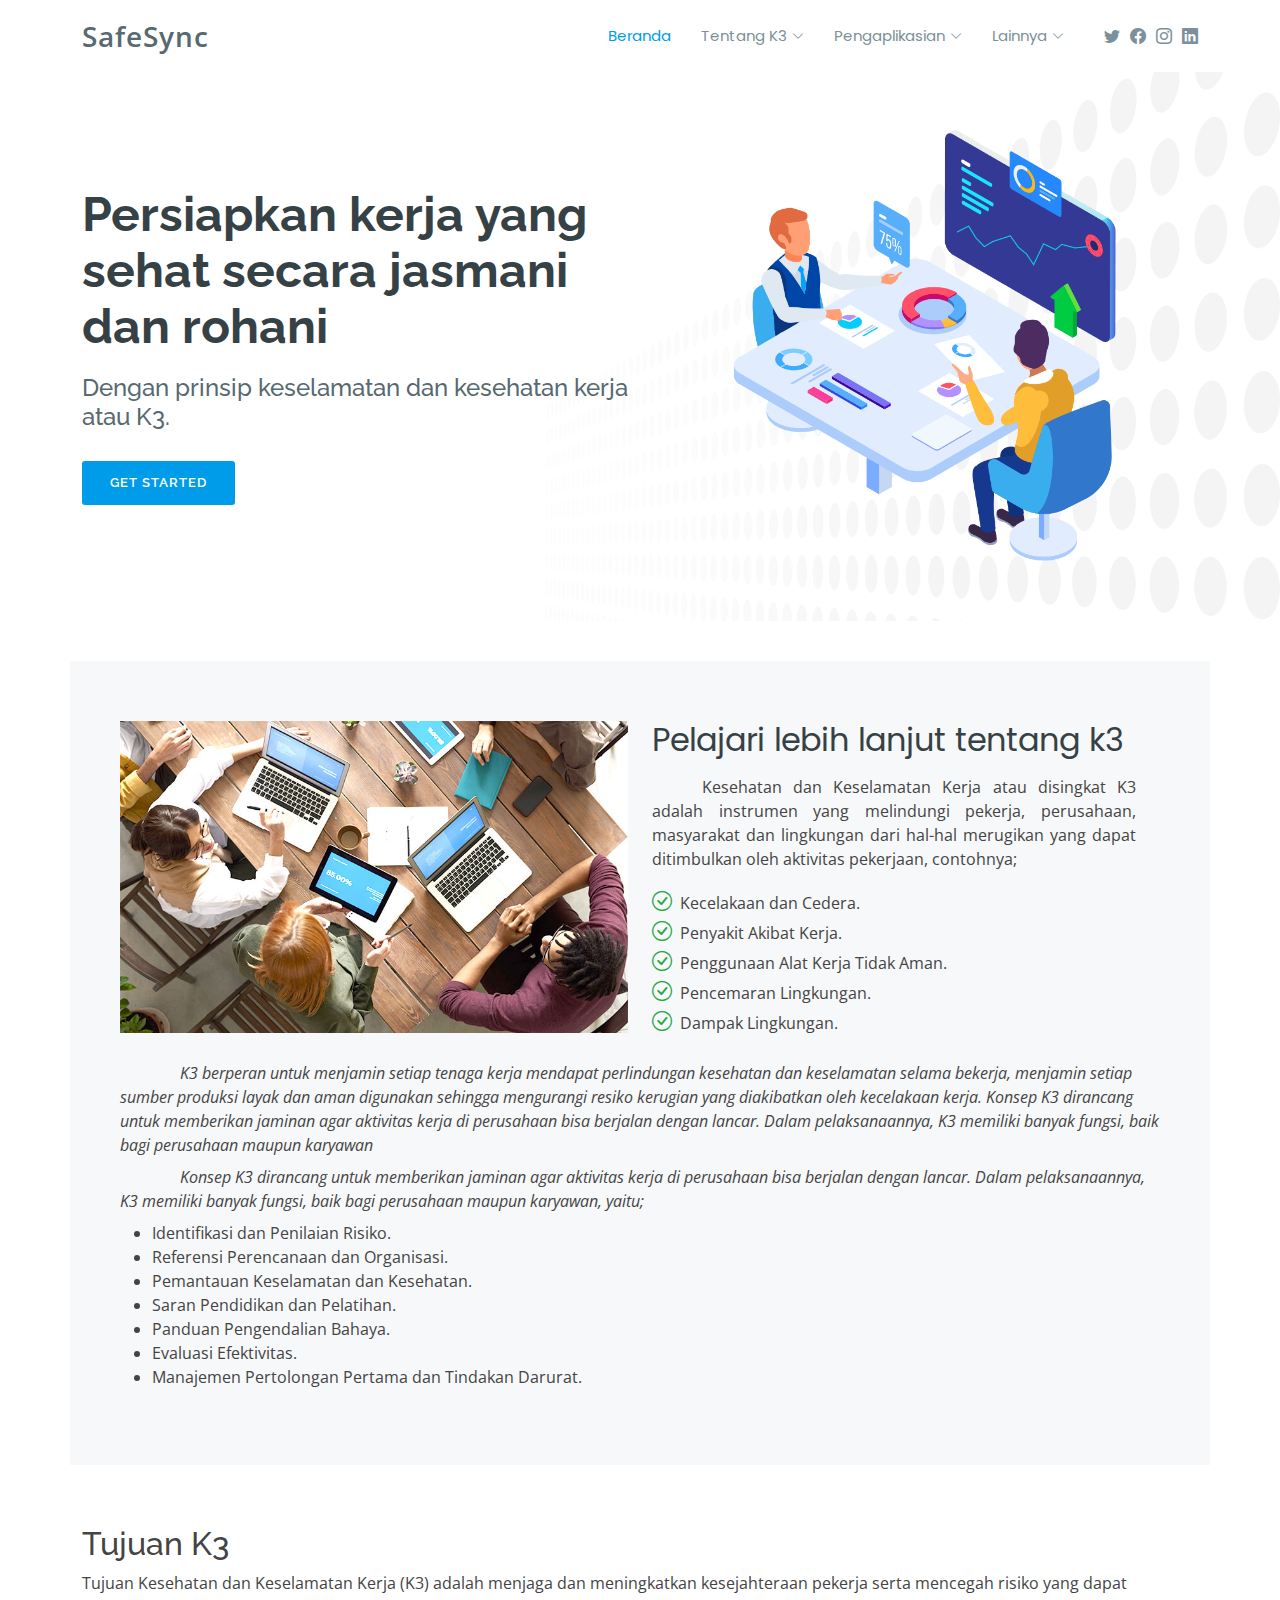
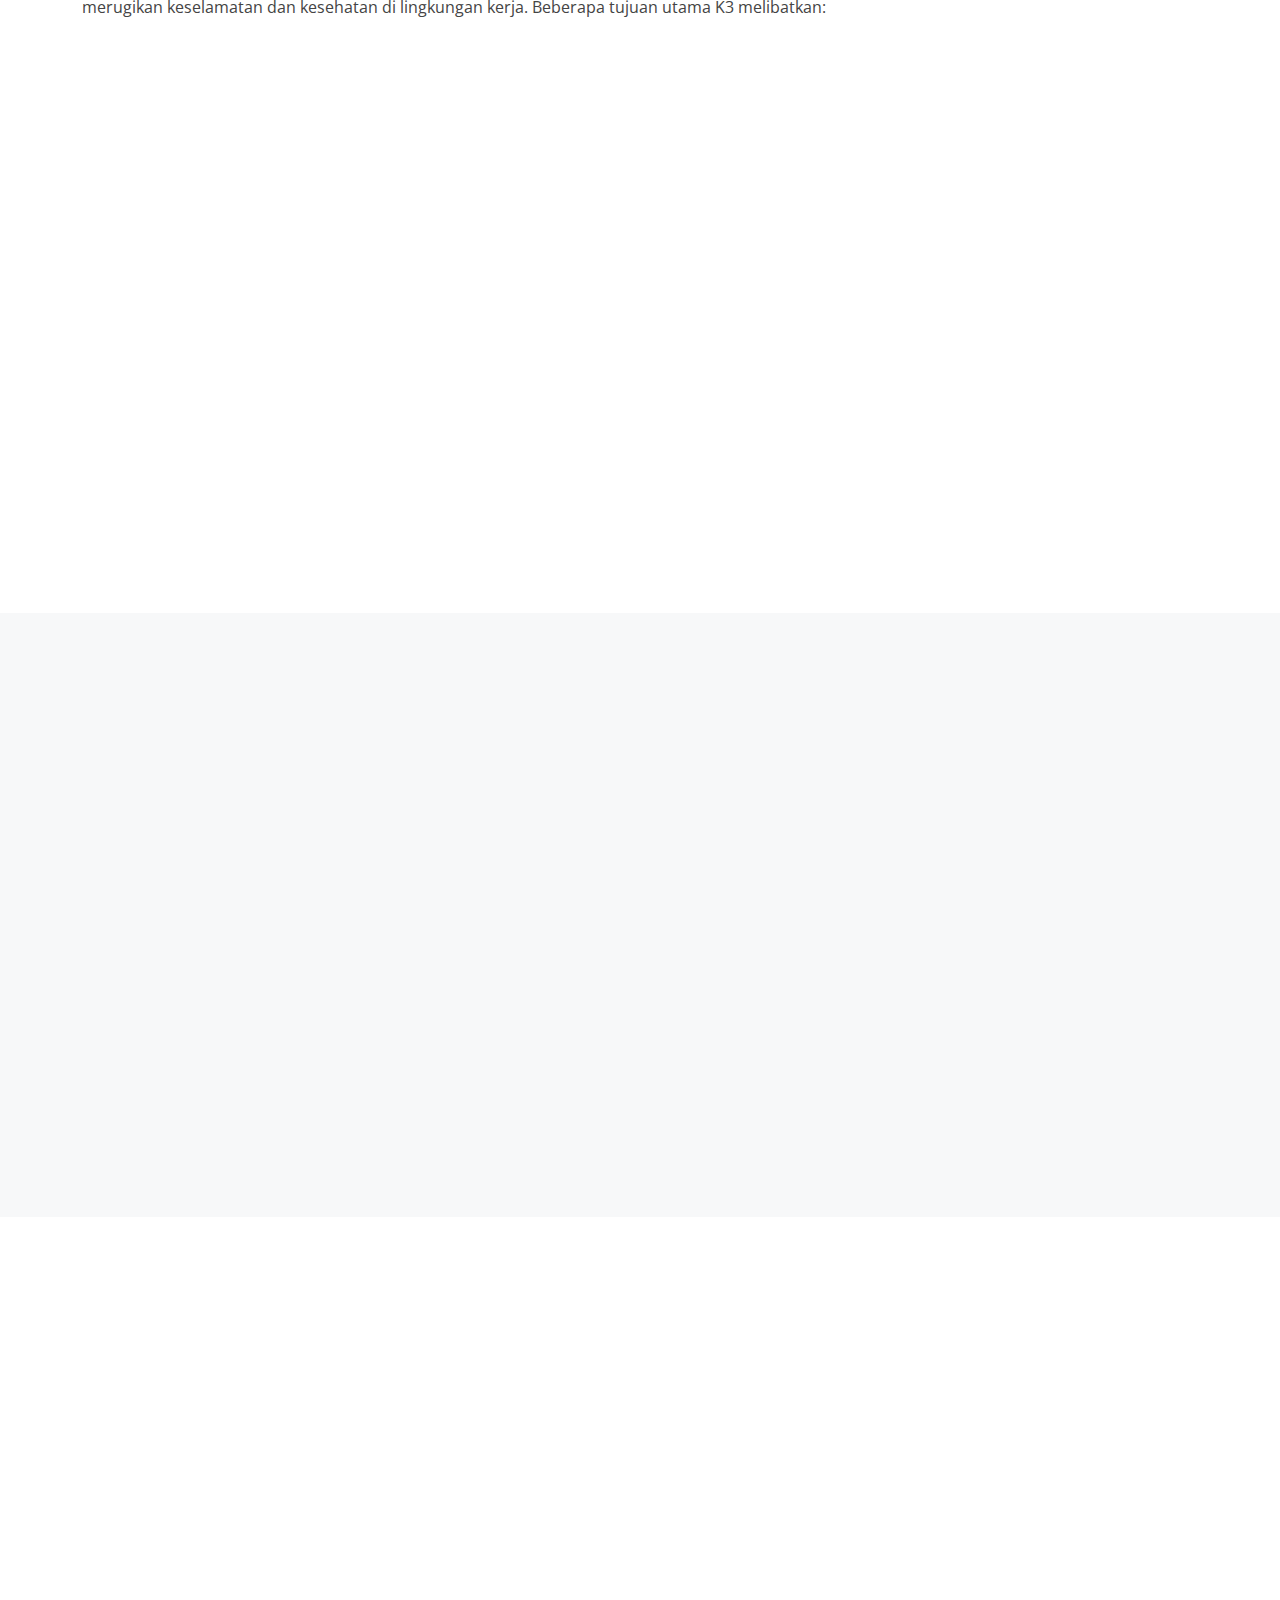
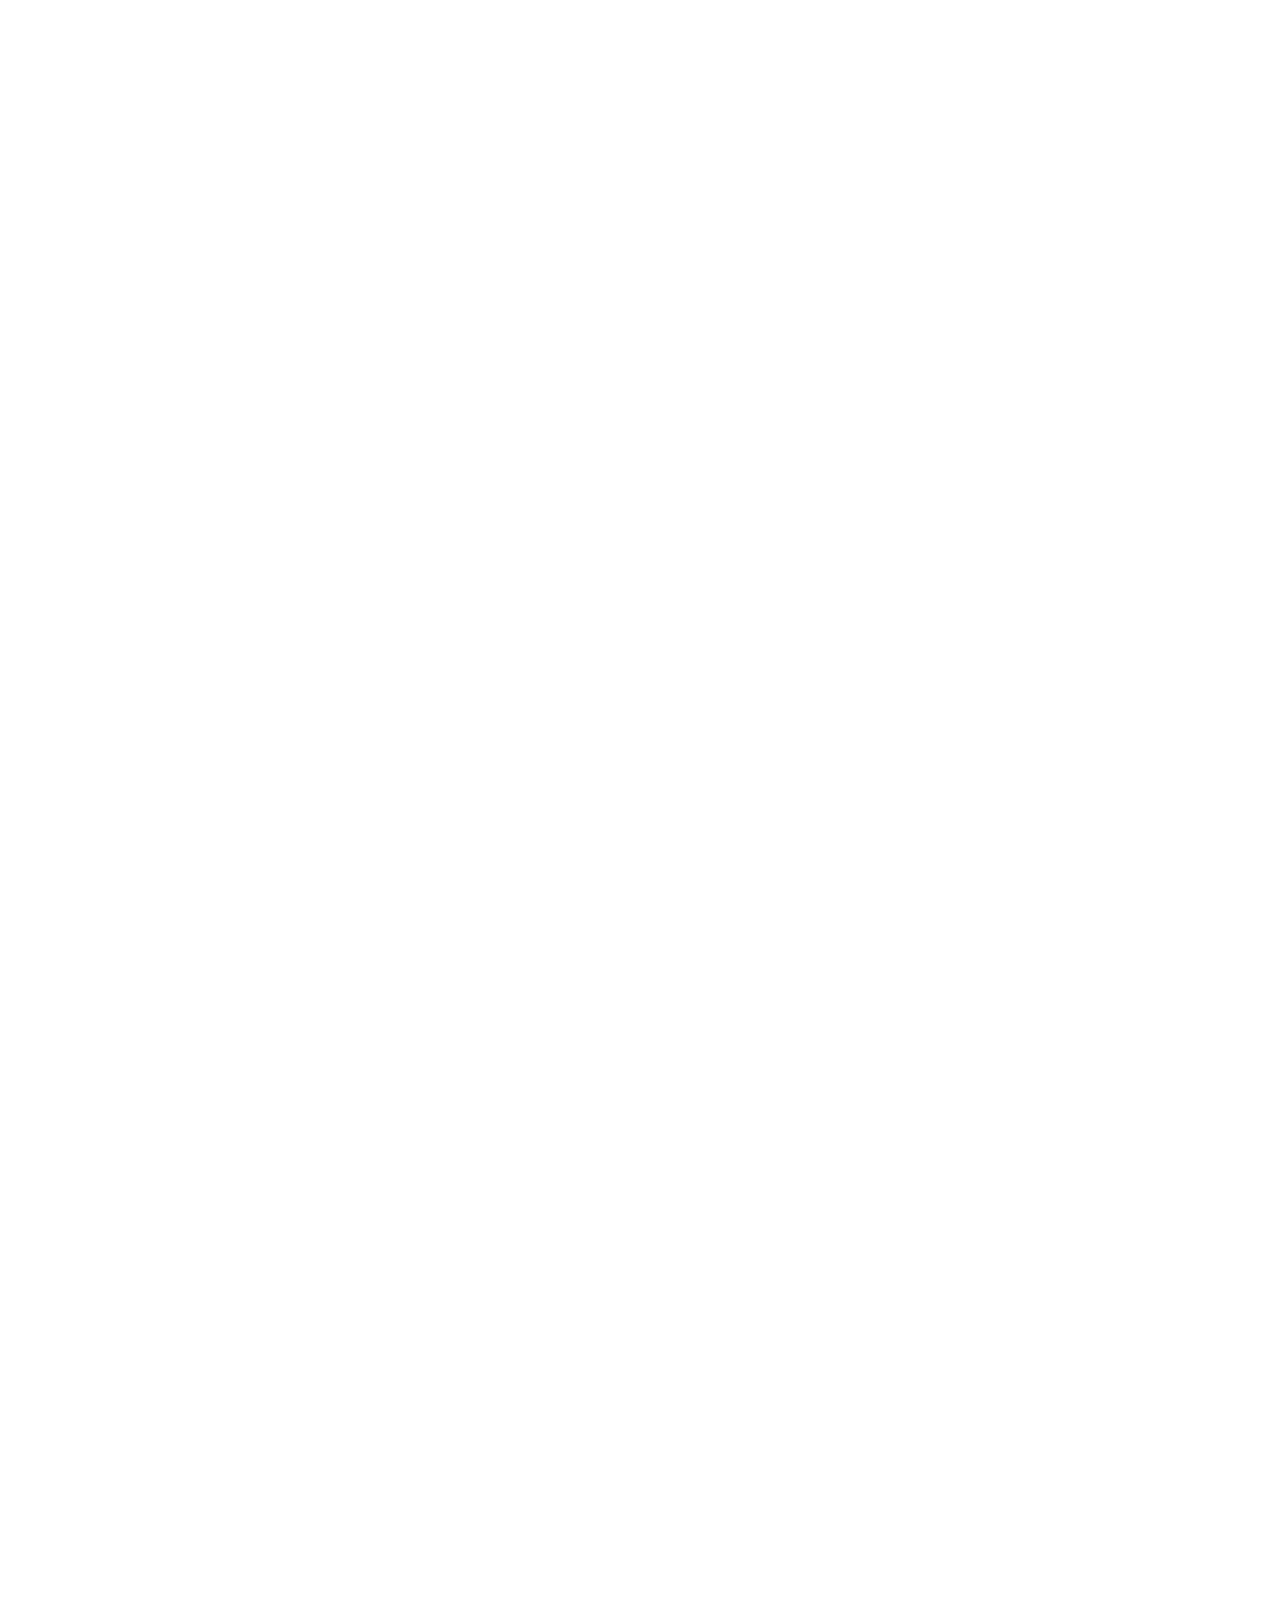
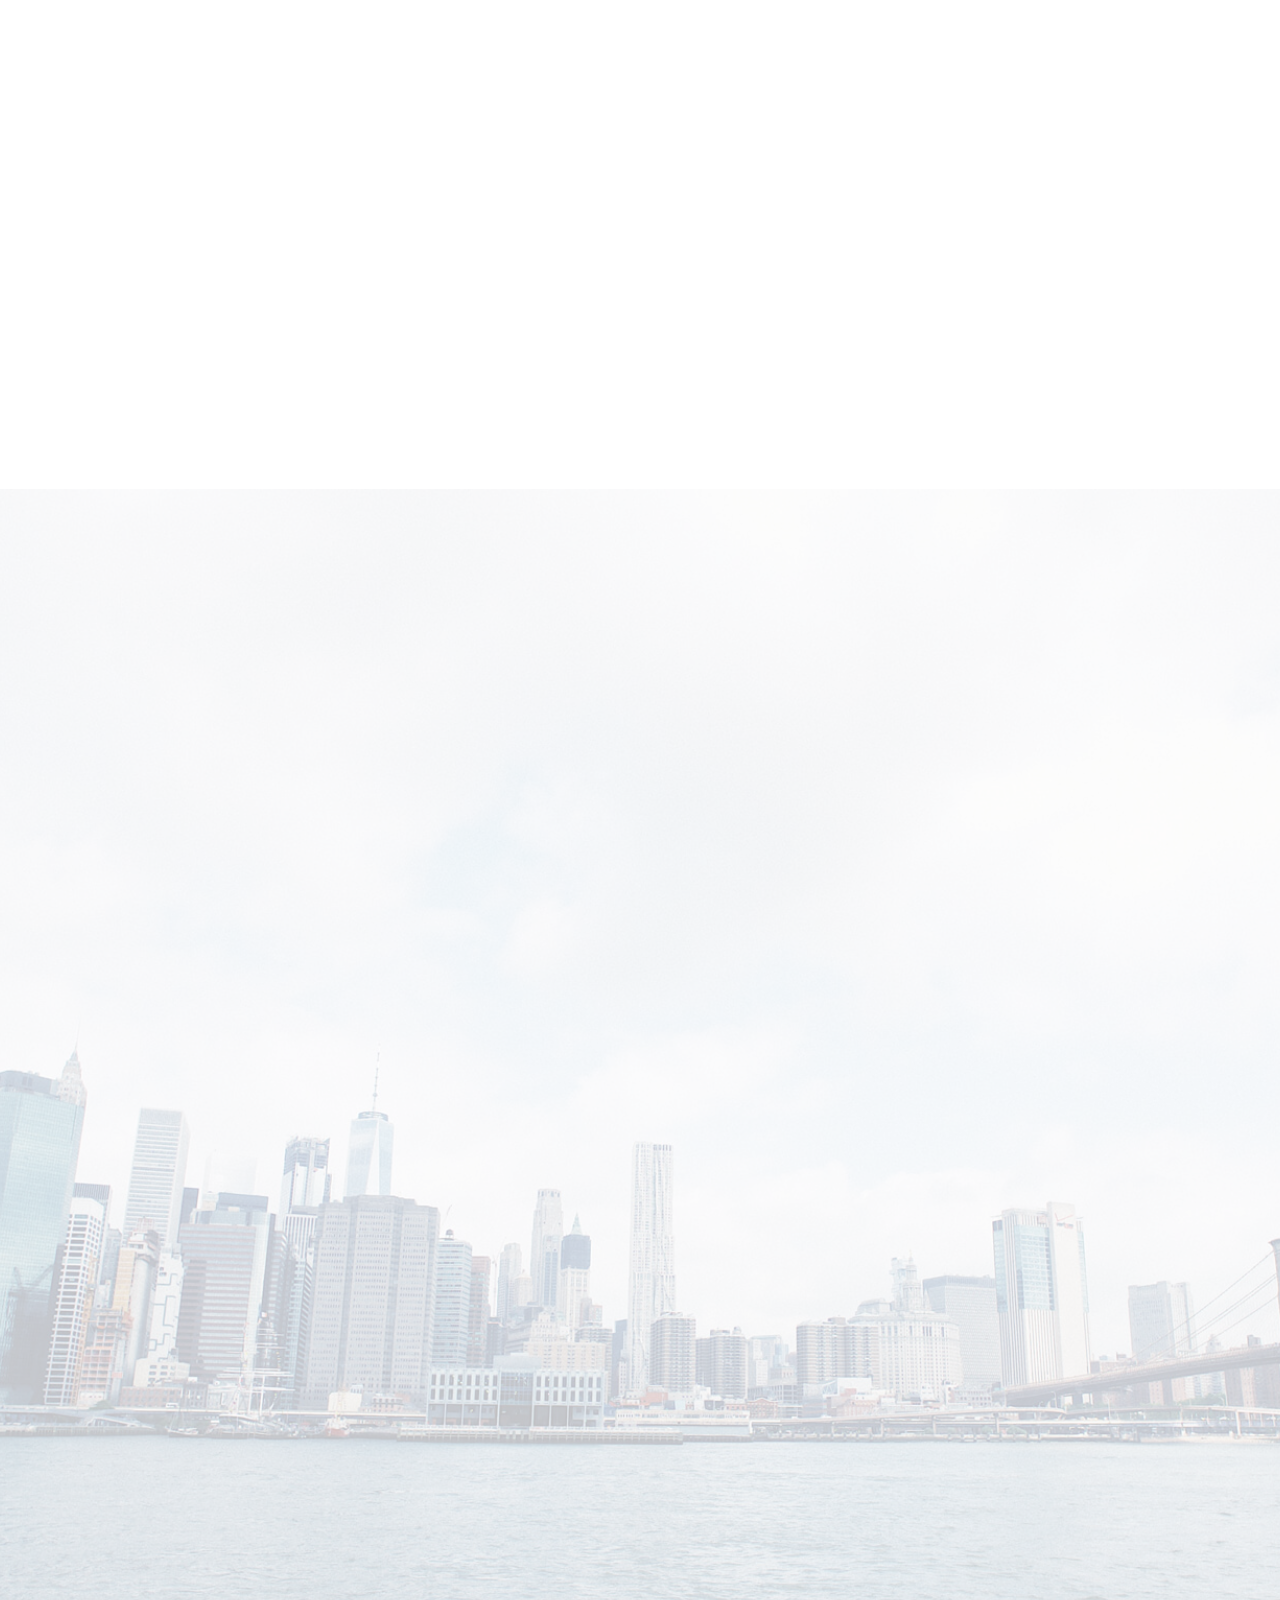
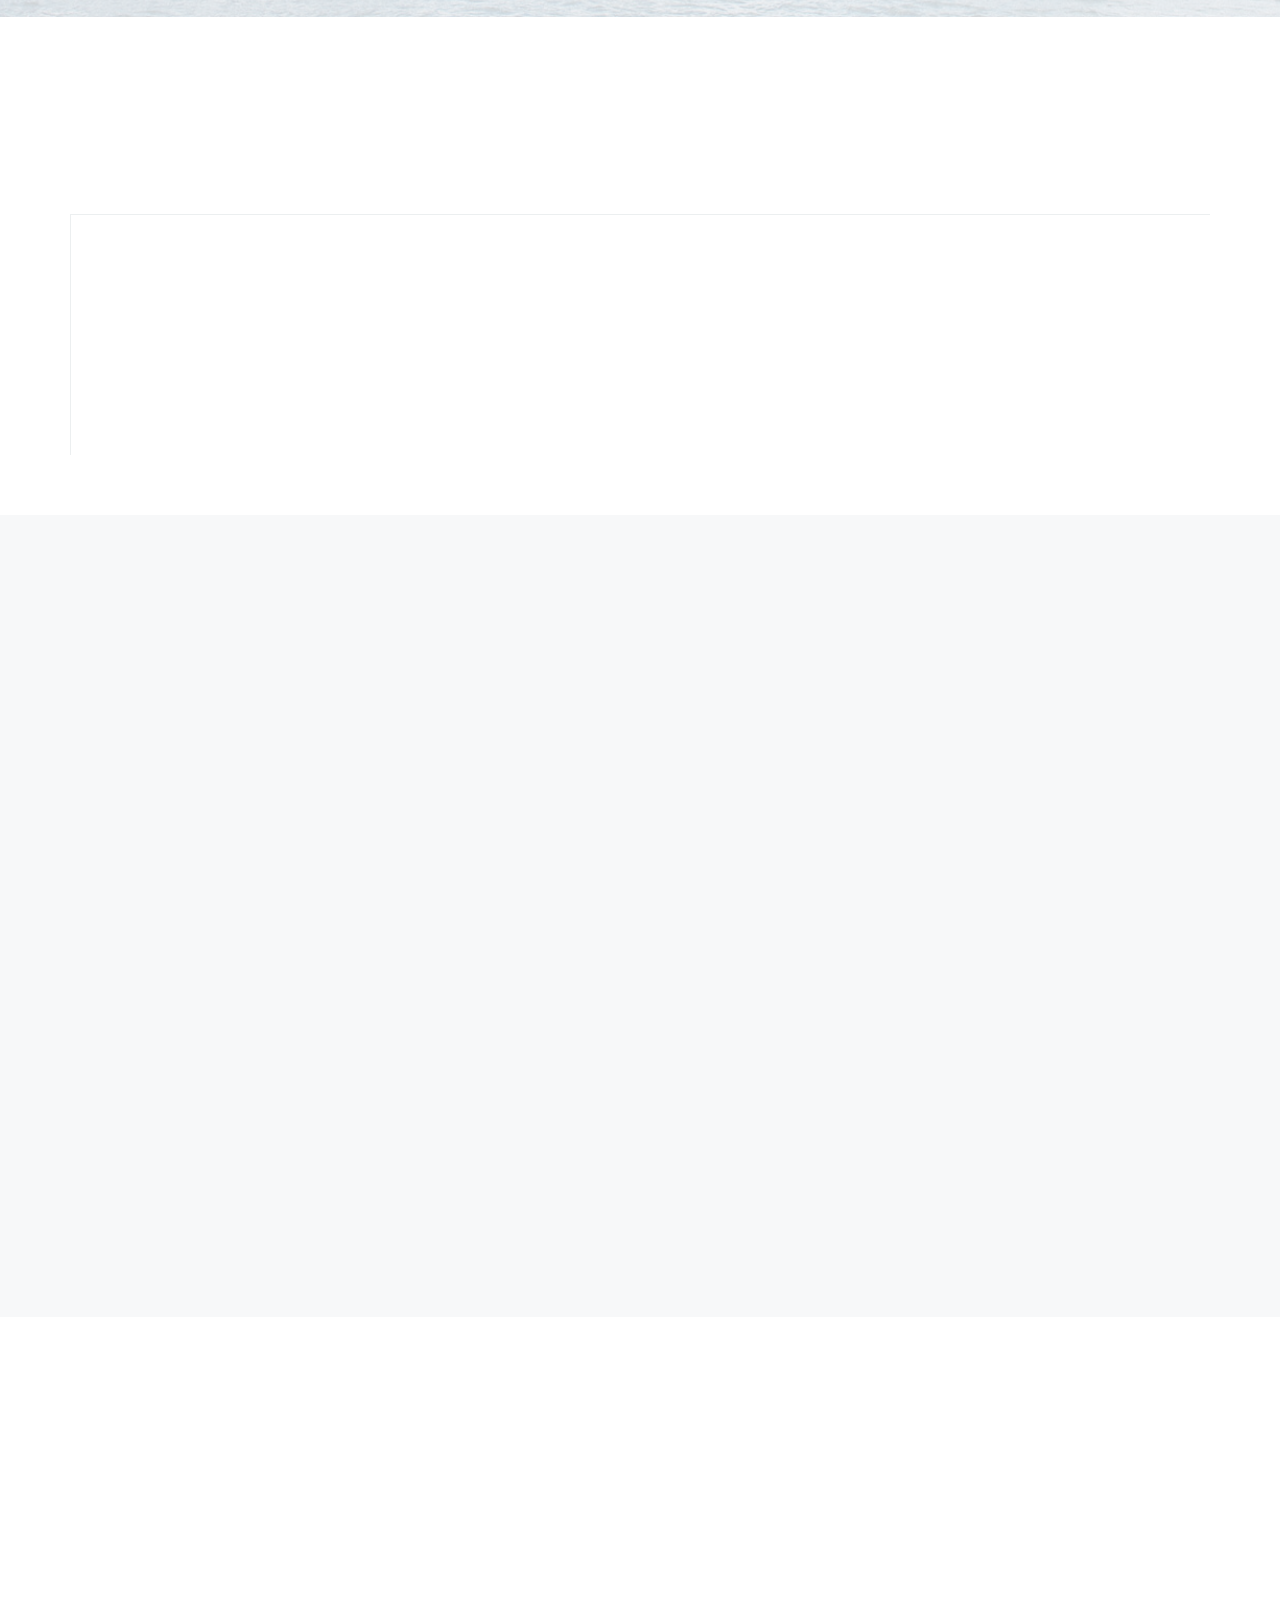
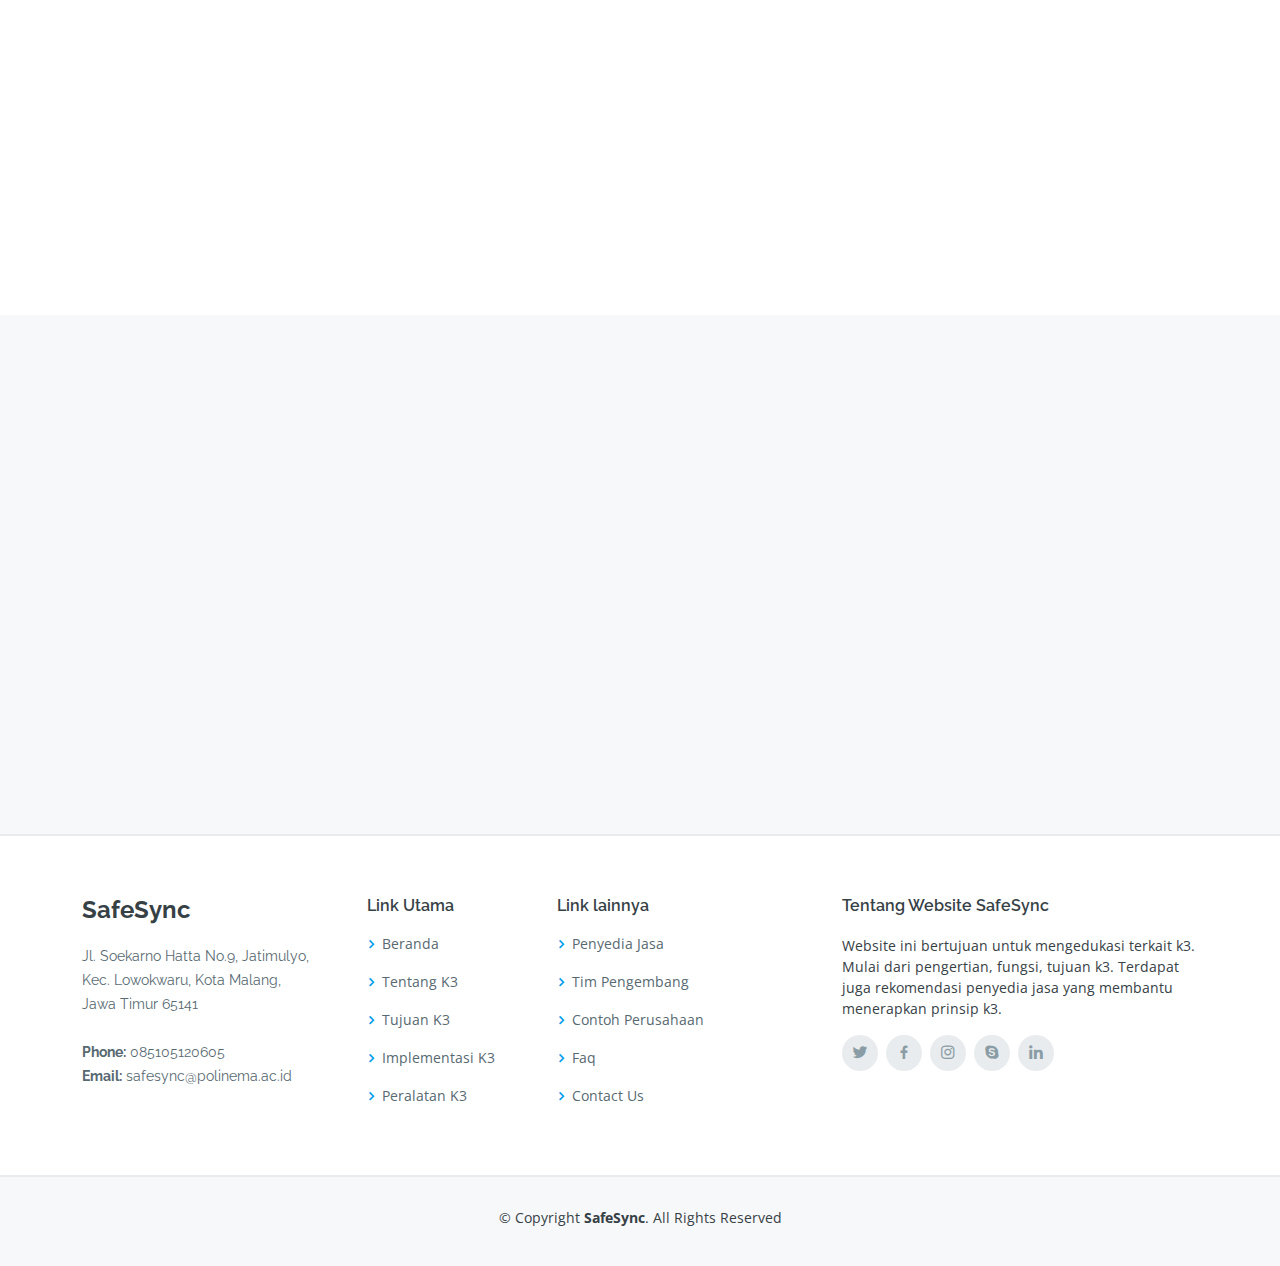
<file: index.html>
<!DOCTYPE html>
<html lang="en">

<head>
  <meta charset="utf-8">
  <meta content="width=device-width, initial-scale=1.0" name="viewport">

  <title>SafeSync</title>
  <meta content="" name="description">
  <meta content="" name="keywords">

  <!-- Favicons -->
  <link href="assets/img/favicon.png" rel="icon">
  <link href="assets/img/apple-touch-icon.png" rel="apple-touch-icon">

  <!-- Google Fonts -->
  <link href="https://fonts.googleapis.com/css?family=Open+Sans:300,300i,400,400i,600,600i,700,700i|Raleway:300,300i,400,400i,500,500i,600,600i,700,700i|Poppins:300,300i,400,400i,500,500i,600,600i,700,700i" rel="stylesheet">

  <!-- Vendor CSS Files -->
  <link href="assets/vendor/aos/aos.css" rel="stylesheet">
  <link href="assets/vendor/bootstrap/css/bootstrap.min.css" rel="stylesheet">
  <link href="assets/vendor/bootstrap-icons/bootstrap-icons.css" rel="stylesheet">
  <link href="assets/vendor/boxicons/css/boxicons.min.css" rel="stylesheet">
  <link href="assets/vendor/glightbox/css/glightbox.min.css" rel="stylesheet">
  <link href="assets/vendor/swiper/swiper-bundle.min.css" rel="stylesheet">

  <!-- Template Main CSS File -->
  <link href="assets/css/style.css" rel="stylesheet">

  <style>
    .p-list-0 {
      padding: 0 !important;
    }
  </style>

  <!-- =======================================================
  * Template Name: SafeSync
  * Updated: Sep 18 2023 with Bootstrap v5.3.2
  * Template URL: https://bootstrapmade.com/SafeSync-bootstrap-metro-style-template/
  * Author: BootstrapMade.com
  * License: https://bootstrapmade.com/license/
  ======================================================== -->
</head>

<body>

  <!-- ======= Header ======= -->
  <header id="header" class="fixed-top d-flex align-items-center">
    <div class="container d-flex align-items-center">

      <div class="logo me-auto">
        <h1><a href="index.html">SafeSync</a></h1>
        <!-- Uncomment below if you prefer to use an image logo -->
        <!-- <a href="index.html"><img src="assets/img/logo.png" alt="" class="img-fluid"></a>-->
      </div>

      <nav id="navbar" class="navbar order-last order-lg-0">
        <ul>
          <li><a class="nav-link scrollto active" href="#hero">Beranda</a></li>
          <li class="dropdown"><a href="#"><span>Tentang K3</span> <i class="bi bi-chevron-down"></i></a>
            <ul>
              <li><a class="nav-link scrollto" href="#pengertian">Pengertian</a></li>
              <li><a class="nav-link scrollto" href="#tujuanK3">Tujuan</a></li>
              <li><a class="nav-link scrollto" href="#peralatan">Peralatan</a></li>
              <li><a class="nav-link scrollto" href="#pendapatK3">Pendapat Ahli</a></li>
            </ul>
          </li>
          <li class="dropdown"><a href="#"><span>Pengaplikasian</span> <i class="bi bi-chevron-down"></i></a>
            <ul>
              <li><a class="nav-link scrollto" href="#implementasi">Implementasi</a></li>
              <li><a class="nav-link scrollto" href="#perusahaan">Contoh perusahaan</a></li>
              <li><a class="nav-link scrollto" href="#jasa">Penyedia Jasa</a></li>
            </ul>
          </li>
          <li class="dropdown"><a href="#"><span>Lainnya</span> <i class="bi bi-chevron-down"></i></a>
            <ul>
              <li><a class="nav-link scrollto" href="#tim">Tim Pengembang</a></li>
              <li><a class="nav-link scrollto" href="#faq">Faq</a></li>
              <li><a class="nav-link scrollto" href="#kontak">Contact</a></li>
            </ul>
          </li>
          
        </ul>
        <i class="bi bi-list mobile-nav-toggle"></i>
      </nav><!-- .navbar -->

      <div class="header-social-links d-flex align-items-center">
        <a href="#" class="twitter"><i class="bi bi-twitter"></i></a>
        <a href="#" class="facebook"><i class="bi bi-facebook"></i></a>
        <a href="#" class="instagram"><i class="bi bi-instagram"></i></a>
        <a href="#" class="linkedin"><i class="bi bi-linkedin"></i></i></a>
      </div>

    </div>
  </header><!-- End Header -->

  <!-- ======= Hero Section ======= -->
  <section id="hero">

    <div class="container">
      <div class="row">
        <div class="col-lg-6 pt-5 pt-lg-0 order-2 order-lg-1 d-flex flex-column justify-content-center" data-aos="fade-up">
          <div>
            <h1>Persiapkan kerja yang sehat secara jasmani dan rohani</h1>
            <h2>Dengan prinsip keselamatan dan kesehatan kerja atau K3.</h2>
            <a href="#implementasi" class="btn-get-started scrollto">Get Started</a>
          </div>
        </div>
        <div class="col-lg-6 order-1 order-lg-2 hero-img" data-aos="fade-left">
          <img src="assets/img/hero-img.png" class="img-fluid" alt="">
        </div>
      </div>
    </div>

  </section><!-- End Hero -->

  <main id="main">

    <!-- ======= About Section ======= -->
    <section id="pengertian" class="about">
      <div class="container">

        <div class="row">
          <div class="col-lg-6" data-aos="zoom-in">
            <img src="assets/img/about.jpg" class="img-fluid" alt="">
          </div>
          <div class="col-lg-6 d-flex flex-column justify-contents-center" data-aos="fade-left">
            <div class="content pt-4 pt-lg-0">
              <h3>Pelajari lebih lanjut tentang k3</h3>
              <p style="text-indent: 50px; text-align: justify;
              " class="pe-4 mt-lg-3">
                Kesehatan dan Keselamatan Kerja atau disingkat K3 adalah instrumen yang melindungi pekerja, perusahaan, masyarakat dan lingkungan dari hal-hal merugikan yang dapat ditimbulkan oleh aktivitas pekerjaan, contohnya;
              </p>
              <ul>
                <li style="padding: 0;"><i class="bi bi-check-circle"></i> Kecelakaan dan Cedera.</li>
                <li style="padding: 0;"><i class="bi bi-check-circle"></i> Penyakit Akibat Kerja.</li>
                <li style="padding: 0;"><i class="bi bi-check-circle"></i> Penggunaan Alat Kerja Tidak Aman.</li>
                <li style="padding: 0;"><i class="bi bi-check-circle"></i> Pencemaran Lingkungan.</li>
                <li style="padding: 0;"><i class="bi bi-check-circle"></i> Dampak Lingkungan.</li>
              </ul>
              
            </div>
          </div>
        </div>
        <p class="mt-2 fst-italic mb-lg-2" style="text-indent: 60px;">
          K3 berperan untuk menjamin setiap tenaga kerja mendapat perlindungan kesehatan dan keselamatan selama bekerja, menjamin setiap sumber produksi layak dan aman digunakan sehingga mengurangi resiko kerugian yang diakibatkan oleh kecelakaan kerja. Konsep K3 dirancang untuk memberikan jaminan agar aktivitas kerja di perusahaan bisa berjalan dengan lancar. Dalam pelaksanaannya, K3 memiliki banyak fungsi, baik bagi perusahaan maupun karyawan
        </p>
        <p class="mt-2 fst-italic mb-lg-2" style="text-indent: 60px;">
          Konsep K3 dirancang untuk memberikan jaminan agar aktivitas kerja di perusahaan bisa berjalan dengan lancar. Dalam pelaksanaannya, K3 memiliki banyak fungsi, baik bagi perusahaan maupun karyawan, yaitu;
        </p>
        <ul>
          <li style="padding: 0;"><i class=""></i> Identifikasi dan Penilaian Risiko.</li>
          <li style="padding: 0;"><i class=""></i> Referensi Perencanaan dan Organisasi.</li>
          <li style="padding: 0;"><i class=""></i> Pemantauan Keselamatan dan Kesehatan.</li>
          <li style="padding: 0;"><i class=""></i> Saran Pendidikan dan Pelatihan.</li>
          <li style="padding: 0;"><i class=""></i> Panduan Pengendalian Bahaya.</li>
          <li style="padding: 0;"><i class=""></i> Evaluasi Efektivitas.</li>
          <li style="padding: 0;"><i class=""></i> Manajemen Pertolongan Pertama dan Tindakan Darurat.</li>
        </ul>

      </div>
    </section><!-- End About Section -->

    <!-- ======= Features Section ======= -->
    <section id="tujuanK3" class="features">
      <div class="container">
        <h2>Tujuan K3</h2>
        <p>
          Tujuan Kesehatan dan Keselamatan Kerja (K3) adalah menjaga dan meningkatkan kesejahteraan pekerja serta mencegah risiko yang dapat merugikan keselamatan dan kesehatan di lingkungan kerja. Beberapa tujuan utama K3 melibatkan:
        </p>
        <div class="row">
          <div class="col-lg-6 mt-2 mb-tg-0 order-2 order-lg-1">
            <ul class="nav nav-tabs flex-column">
              <li class="nav-item" data-aos="fade-up">
                <a class="nav-link active show" data-bs-toggle="tab" href="#tab-1">
                  <h4>Mencegah Kecelakaan dan Cedera:</h4>
                  <p>Tujuan utama K3 adalah mencegah terjadinya kecelakaan dan cedera di lingkungan kerja dengan mengidentifikasi, mengelola, dan mengurangi risiko potensial.</p>
                </a>
              </li>
              <li class="nav-item mt-2" data-aos="fade-up" data-aos-delay="100">
                <a class="nav-link" data-bs-toggle="tab" href="#tab-2">
                  <h4>Menjaga Kesehatan Pekerja:</h4>
                  <p>Melindungi kesehatan pekerja dari paparan berbahaya dan kondisi kerja yang dapat menyebabkan penyakit atau dampak negatif terhadap kesehatan mereka.</p>
                </a>
              </li>
              <li class="nav-item mt-2" data-aos="fade-up" data-aos-delay="200">
                <a class="nav-link" data-bs-toggle="tab" href="#tab-3">
                  <h4>Meningkatkan Produktivitas:</h4>
                  <p>K3 bertujuan untuk menciptakan lingkungan kerja yang aman dan sehat, sehingga dapat meningkatkan produktivitas dan kinerja pekerja.</p>
                </a>
              </li>
              <li class="nav-item mt-2" data-aos="fade-up" data-aos-delay="300">
                <a class="nav-link" data-bs-toggle="tab" href="#tab-4">
                  <h4>Mematuhi Peraturan dan Hukum:</h4>
                  <p>Menjamin bahwa perusahaan mematuhi peraturan dan hukum terkait K3, untuk menghindari sanksi hukum, denda, dan menjaga reputasi perusahaan.</p>
                </a>
              </li>
            </ul>
          </div>
          <div class="col-lg-6 order-1 order-lg-2" data-aos="zoom-in">
            <div class="tab-content">
              <div class="tab-pane active show" id="tab-1">
                <figure>
                  <img src="assets/img/features-1.png" alt="" class="img-fluid">
                </figure>
              </div>
              <div class="tab-pane" id="tab-2">
                <figure>
                  <img src="assets/img/features-2.png" alt="" class="img-fluid">
                </figure>
              </div>
              <div class="tab-pane" id="tab-3">
                <figure>
                  <img src="assets/img/features-3.png" alt="" class="img-fluid">
                </figure>
              </div>
              <div class="tab-pane" id="tab-4">
                <figure>
                  <img src="assets/img/features-4.png" alt="" class="img-fluid">
                </figure>
              </div>
            </div>
          </div>
        </div>

      </div>
    </section><!-- End Features Section -->

    <!-- ======= Services Section ======= -->
    <section id="implementasi" class="services section-bg">
      <div class="container">

        <div class="section-title" data-aos="fade-up">
          <h2>Implementasi K3</h2>
          <p>Manajemen Keselamatan dan Kesehatan Kerja (K3) adalah suatu pendekatan yang sangat penting dalam lingkungan kerja untuk melindungi pekerja dari risiko cedera, penyakit, dan gangguan kesehatan terkait pekerjaan. Proses implementasi K3 dapat dibagi menjadi beberapa langkah, mulai dari persiapan hingga evaluasi. Berikut adalah rangkuman singkat mengenai pengaplikasian K3:
          </p>
        </div>

        <div class="row">
          <div class="col-md-6 col-lg-3 d-flex align-items-stretch mb-5 mb-lg-0" data-aos="zoom-in">
            <div class="icon-box icon-box-pink">
              <div class="icon"><i class="bx bx-search-alt"></i></div>
              <h4 class="title"><a href="">Identifikasi Bahaya dan Risiko:</a></h4>
              <p class="description">Temukan apa yang bisa menyebabkan bahaya di tempat kerja dan pahami seberapa besar risikonya.
              </p>
            </div>
          </div>

          <div class="col-md-6 col-lg-3 d-flex align-items-stretch mb-5 mb-lg-0" data-aos="zoom-in" data-aos-delay="100">
            <div class="icon-box icon-box-cyan">
              <div class="icon"><i class="bx bx-file"></i></div>
              <h4 class="title"><a href="">Pengendalian Risiko</a></h4>
              <p class="description">Putuskan cara mengurangi bahaya tersebut, seperti mengubah cara bekerja atau menggunakan perlindungan khusus.
              </p>
            </div>
          </div>

          <div class="col-md-6 col-lg-3 d-flex align-items-stretch mb-5 mb-lg-0" data-aos="zoom-in" data-aos-delay="200">
            <div class="icon-box icon-box-green">
              <div class="icon"><i class="bx bx-run"></i></div>
              <h4 class="title"><a href="">Pelaksanaan dan Pelatihan</a></h4>
              <p class="description">Terapkan rencana pengendalian dan ajarkan kepada semua orang cara melakukannya dengan benar.
              </p>
            </div>
          </div>

          <div class="col-md-6 col-lg-3 d-flex align-items-stretch mb-5 mb-lg-0" data-aos="zoom-in" data-aos-delay="300">
            <div class="icon-box icon-box-blue">
              <div class="icon"><i class="bx bx-tachometer"></i></div>
              <h4 class="title"><a href="">Monitoring dan Evaluasi</a></h4>
              <p class="description">Awasi seberapa baik rencana berjalan, perbarui jika diperlukan, dan pelajari dari pengalaman untuk jadikan tempat kerja lebih aman.
              </p>
            </div>
          </div>

        </div>

      </div>
    </section><!-- End Services Section -->

    <!-- ======= Portfolio Section ======= -->
    <section id="peralatan" class="portfolio">
      <div class="container">

        <div class="section-title" data-aos="fade-up">
          <h2>Peralatan K3</h2>
          <p>Peralatan K3 adalah alat yang digunakan untuk melindungi diri dari potensi bahaya saat melakukan suatu pekerjaan. Oleh karena itu, perusahaan tentu perlu menyediakannya. Untuk menjamin pelaksanaannya, hal ini juga diatur di dalam Undang Undang Ketenagakerjaan.</p>
        </div>

        <div class="row">
          <div class="col-lg-12 d-flex justify-content-center" data-aos="fade-up" data-aos-delay="100">
            <ul id="portfolio-flters">
              <li data-filter="*" class="filter-active">Semua</li>
              <li data-filter=".filter-rumah-sakit">Rumah Sakit</li>
              <li data-filter=".filter-pabrik">Pabrik</li>
              <li data-filter=".filter-lab">Lab</li>
              <li data-filter=".filter-kontruksi">Kontruksi</li>
            </ul>
          </div>
        </div>

        <div class="row portfolio-container" data-aos="fade-up" data-aos-delay="200">

          <div class="col-lg-3 col-md-4 portfolio-item filter-rumah-sakit filter-lab">
            <div class="portfolio-wrap">
              <img src="assets/img/portfolio/apd.jpg" class="img-fluid" alt="">
              <div class="portfolio-info">
                <h4>Alat Pelindung Diri</h4>
                <p>Rumah Sakit - Lab</p>
              </div>
              <div class="portfolio-links">
                <a href="assets/img/portfolio/apd.jpg" data-gallery="portfolioGallery" class="portfolio-lightbox" title="Alat Pelindung Diri"><i class="bx bx-search"></i></a>
                <a href="apd-detail.html" title="More Details"><i class="bx bx-link"></i></a>
              </div>
            </div>
          </div>
          <div class="col-lg-3 col-md-4 portfolio-item filter-kontruksi">
            <div class="portfolio-wrap">
              <img src="assets/img/portfolio/apd-2.jpg" class="img-fluid" alt="">
              <div class="portfolio-info">
                <h4>Alat Pelindung Diri</h4>
                <p>konstruksi</p>
              </div>
              <div class="portfolio-links">
                <a href="assets/img/portfolio/apd-2.jpg" data-gallery="portfolioGallery" class="portfolio-lightbox" title="Alat Pelindung Diri"><i class="bx bx-search"></i></a>
                <a href="apd-detail.html" title="More Details"><i class="bx bx-link"></i></a>
              </div>
            </div>
          </div>

          <div class="col-lg-3 col-md-4 portfolio-item filter-rumah-sakit filter-lab">
            <div class="portfolio-wrap">
              <img src="assets/img/portfolio/pelindung mata dan wajah.jpg" class="img-fluid" alt="">
              <div class="portfolio-info">
                <h4>Alat Pelindung Mata dan Wajah</h4>
                <p>Rumah Sakit - Lab</p>
              </div>
              <div class="portfolio-links">
                <a href="assets/img/portfolio/pelindung mata dan wajah.jpg" data-gallery="portfolioGallery" class="portfolio-lightbox" title="Alat Pelindung Mata dan Wajah"><i class="bx bx-search"></i></a>
                <a href="pelindung-wajah.html" title="More Details"><i class="bx bx-link"></i></a>
              </div>
            </div>
          </div>

          <div class="col-lg-3 col-md-4 portfolio-item filter-rumah-sakit filter-lab">
            <div class="portfolio-wrap">
              <img src="assets/img/portfolio/masker.jpg" class="img-fluid" alt="">
              <div class="portfolio-info">
                <h4>Alat Pelindung Respirasi
                </h4>
                <p>Rumah Sakit - Lab</p>
              </div>
              <div class="portfolio-links">
                <a href="assets/img/portfolio/masker.jpg" data-gallery="portfolioGallery" class="portfolio-lightbox" title="Alat Pelindung Respirasi"><i class="bx bx-search"></i></a>
                <a href="pelindung-wajah.html" title="More Details"><i class="bx bx-link"></i></a>
              </div>
            </div>
          </div>

          <div class="col-lg-3 col-md-4 portfolio-item filter-rumah-sakit">
            <div class="portfolio-wrap">
              <img src="assets/img/portfolio/handSanitizer.jpg" class="img-fluid" alt="">
              <div class="portfolio-info">
                <h4>Hand Sanitizer</h4>
                <p>Rumah Sakit</p>
              </div>
              <div class="portfolio-links">
                <a href="assets/img/portfolio/handSanitizer.jpg" data-gallery="portfolioGallery" class="portfolio-lightbox" title="hand Sanitizer"><i class="bx bx-search"></i></a>
                <a href="hand-sanitizer.html" title="More Details"><i class="bx bx-link"></i></a>
              </div>
            </div>
          </div>

          <div class="col-lg-3 col-md-4 portfolio-item filter-lab">
            <div class="portfolio-wrap">
              <img src="assets/img/portfolio/pencuci-mata.jpg" class="img-fluid" alt="">
              <div class="portfolio-info">
                <h4>Alat Pencuci Mata dan Darurat</h4>
                <p>Lab</p>
              </div>
              <div class="portfolio-links">
                <a href="assets/img/portfolio/pencuci-mata.jpg" data-gallery="portfolioGallery" class="portfolio-lightbox" title="Alat Pencuci Mata dan Darurat"><i class="bx bx-search"></i></a>
                <a href="pencuci-mata.html" title="More Details"><i class="bx bx-link"></i></a>
              </div>
            </div>
          </div>

          <div class="col-lg-3 col-md-4 portfolio-item filter-lab">
            <div class="portfolio-wrap">
              <img src="assets/img/portfolio/deteksi-gas.jpg" class="img-fluid" alt="">
              <div class="portfolio-info">
                <h4>Alat Pendeteksi Gas</h4>
                <p>Lab</p>
              </div>
              <div class="portfolio-links">
                <a href="assets/img/portfolio/deteksi-gas.jpg" data-gallery="portfolioGallery" class="portfolio-lightbox" title="Alat Pendeteksi Gas"><i class="bx bx-search"></i></a>
                <a href="pendeteksi-gas.html" title="More Details"><i class="bx bx-link"></i></a>
              </div>
            </div>
          </div>

          <div class="col-lg-3 col-md-4 portfolio-item filter-lab filter-rumah-sakit">
            <div class="portfolio-wrap">
              <img src="assets/img/portfolio/peringatan-petunjuk.jpg" class="img-fluid" alt="">
              <div class="portfolio-info">
                <h4>Papan Peringatan dan Petunjuk Keselamatan:</h4>
                <p>Rumah sakit - Lab</p>
              </div>
              <div class="portfolio-links">
                <a href="assets/img/portfolio/peringatan-petunjuk.jpg" data-gallery="portfolioGallery" class="portfolio-lightbox" title=""><i class="bx bx-search"></i></a>
                <a href="papan.html" title="More Details"><i class="bx bx-link"></i></a>
              </div>
            </div>
          </div>

          <div class="col-lg-3 col-md-4 portfolio-item filter-rumah-sakit filter-lab filter-pabrik">
            <div class="portfolio-wrap">
              <img src="assets/img/portfolio/sarun-tangan-rs.jpg" class="img-fluid" alt="">
              <div class="portfolio-info">
                <h4>Alat Pelindung Tangan</h4>
                <p>Rumah Sakit - Lab - Pabrik</p>
              </div>
              <div class="portfolio-links">
                <a href="assets/img/portfolio/sarun-tangan-rs.jpg" data-gallery="portfolioGallery" class="portfolio-lightbox" title="Alat Pelindung Tangan"><i class="bx bx-search"></i></a>
                <a href="sarung-tangan.html" title="More Details"><i class="bx bx-link"></i></a>
              </div>
            </div>
          </div>

          <div class="col-lg-3 col-md-4 portfolio-item filter-pabrik filter-kontruksi">
            <div class="portfolio-wrap">
              <img src="assets/img/portfolio/sepatu.jpg" class="img-fluid" alt="">
              <div class="portfolio-info">
                <h4>Sepatu Pelindung</h4>
                <p>Pabrik - Kontruksi</p>
              </div>
              <div class="portfolio-links">
                <a href="assets/img/portfolio/sepatu.jpg" data-gallery="portfolioGallery" class="portfolio-lightbox" title="Sepatu Pelindung"><i class="bx bx-search"></i></a>
                <a href="sepatu.html" title="More Details"><i class="bx bx-link"></i></a>
              </div>
            </div>
          </div>
          <div class="col-lg-3 col-md-4 portfolio-item filter-pabrik filter-kontruksi">
            <div class="portfolio-wrap">
              <img src="assets/img/portfolio/helm.jpg" class="img-fluid" alt="">
              <div class="portfolio-info">
                <h4>Helm Keselamatan</h4>
                <p>Pabrik - Kontruksi</p>
              </div>
              <div class="portfolio-links">
                <a href="assets/img/portfolio/helm.jpg" data-gallery="portfolioGallery" class="portfolio-lightbox" title="Helm Keselamatan"><i class="bx bx-search"></i></a>
                <a href="pelindung-kepala.html" title="More Details"><i class="bx bx-link"></i></a>
              </div>
            </div>
          </div>
          <div class="col-lg-3 col-md-4 portfolio-item filter-rumah-sakit filter-pabrik">
            <div class="portfolio-wrap">
              <img src="assets/img/portfolio/pelindung-kepala2.png" class="img-fluid" alt="">
              <div class="portfolio-info">
                <h4>Pelindung Kepala</h4>
                <p>Pabrik - Rumah Sakit</p>
              </div>
              <div class="portfolio-links">
                <a href="assets/img/portfolio/pelindung-kepala2.png" data-gallery="portfolioGallery" class="portfolio-lightbox" title="Pelindung Kepala"><i class="bx bx-search"></i></a>
                <a href="pelindung-kepala.html" title="More Details"><i class="bx bx-link"></i></a>
              </div>
            </div>
          </div>
          <div class="col-lg-3 col-md-4 portfolio-item filter-kontruksi">
            <div class="portfolio-wrap">
              <img src="assets/img/portfolio/pelindung-telinga.jpg" class="img-fluid" alt="">
              <div class="portfolio-info">
                <h4>Alat Pelindung Telinga</h4>
                <p>Kontruksi</p>
              </div>
              <div class="portfolio-links">
                <a href="assets/img/portfolio/pelindung-telinga.jpg" data-gallery="portfolioGallery" class="portfolio-lightbox" title="Alat Pelindung Telinga"><i class="bx bx-search"></i></a>
                <a href="pelindung-telinga.html" title="More Details"><i class="bx bx-link"></i></a>
              </div>
            </div>
          </div>
          <div class="col-lg-3 col-md-4 portfolio-item filter-kontruksi">
            <div class="portfolio-wrap">
              <img src="assets/img/portfolio/sarung-tangan-anti-slip.jpg" class="img-fluid" alt="">
              <div class="portfolio-info">
                <h4>Alat Pelindung Tangan</h4>
                <p>Kontruksi</p>
              </div>
              <div class="portfolio-links">
                <a href="assets/img/portfolio/sarung-tangan-anti-slip.jpg" data-gallery="portfolioGallery" class="portfolio-lightbox" title="Alat Pelindung Tangan"><i class="bx bx-search"></i></a>
                <a href="sarung-tangan.html" title="More Details"><i class="bx bx-link"></i></a>
              </div>
            </div>
          </div>
          <div class="col-lg-3 col-md-4 portfolio-item filter-kontruksi filter-rumah-sakit filter-pabrik filter-lab">
            <div class="portfolio-wrap">
              <img src="assets/img/portfolio/first-kit.jpg" class="img-fluid" alt="">
              <div class="portfolio-info">
                <h4>Peralatan P3K:
                </h4>
                <p>Rumah Sakit - Kontruksi - Lab - Pabrik</p>
              </div>
              <div class="portfolio-links">
                <a href="assets/img/portfolio/first-kit.jpg" data-gallery="portfolioGallery" class="portfolio-lightbox" title="Peralatan P3K"><i class="bx bx-search"></i></a>
                <a href="p3k.html" title="More Details"><i class="bx bx-link"></i></a>
              </div>
            </div>
          </div>
          <div class="col-lg-3 col-md-4 portfolio-item filter-kontruksi filter-rumah-sakit filter-pabrik filter-lab">
            <div class="portfolio-wrap">
              <img src="assets/img/portfolio/pemadam.jpg" class="img-fluid" alt="">
              <div class="portfolio-info">
                <h4>Alat Pemadam Api:
                </h4>
                <p>Rumah Sakit - Kontruksi - Lab - Pabrik</p>
              </div>
              <div class="portfolio-links">
                <a href="assets/img/portfolio/pemadam.jpg" data-gallery="portfolioGallery" class="portfolio-lightbox" title="Peralatan P3K"><i class="bx bx-search"></i></a>
                <a href="pemadam.html" title="More Details"><i class="bx bx-link"></i></a>
              </div>
            </div>
          </div>

        </div>

      </div>
    </section><!-- End Portfolio Section -->

    <!-- ======= Cta Section ======= -->
    <section id="cta" class="cta">
      <div class="container">

        <div class="row" data-aos="zoom-in">
          <div class="col-lg-9 text-center text-lg-start">
            <h3>Ayo mulai menerapkan prinsip k3</h3>
            <p> Mulai dengn perusahaan-perusahaan yang dapat menyediakan layanan profesional untuk membantu perusahaan anda dalam menerapkan dan memelihara prinsip K3 di lingkungan kerja.</p>
          </div>
          <div class="col-lg-3 cta-btn-container text-center">
            <a class="cta-btn align-middle" href="#jasa">Mulai sekarang</a>
          </div>
        </div>

      </div>
    </section><!-- End Cta Section -->

    <!-- ======= Testimonials Section ======= -->
    <section id="pendapatK3" class="testimonials">
      <div class="container">

        <div class="section-title" data-aos="fade-up">
          <h2>Pendapat tentang K3 </h2>
          <p>Para ahli, organisasi, maupun lembaga mempunyai beberapa pendapat terkait K3. Mulai dari pengertian, fungsi, dan tujuan dari K3. <br>
            Berikut pendapat tentang k3 menurut mereka;</p>
        </div>

        <div class="testimonials-slider swiper" data-aos="fade-up" data-aos-delay="100">
          <div class="swiper-wrapper">

            <div class="swiper-slide">
              <div class="testimonial-item">
                <p>
                  <i class="bx bxs-quote-alt-left quote-icon-left"></i>
                  Upaya yang bertujuan untuk meningkatkan dan memelihara derajat kesehatan fisik, mental dan sosial yang setinggi-tingginya bagi pekerja di semua jenis pekerjaan, pencegahan terhadap gangguan kesehatan pekerja yang disebabkan oleh kondisi pekerjaan; perlindungan bagi pekerja dalam pekerjaannya dari risiko akibat faktor yang merugikan kesehatan.
                  <i class="bx bxs-quote-alt-right quote-icon-right"></i>
                </p>
                <img src="assets/img/testimonials/who.jfif" class="testimonial-img" alt="">
                <h3>World Health Organization (WHO)
                </h3>
                <h4>Organisasi &amp; Kesehatan</h4>
              </div>
            </div><!-- End testimonial item -->

            <div class="swiper-slide">
              <div class="testimonial-item">
                <p>
                  <i class="bx bxs-quote-alt-left quote-icon-left"></i>
                  Pendekatan yang menentukan standar yang menyeluruh dan spesifik, penentuan kebijakan pemerintah atas praktek-praktek perusahaan di tempat kerja dan pelaksanaannya melalui surat panggilan, denda, dan sanksi lain.
                  <i class="bx bxs-quote-alt-right quote-icon-right"></i>
                </p>
                <img src="assets/img/testimonials/Flippo.png" class="testimonial-img" alt="">
                <h3>Edwin B. Flippo</h3>
                <h4>Penulis</h4>
              </div>
            </div><!-- End testimonial item -->

            <div class="swiper-slide">
              <div class="testimonial-item">
                <p>
                  <i class="bx bxs-quote-alt-left quote-icon-left"></i>
                  Upaya perlindungan yang ditujukan agar tenaga kerja dan orang lain di tempat kerja selalu dalam keadaan selamat dan sehat sehingga setiap sumber produksi bisa digunakan secara aman dan efisien.
                  <i class="bx bxs-quote-alt-right quote-icon-right"></i>
                </p>
                <img src="assets/img/testimonials/pakki.png" class="testimonial-img" alt="">
                <h3>PAKKI</h3>
                <h4>Lembaga K3</h4>
              </div>
            </div><!-- End testimonial item -->

            <div class="swiper-slide">
              <div class="testimonial-item">
                <p>
                  <i class="bx bxs-quote-alt-left quote-icon-left"></i>
                  Kegiatan yang menjamin terciptanya kondisi kerja yang aman, terhindar dari gangguan fisik dan mental melalui pembinaan dan pelatihan, pengarahan dan kontrol terhadap pelaksanaan tugas dari para karyawan dan pemberian bantuan sesuai dengan pekerjaan.
                  <i class="bx bxs-quote-alt-right quote-icon-right"></i>
                </p>
                <img src="assets/img/testimonials/tirto.jfif" class="testimonial-img" alt="">
                <h3>Tirto.id</h3>
                <h4>Sumber Informasi</h4>
              </div>
            </div><!-- End testimonial item -->

            <div class="swiper-slide">
              <div class="testimonial-item">
                <p>
                  <i class="bx bxs-quote-alt-left quote-icon-left"></i>
                  Segala bentuk kegiatan yang dipraktikan perusahaan atau pabrik agar dapat menjamin keselamatan tenaga kerja. Sehingga pegawai terhindar dari risiko kecelakaan saat bekerja atau sakit yang diakibatkan aktivitas kerja.
                  <i class="bx bxs-quote-alt-right quote-icon-right"></i>
                </p>
                <img src="assets/img/testimonials/mutu.jfif" class="testimonial-img" alt="">
                <h3>Mutu International</h3>
                <h4>Lembaga K3</h4>
              </div>
            </div><!-- End testimonial item -->

          </div>
          <div class="swiper-pagination"></div>
        </div>

      </div>
    </section><!-- End Testimonials Section -->

    <!-- ======= Team Section ======= -->
    <section id="tim" class="team">
      <div class="container">

        <div class="section-title" data-aos="fade-up">
          <h2>Tim Pengembang</h2>
          <p>Website ini dikembangkan oleh beberapa pengembang. kami dari kelas TI 1F Jurusan Teknologi Informasi Politeknik Negeri Malang. Website ini merupakan tugas dari mata kuliah Keselamatan dan Kesehatan Kerja yang diampu oleh Ibu Ariadi Retno Tri Hayati Ririd, S.Kom., M.Kom.</p>
        </div>

        <div class="row">

          <div class="col-lg-4 col-md-6">
            <div class="member" data-aos="zoom-in">
              <div class="pic"><img src="assets/img/team/1.jpg" class="img-fluid" alt=""></div>
              <div class="member-info">
                <h4>Billy Maulana Ferdinan</h4>
                <span>2341720196</span>
                <div class="social">
                  <a href=""><i class="bi bi-whatsapp"></i></a>
                  <a href=""><i class="bi bi-facebook"></i></a>
                  <a href=""><i class="bi bi-instagram"></i></a>
                  <a href=""><i class="bi bi-linkedin"></i></a>
                </div>
              </div>
            </div>
          </div>

          <div class="col-lg-4 col-md-6">
            <div class="member" data-aos="zoom-in" data-aos-delay="100">
              <div class="pic"><img src="assets/img/team/2.jpg" class="img-fluid" alt=""></div>
              <div class="member-info">
                <h4>Gilang Purnomo</h4>
                <span>2341720042</span>
                <div class="social">
                  <a href=""><i class="bi bi-twitter"></i></a>
                  <a href=""><i class="bi bi-facebook"></i></a>
                  <a href=""><i class="bi bi-instagram"></i></a>
                  <a href=""><i class="bi bi-linkedin"></i></a>
                </div>
              </div>
            </div>
          </div>

          <div class="col-lg-4 col-md-6">
            <div class="member" data-aos="zoom-in" data-aos-delay="200">
              <div class="pic"><img src="assets/img/team/3.jpg" class="img-fluid" alt=""></div>
              <div class="member-info">
                <h4>Nurwahib Zakki Yahya</h4>
                <span>2341720154</span>
                <div class="social">
                  <a href=""><i class="bi bi-twitter"></i></a>
                  <a href=""><i class="bi bi-facebook"></i></a>
                  <a href=""><i class="bi bi-instagram"></i></a>
                  <a href=""><i class="bi bi-linkedin"></i></a>
                </div>
              </div>
            </div>
          </div>
          <div class="col-lg-4 col-md-6">
            <div class="member" data-aos="zoom-in" data-aos-delay="200">
              <div class="pic"><img src="assets/img/team/4.jpg" class="img-fluid" alt=""></div>
              <div class="member-info">
                <h4>Rayhan Heru Arifiansyah</h4>
                <span>2341720086</span>
                <div class="social">
                  <a href=""><i class="bi bi-twitter"></i></a>
                  <a href=""><i class="bi bi-facebook"></i></a>
                  <a href=""><i class="bi bi-instagram"></i></a>
                  <a href=""><i class="bi bi-linkedin"></i></a>
                </div>
              </div>
            </div>
          </div>
          <div class="col-lg-4 col-md-6">
            <div class="member" data-aos="zoom-in" data-aos-delay="200">
              <div class="pic"><img src="assets/img/team/yefta.jpg" class="img-fluid" alt=""></div>
              <div class="member-info">
                <h4>Yefta Octavianus Santo</h4>
                <span>2341720110</span>
                <div class="social">
                  <a href=""><i class="bi bi-twitter"></i></a>
                  <a href=""><i class="bi bi-facebook"></i></a>
                  <a href=""><i class="bi bi-instagram"></i></a>
                  <a href=""><i class="bi bi-linkedin"></i></a>
                </div>
              </div>
            </div>
          </div>

        </div>

      </div>
    </section><!-- End Team Section -->

    <!-- ======= Clients Section ======= -->
    <section id="perusahaan" class="clients">
      <div class="container">

        <div class="section-title" data-aos="fade-up">
          <h2>Perusahaan yang menerapkan prinsip k3</h2>
          <p>Banyak perusahaan di berbagai sektor industri yang menerapkan prinsip Kesehatan dan Keselamatan Kerja (K3) sebagai bagian integral dari operasional mereka. Beberapa contoh perusahaan yang dikenal aktif menerapkan prinsip K3 termasuk:</p>
        </div>

        <div class="row no-gutters clients-wrap clearfix wow fadeInUp">
          <div class="col-lg-3 col-md-4 col-xs-6">
            <div class="client-logo" data-aos="zoom-in">
              <img src="assets/img/clients/shell-logo.png" class="img-fluid" alt="">
            </div>
          </div>

          <div class="col-lg-3 col-md-4 col-xs-6">
            <div class="client-logo" data-aos="zoom-in" data-aos-delay="100">
              <img src="assets/img/clients/toyota-logo.png" class="img-fluid" alt="">
            </div>
          </div>

          <div class="col-lg-3 col-md-4 col-xs-6">
            <div class="client-logo" data-aos="zoom-in" data-aos-delay="150">
              <img src="assets/img/clients/intel-logo.png" class="img-fluid" alt="">
            </div>
          </div>

          <div class="col-lg-3 col-md-4 col-xs-6">
            <div class="client-logo" data-aos="zoom-in" data-aos-delay="200">
              <img src="assets/img/clients/dupont-logo.png" class="img-fluid" alt="">
            </div>
          </div>

          <div class="col-lg-3 col-md-4 col-xs-6">
            <div class="client-logo" data-aos="zoom-in" data-aos-delay="250">
              <img src="assets/img/clients/siemens-logo.png" class="img-fluid" alt="">
            </div>
          </div>

          <div class="col-lg-3 col-md-4 col-xs-6">
            <div class="client-logo" data-aos="zoom-in" data-aos-delay="300">
              <img src="assets/img/clients/samsung-logo.png" class="img-fluid" alt="">
            </div>
          </div>

          <div class="col-lg-3 col-md-4 col-xs-6">
            <div class="client-logo" data-aos="zoom-in" data-aos-delay="350">
              <img src="assets/img/clients/CocaCola-logo.png" class="img-fluid" alt="">
            </div>
          </div>

          <div class="col-lg-3 col-md-4 col-xs-6" data-aos="zoom-in" data-aos-delay="400">
            <div class="client-logo">
              <img src="assets/img/clients/PG-logo.png" class="img-fluid" alt="">
            </div>
          </div>

        </div>

      </div>
    </section><!-- End Clients Section -->

    <!-- ======= Pricing Section ======= -->
    <section id="jasa" class="pricing section-bg">
      <div class="container">

        <div class="section-title" data-aos="fade-up">
          <h2>Penyedia Jasa</h2>
          <p>Perusahaan-perusahaan ini dapat menyediakan layanan profesional untuk membantu perusahaan lain dalam menerapkan dan memelihara prinsip K3 di lingkungan kerja. Penting untuk memilih penyedia jasa yang memiliki reputasi baik, pengalaman, dan keahlian di bidang K3.
          </p>
        </div>

        <div class="row">

          <div class="col-lg-3 col-md-6">
            <div class="box featured" data-aos="zoom-in">
              <span class="advanced">Terpercaya</span>
              <h3>Konsultan Kesehatan dan Keselamatan Kerja (K3)</h3>
              <h4>PT. Garda Integra Solusindo</h4>
              <ul>
                <li>0853-8494-1727</li>
                <li>dani@gardaintegra.com</li>
                <li>Green Sedayu Bizpark DM 11 No. 30</li>
              </ul>
              <div class="btn-wrap">
                <a href="https://www.gardaintegra.com/" target="_blank" class="btn-buy">Contact Now</a>
              </div>
            </div>
          </div>

          <div class="col-lg-3 col-md-6 mt-4 mt-md-0">
            <div class="box featured" data-aos="zoom-in" data-aos-delay="100">
              <span class="advanced">Terpercaya</span>
              <h3>Konsultan Kesehatan dan Keselamatan Kerja (K3)</h3>
              <h4>PT Jeap Karya Asih</h4>
              <ul>
                <li>081268517074</li>
                <li>info@jeapkaryaasih.com</li>
                <li>Jalan Mampang Prapatan Raya No.73 A Lt.3</li>
              </ul>
              <div class="btn-wrap">
                <a href="https://www.jeapkaryaasih.com/" target="_blank" class="btn-buy">Contact Now</a>
              </div>
            </div>
          </div>

          <div class="col-lg-3 col-md-6 mt-4 mt-lg-0">
            <div class="box featured" data-aos="zoom-in" data-aos-delay="200">
              <span class="advanced">Terpercaya</span>
              <h3>Konsultan Kesehatan dan Keselamatan Kerja (K3)</h3>
              <h4>PT. Kasih Indonesia Sejahtera</h4>
              <ul>
                <li>08 2121 2023 58</li>
                <li>sertifikasi@ptkis.com</li>
                <li>Jl. Ketintang Madya Cempaka Kav. 35</li>
              </ul>
              <div class="btn-wrap">
                <a href="https://www.kasihindonesiasejahtera.com/" target="_blank" class="btn-buy">Contact Now</a>
              </div>
            </div>
          </div>

          <div class="col-lg-3 col-md-6 mt-4 mt-lg-0">
            <div class="box featured" data-aos="zoom-in" data-aos-delay="300">
              <span class="advanced">Terpercaya</span>
              <h3>Konsultan Kesehatan dan Keselamatan Kerja (K3)</h3>
              <h4>PT. Prima Qualita Indonesia</h4>
              <ul>
                <li>082245543300</li>
                <li>info@prima-qualita.com</li>
                <li>Gedung Atlantika Lt.4, Jl Kuningan Barat no 7, Mampang Prapatan</li>
              </ul>
              <div class="btn-wrap">
                <a href="https://www.prima-qualita.com/contact-us-training-and-consulting-indonesia/" target="_blank" class="btn-buy">Contact Now</a>
              </div>
            </div>
          </div>

        </div>

      </div>
    </section><!-- End Pricing Section -->

    <!-- ======= F.A.Q Section ======= -->
    <section id="faq" class="faq">
      <div class="container">

        <div class="section-title" data-aos="fade-up">
          <h2>Frequently Asked Questions</h2>
        </div>

        <ul class="faq-list">

          <li data-aos="fade-up"  >
            <div data-bs-toggle="collapse" class="collapsed question" href="#faq1">Mengapa K3 penting di tempat kerja?<i class="bi bi-chevron-down icon-show"></i><i class="bi bi-chevron-up icon-close"></i></div>
            <div id="faq1" class="collapse" data-bs-parent=".faq-list">
              <p>
                K3 penting untuk mencegah kecelakaan, cedera, dan penyakit terkait pekerjaan, melindungi kesehatan pekerja, meningkatkan produktivitas, dan mematuhi regulasi hukum.
              </p>
            </div>
          </li>

          <li data-aos="fade-up"  >
            <div data-bs-toggle="collapse" href="#faq2" class="collapsed question">Apa saja risiko umum di lingkungan kerja dan bagaimana mengelolanya? <i class="bi bi-chevron-down icon-show"></i><i class="bi bi-chevron-up icon-close"></i></div>
            <div id="faq2" class="collapse" data-bs-parent=".faq-list">
              <p>
                Risiko umum melibatkan kecelakaan, paparan bahan berbahaya, kondisi kerja yang tidak aman, dan lainnya. Pengelolaannya melibatkan identifikasi risiko, penerapan kontrol, dan pelatihan pekerja.
              </p>
            </div>
          </li>

          <li data-aos="fade-up"  >
            <div data-bs-toggle="collapse" href="#faq3" class="collapsed question">Bagaimana cara melibatkan pekerja dalam program K3? <i class="bi bi-chevron-down icon-show"></i><i class="bi bi-chevron-up icon-close"></i></div>
            <div id="faq3" class="collapse" data-bs-parent=".faq-list">
              <p>
                Melibatkan pekerja melibatkan pelatihan K3, partisipasi dalam identifikasi risiko, memberikan masukan terhadap kebijakan, dan mendorong komunikasi terbuka.
              </p>
            </div>
          </li>

          <li data-aos="fade-up"  >
            <div data-bs-toggle="collapse" href="#faq4" class="collapsed question">Bagaimana cara memastikan kepatuhan terhadap regulasi K3? <i class="bi bi-chevron-down icon-show"></i><i class="bi bi-chevron-up icon-close"></i></div>
            <div id="faq4" class="collapse" data-bs-parent=".faq-list">
              <p>
                Kepatuhan dapat dijamin melalui audit rutin, pemantauan prosedur K3, dan pembaruan kebijakan sesuai dengan perubahan regulasi.
              </p>
            </div>
          </li>

          <li data-aos="fade-up"  >
            <div data-bs-toggle="collapse" href="#faq5" class="collapsed question">Apa yang harus dilakukan dalam situasi darurat di tempat kerja? <i class="bi bi-chevron-down icon-show"></i><i class="bi bi-chevron-up icon-close"></i></div>
            <div id="faq5" class="collapse" data-bs-parent=".faq-list">
              <p>
                Pekerja harus tahu prosedur evakuasi, lokasi pertolongan pertama, dan cara melaporkan situasi darurat. Latihan reguler juga penting.
              </p>
            </div>
          </li>

          <li data-aos="fade-up"  >
            <div data-bs-toggle="collapse" href="#faq6" class="collapsed question">Bagaimana mengukur efektivitas program K3? <i class="bi bi-chevron-down icon-show"></i><i class="bi bi-chevron-up icon-close"></i></div>
            <div id="faq6" class="collapse" data-bs-parent=".faq-list">
              <p>
                Efektivitas dapat diukur melalui statistik kecelakaan, tingkat kepatuhan, dan umpan balik pekerja. Audit internal dan eksternal juga dapat membantu.
              </p>
            </div>
          </li>

        </ul>

      </div>
    </section><!-- End Frequently Asked Questions Section -->

    <!-- ======= Contact Section ======= -->
    <section id="kontak" class="contact section-bg">
      <div class="container">

        <div class="section-title" data-aos="fade-up">
          <h2>Contact Us</h2>
        </div>

        <div class="row">

          <div class="col-lg-5 d-flex align-items-stretch" data-aos="fade-right">
            <div class="info">
              <div class="address">
                <i class="bi bi-geo-alt"></i>
                <h4 class="mb-0">Location:</h4>
                <p>Jl. Soekarno Hatta No.9, Jatimulyo, Kec. Lowokwaru, Kota Malang, Jawa Timur 65141</p>
              </div>

              <div class="email">
                <i class="bi bi-envelope"></i>
                <h4 class="mb-0">Email:</h4>
                <p>safesync@polinema.ac.id</p>
              </div>

              <div class="phone">
                <i class="bi bi-phone"></i>
                <h4 class="mb-0">Call:</h4>
                <p>085105120605</p>
              </div>
              
            </div>

          </div>

          <div class="col-lg-7 mt-5 mt-lg-0 d-flex align-items-stretch" data-aos="fade-left">
            <iframe src="https://www.google.com/maps/embed?pb=!1m18!1m12!1m3!1d3951.5043929797803!2d112.61309347340827!3d-7.946713592077551!2m3!1f0!2f0!3f0!3m2!1i1024!2i768!4f13.1!3m3!1m2!1s0x2e78827687d272e7%3A0x789ce9a636cd3aa2!2sPoliteknik%20Negeri%20Malang!5e0!3m2!1sid!2sid!4v1701141959462!5m2!1sid!2sid" frameborder="0" style="border:0; width: 100%; height: 290px;" allowfullscreen></iframe>
          </div>

        </div>

      </div>
    </section><!-- End Contact Section -->

  </main><!-- End #main -->

  <!-- ======= Footer ======= -->
  <footer id="footer">
    <div class="footer-top">
      <div class="container">
        <div class="row">

          <div class="col-lg-3 col-md-6">
            <div class="footer-info">
              <h3>SafeSync</h3>
              <p>
                Jl. Soekarno Hatta No.9, Jatimulyo,<br>
                Kec. Lowokwaru, Kota Malang,<br>
                Jawa Timur 65141<br><br>
                <strong>Phone:</strong> 085105120605<br>
                <strong>Email:</strong> safesync@polinema.ac.id<br>
              </p>
            </div>
          </div>

          <div class="col-lg-2 col-md-6 footer-links">
            <h4>Link Utama</h4>
            <ul>
              <li><i class="bx bx-chevron-right"></i> <a href="index.html">Beranda</a></li>
              <li><i class="bx bx-chevron-right"></i> <a href="#pengertian">Tentang K3</a></li>
              <li><i class="bx bx-chevron-right"></i> <a href="#tujuanK3">Tujuan K3</a></li>
              <li><i class="bx bx-chevron-right"></i> <a href="#implementasi">Implementasi K3</a></li>
              <li><i class="bx bx-chevron-right"></i> <a href="#peralatan">Peralatan K3</a></li>
            </ul>
          </div>

          <div class="col-lg-3 col-md-6 footer-links">
            <h4>Link lainnya</h4>
            <ul>
              <li><i class="bx bx-chevron-right"></i> <a href="#jasa">Penyedia Jasa</a></li>
              <li><i class="bx bx-chevron-right"></i> <a href="#tim">Tim Pengembang</a></li>
              <li><i class="bx bx-chevron-right"></i> <a href="#perusahaan">Contoh Perusahaan</a></li>
              <li><i class="bx bx-chevron-right"></i> <a href="#faq">Faq</a></li>
              <li><i class="bx bx-chevron-right"></i> <a href="#kontak">Contact Us</a></li>
            </ul>
          </div>

          <div class="col-lg-4 col-md-6 footer-newsletter">
            <h4>Tentang Website SafeSync</h4>
            <p>Website ini bertujuan untuk mengedukasi terkait k3. Mulai dari pengertian, fungsi, tujuan k3. Terdapat juga rekomendasi penyedia jasa yang membantu menerapkan prinsip k3.</p>
            <div class="social-links mt-3">
              <a href="#" class="twitter"><i class="bx bxl-twitter"></i></a>
              <a href="#" class="facebook"><i class="bx bxl-facebook"></i></a>
              <a href="#" class="instagram"><i class="bx bxl-instagram"></i></a>
              <a href="#" class="google-search"><i class="bx bxl-skype"></i></a>
              <a href="#" class="linkedin"><i class="bx bxl-linkedin"></i></a>
            </div>

          </div>

        </div>
      </div>
    </div>

    <div class="container">
      <div class="copyright">
        &copy; Copyright <strong><span>SafeSync</span></strong>. All Rights Reserved
      </div>
      <div class="credits">
        <!-- All the links in the footer should remain intact. -->
        <!-- You can delete the links only if you purchased the pro version. -->
        <!-- Licensing information: https://bootstrapmade.com/license/ -->
        <!-- Purchase the pro version with working PHP/AJAX contact form: https://bootstrapmade.com/SafeSync-bootstrap-metro-style-template/ -->
        <!-- Designed by <a href="https://bootstrapmade.com/">BootstrapMade</a> -->
      </div>
    </div>
  </footer><!-- End Footer -->

  <a href="#" class="back-to-top d-flex align-items-center justify-content-center"><i class="bi bi-arrow-up-short"></i></a>

  <!-- Vendor JS Files -->
  <script src="assets/vendor/aos/aos.js"></script>
  <script src="assets/vendor/bootstrap/js/bootstrap.bundle.min.js"></script>
  <script src="assets/vendor/glightbox/js/glightbox.min.js"></script>
  <script src="assets/vendor/isotope-layout/isotope.pkgd.min.js"></script>
  <script src="assets/vendor/swiper/swiper-bundle.min.js"></script>
  <script src="assets/vendor/php-email-form/validate.js"></script>

  <!-- Template Main JS File -->
  <script src="assets/js/main.js"></script>

</body>

</html>
</file>
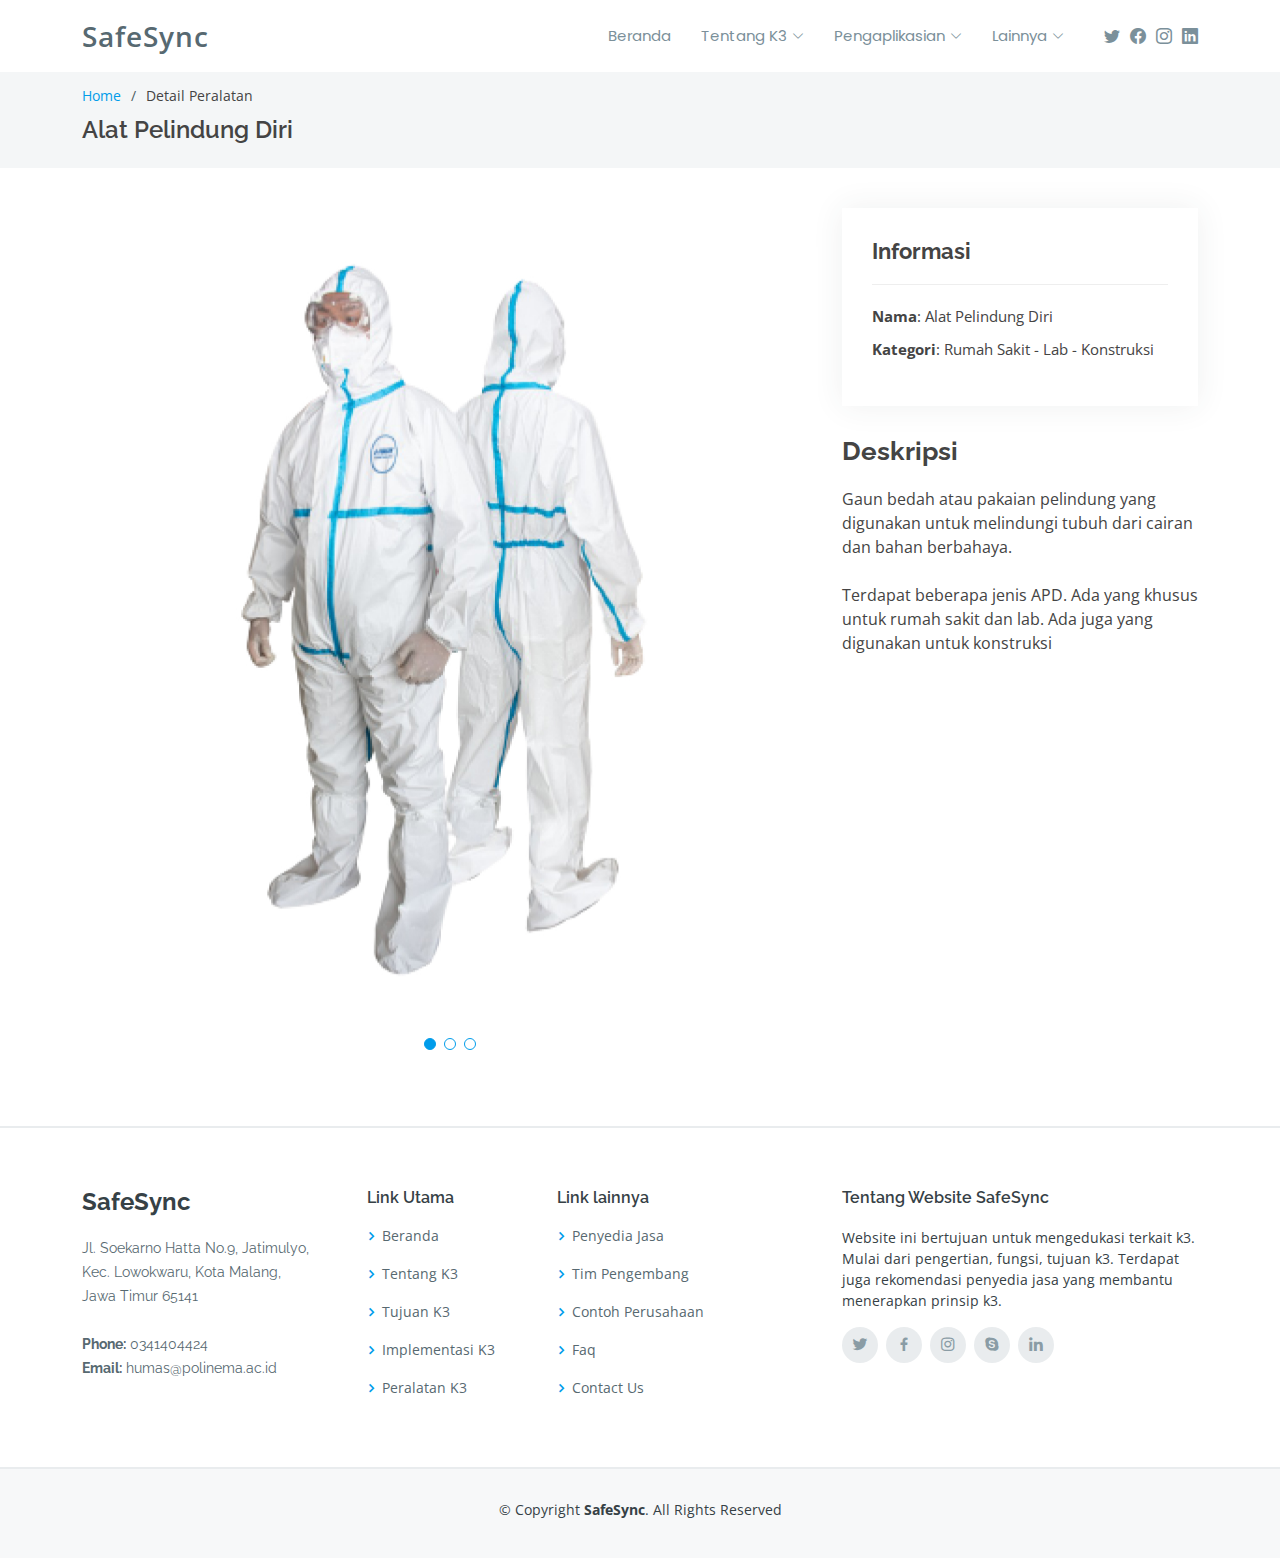
<file: apd-detail.html>
<!DOCTYPE html>
<html lang="en">

<head>
  <meta charset="utf-8">
  <meta content="width=device-width, initial-scale=1.0" name="viewport">

  <title>Detail Peralatan - SafeSync</title>
  <meta content="" name="description">
  <meta content="" name="keywords">

  <!-- Favicons -->
  <link href="assets/img/favicon.png" rel="icon">
  <link href="assets/img/apple-touch-icon.png" rel="apple-touch-icon">

  <!-- Google Fonts -->
  <link href="https://fonts.googleapis.com/css?family=Open+Sans:300,300i,400,400i,600,600i,700,700i|Raleway:300,300i,400,400i,500,500i,600,600i,700,700i|Poppins:300,300i,400,400i,500,500i,600,600i,700,700i" rel="stylesheet">

  <!-- Vendor CSS Files -->
  <link href="assets/vendor/aos/aos.css" rel="stylesheet">
  <link href="assets/vendor/bootstrap/css/bootstrap.min.css" rel="stylesheet">
  <link href="assets/vendor/bootstrap-icons/bootstrap-icons.css" rel="stylesheet">
  <link href="assets/vendor/boxicons/css/boxicons.min.css" rel="stylesheet">
  <link href="assets/vendor/glightbox/css/glightbox.min.css" rel="stylesheet">
  <link href="assets/vendor/swiper/swiper-bundle.min.css" rel="stylesheet">

  <!-- Template Main CSS File -->
  <link href="assets/css/style.css" rel="stylesheet">

  <!-- =======================================================
  * Template Name: Scaffold
  * Updated: Sep 18 2023 with Bootstrap v5.3.2
  * Template URL: https://bootstrapmade.com/scaffold-bootstrap-metro-style-template/
  * Author: BootstrapMade.com
  * License: https://bootstrapmade.com/license/
  ======================================================== -->
</head>

<body>

  <!-- ======= Header ======= -->
  <header id="header" class="fixed-top d-flex align-items-center">
    <div class="container d-flex align-items-center">

      <div class="logo me-auto">
        <h1><a href="index.html">SafeSync</a></h1>
        <!-- Uncomment below if you prefer to use an image logo -->
        <!-- <a href="index.html"><img src="assets/img/logo.png" alt="" class="img-fluid"></a>-->
      </div>

      <nav id="navbar" class="navbar order-last order-lg-0">
        <ul>
          <li><a class="nav-link scrollto" href="index.html">Beranda</a></li>
          <li class="dropdown"><a href="#"><span>Tentang K3</span> <i class="bi bi-chevron-down"></i></a>
            <ul>
              <li><a class="nav-link scrollto" href="index.html#pengertian">Pengertian</a></li>
              <li><a class="nav-link scrollto" href="index.html#tujuanK3">Tujuan</a></li>
              <li><a class="nav-link scrollto" href="index.html#peralatan">Peralatan</a></li>
              <li><a class="nav-link scrollto" href="index.html#pendapatK3">Pendapat Ahli</a></li>
            </ul>
          </li>
          <li class="dropdown"><a href="#"><span>Pengaplikasian</span> <i class="bi bi-chevron-down"></i></a>
            <ul>
              <li><a class="nav-link scrollto" href="index.html#implementasi">Implementasi</a></li>
              <li><a class="nav-link scrollto" href="index.html#perusahaan">Contoh perusahaan</a></li>
              <li><a class="nav-link scrollto" href="index.html#jasa">Penyedia Jasa</a></li>
            </ul>
          </li>
          <li class="dropdown"><a href="#"><span>Lainnya</span> <i class="bi bi-chevron-down"></i></a>
            <ul>
              <li><a class="nav-link scrollto" href="index.html#tim">Tim Pengembang</a></li>
              <li><a class="nav-link scrollto" href="index.html#faq">Faq</a></li>
              <li><a class="nav-link scrollto" href="index.html#kontak">Contact</a></li>
            </ul>
          </li>
          
        </ul>
        <i class="bi bi-list mobile-nav-toggle"></i>
      </nav><!-- .navbar -->

      <div class="header-social-links d-flex align-items-center">
        <a href="#" class="twitter"><i class="bi bi-twitter"></i></a>
        <a href="#" class="facebook"><i class="bi bi-facebook"></i></a>
        <a href="#" class="instagram"><i class="bi bi-instagram"></i></a>
        <a href="#" class="linkedin"><i class="bi bi-linkedin"></i></i></a>
      </div>

    </div>
  </header><!-- End Header -->

  <main id="main">

    <!-- ======= Breadcrumbs ======= -->
    <section id="breadcrumbs" class="breadcrumbs">
      <div class="container">

        <ol>
          <li><a href="index.html">Home</a></li>
          <li>Detail Peralatan</li>
        </ol>
        <h2>Alat Pelindung Diri</h2>

      </div>
    </section><!-- End Breadcrumbs -->

    <!-- ======= Detail Peralatan Section ======= -->
    <section id="portfolio-details" class="portfolio-details">
      <div class="container">

        <div class="row gy-4">

          <div class="col-lg-8">
            <div class="portfolio-details-slider swiper">
              <div class="swiper-wrapper align-items-center">

                <div class="swiper-slide">
                  <img src="assets/img/portfolio/apd.jpg" alt="">
                </div>

                <div class="swiper-slide">
                  <img src="assets/img/portfolio/apd-2.jpg" alt="">
                </div>

                <div class="swiper-slide">
                  <img src="assets/img/portfolio/apd3.png" alt="">
                </div>

              </div>
              <div class="swiper-pagination"></div>
            </div>
          </div>

          <div class="col-lg-4">
            <div class="portfolio-info">
              <h3>Informasi</h3>
              <ul>
                <li><strong>Nama</strong>: Alat Pelindung Diri</li>
                <li><strong>Kategori</strong>: Rumah Sakit - Lab - Konstruksi</li>
              </ul>
            </div>
            <div class="portfolio-description">
              <h2>Deskripsi</h2>
              <p>
                Gaun bedah atau pakaian pelindung yang digunakan untuk melindungi tubuh dari cairan dan bahan berbahaya. <br><br>
                Terdapat beberapa jenis APD. Ada yang khusus untuk rumah sakit dan lab. Ada juga yang digunakan untuk konstruksi
              </p>
            </div>
          </div>

        </div>

      </div>
    </section><!-- End Detail Peralatan Section -->

  </main><!-- End #main -->

  <!-- ======= Footer ======= -->
  <footer id="footer">
    <div class="footer-top">
      <div class="container">
        <div class="row">

          <div class="col-lg-3 col-md-6">
            <div class="footer-info">
              <h3>SafeSync</h3>
              <p>
                Jl. Soekarno Hatta No.9, Jatimulyo,<br>
                Kec. Lowokwaru, Kota Malang,<br>
                Jawa Timur 65141<br><br>
                <strong>Phone:</strong> 0341404424<br>
                <strong>Email:</strong> humas@polinema.ac.id<br>
              </p>
            </div>
          </div>

          <div class="col-lg-2 col-md-6 footer-links">
            <h4>Link Utama</h4>
            <ul>
              <li><i class="bx bx-chevron-right"></i> <a href="index.html">Beranda</a></li>
              <li><i class="bx bx-chevron-right"></i> <a href="index.html#pengertian">Tentang K3</a></li>
              <li><i class="bx bx-chevron-right"></i> <a href="index.html#tujuanK3">Tujuan K3</a></li>
              <li><i class="bx bx-chevron-right"></i> <a href="index.html#implementasi">Implementasi K3</a></li>
              <li><i class="bx bx-chevron-right"></i> <a href="index.html#peralatan">Peralatan K3</a></li>
            </ul>
          </div>

          <div class="col-lg-3 col-md-6 footer-links">
            <h4>Link lainnya</h4>
            <ul>
              <li><i class="bx bx-chevron-right"></i> <a href="index.html#jasa">Penyedia Jasa</a></li>
              <li><i class="bx bx-chevron-right"></i> <a href="index.html#tim">Tim Pengembang</a></li>
              <li><i class="bx bx-chevron-right"></i> <a href="index.html#perusahaan">Contoh Perusahaan</a></li>
              <li><i class="bx bx-chevron-right"></i> <a href="index.html#faq">Faq</a></li>
              <li><i class="bx bx-chevron-right"></i> <a href="index.html#kontak">Contact Us</a></li>
            </ul>
          </div>

          <div class="col-lg-4 col-md-6 footer-newsletter">
            <h4>Tentang Website SafeSync</h4>
            <p>Website ini bertujuan untuk mengedukasi terkait k3. Mulai dari pengertian, fungsi, tujuan k3. Terdapat juga rekomendasi penyedia jasa yang membantu menerapkan prinsip k3.</p>
            <div class="social-links mt-3">
              <a href="#" class="twitter"><i class="bx bxl-twitter"></i></a>
              <a href="#" class="facebook"><i class="bx bxl-facebook"></i></a>
              <a href="#" class="instagram"><i class="bx bxl-instagram"></i></a>
              <a href="#" class="google-plus"><i class="bx bxl-skype"></i></a>
              <a href="#" class="linkedin"><i class="bx bxl-linkedin"></i></a>
            </div>

          </div>

        </div>
      </div>
    </div>

    <div class="container">
      <div class="copyright">
        &copy; Copyright <strong><span>SafeSync</span></strong>. All Rights Reserved
      </div>
      <div class="credits">
        <!-- All the links in the footer should remain intact. -->
        <!-- You can delete the links only if you purchased the pro version. -->
        <!-- Licensing information: https://bootstrapmade.com/license/ -->
        <!-- Purchase the pro version with working PHP/AJAX contact form: https://bootstrapmade.com/SafeSync-bootstrap-metro-style-template/ -->
        <!-- Designed by <a href="https://bootstrapmade.com/">BootstrapMade</a> -->
      </div>
    </div>
  </footer><!-- End Footer -->

  <a href="#" class="back-to-top d-flex align-items-center justify-content-center"><i class="bi bi-arrow-up-short"></i></a>

  <!-- Vendor JS Files -->
  <script src="assets/vendor/aos/aos.js"></script>
  <script src="assets/vendor/bootstrap/js/bootstrap.bundle.min.js"></script>
  <script src="assets/vendor/glightbox/js/glightbox.min.js"></script>
  <script src="assets/vendor/isotope-layout/isotope.pkgd.min.js"></script>
  <script src="assets/vendor/swiper/swiper-bundle.min.js"></script>
  <script src="assets/vendor/php-email-form/validate.js"></script>

  <!-- Template Main JS File -->
  <script src="assets/js/main.js"></script>

</body>

</html>
</file>
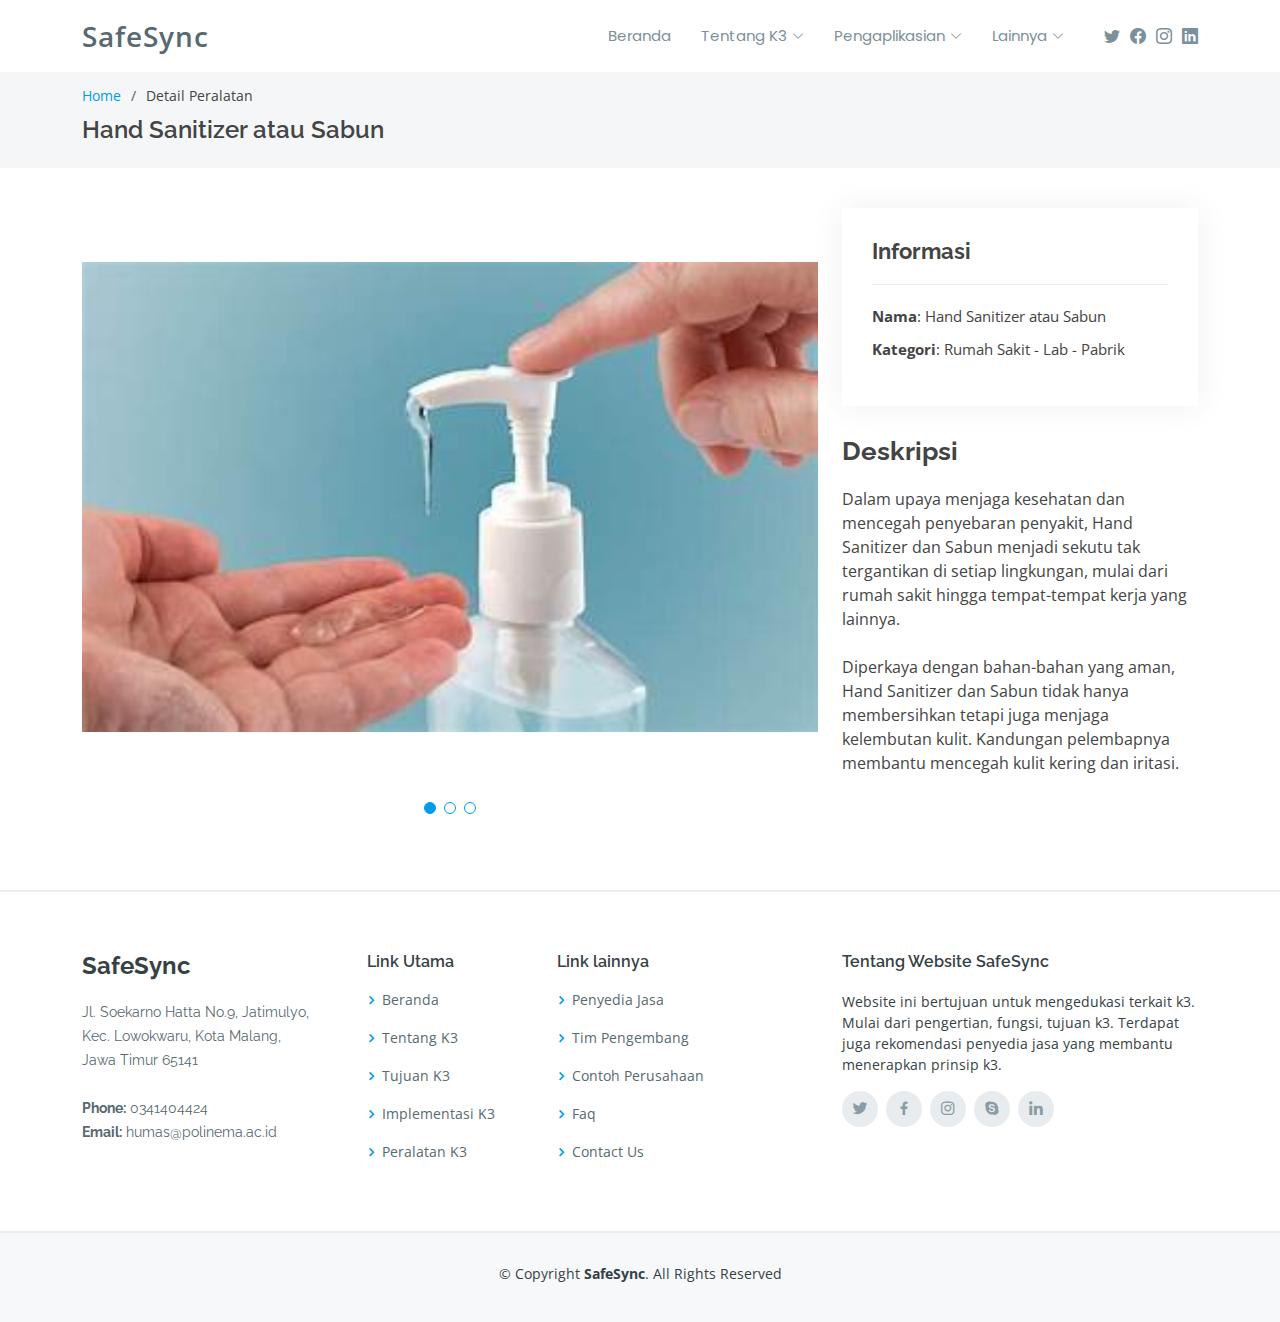
<file: hand-sanitizer.html>
<!DOCTYPE html>
<html lang="en">

<head>
  <meta charset="utf-8">
  <meta content="width=device-width, initial-scale=1.0" name="viewport">

  <title>Detail Peralatan - SafeSync</title>
  <meta content="" name="description">
  <meta content="" name="keywords">

  <!-- Favicons -->
  <link href="assets/img/favicon.png" rel="icon">
  <link href="assets/img/apple-touch-icon.png" rel="apple-touch-icon">

  <!-- Google Fonts -->
  <link href="https://fonts.googleapis.com/css?family=Open+Sans:300,300i,400,400i,600,600i,700,700i|Raleway:300,300i,400,400i,500,500i,600,600i,700,700i|Poppins:300,300i,400,400i,500,500i,600,600i,700,700i" rel="stylesheet">

  <!-- Vendor CSS Files -->
  <link href="assets/vendor/aos/aos.css" rel="stylesheet">
  <link href="assets/vendor/bootstrap/css/bootstrap.min.css" rel="stylesheet">
  <link href="assets/vendor/bootstrap-icons/bootstrap-icons.css" rel="stylesheet">
  <link href="assets/vendor/boxicons/css/boxicons.min.css" rel="stylesheet">
  <link href="assets/vendor/glightbox/css/glightbox.min.css" rel="stylesheet">
  <link href="assets/vendor/swiper/swiper-bundle.min.css" rel="stylesheet">

  <!-- Template Main CSS File -->
  <link href="assets/css/style.css" rel="stylesheet">

  <!-- =======================================================
  * Template Name: Scaffold
  * Updated: Sep 18 2023 with Bootstrap v5.3.2
  * Template URL: https://bootstrapmade.com/scaffold-bootstrap-metro-style-template/
  * Author: BootstrapMade.com
  * License: https://bootstrapmade.com/license/
  ======================================================== -->
</head>

<body>

  <!-- ======= Header ======= -->
  <header id="header" class="fixed-top d-flex align-items-center">
    <div class="container d-flex align-items-center">

      <div class="logo me-auto">
        <h1><a href="index.html">SafeSync</a></h1>
        <!-- Uncomment below if you prefer to use an image logo -->
        <!-- <a href="index.html"><img src="assets/img/logo.png" alt="" class="img-fluid"></a>-->
      </div>

      <nav id="navbar" class="navbar order-last order-lg-0">
        <ul>
          <li><a class="nav-link scrollto" href="index.html">Beranda</a></li>
          <li class="dropdown"><a href="#"><span>Tentang K3</span> <i class="bi bi-chevron-down"></i></a>
            <ul>
              <li><a class="nav-link scrollto" href="index.html#pengertian">Pengertian</a></li>
              <li><a class="nav-link scrollto" href="index.html#tujuanK3">Tujuan</a></li>
              <li><a class="nav-link scrollto" href="index.html#peralatan">Peralatan</a></li>
              <li><a class="nav-link scrollto" href="index.html#pendapatK3">Pendapat Ahli</a></li>
            </ul>
          </li>
          <li class="dropdown"><a href="#"><span>Pengaplikasian</span> <i class="bi bi-chevron-down"></i></a>
            <ul>
              <li><a class="nav-link scrollto" href="index.html#implementasi">Implementasi</a></li>
              <li><a class="nav-link scrollto" href="index.html#perusahaan">Contoh perusahaan</a></li>
              <li><a class="nav-link scrollto" href="index.html#jasa">Penyedia Jasa</a></li>
            </ul>
          </li>
          <li class="dropdown"><a href="#"><span>Lainnya</span> <i class="bi bi-chevron-down"></i></a>
            <ul>
              <li><a class="nav-link scrollto" href="index.html#tim">Tim Pengembang</a></li>
              <li><a class="nav-link scrollto" href="index.html#faq">Faq</a></li>
              <li><a class="nav-link scrollto" href="index.html#kontak">Contact</a></li>
            </ul>
          </li>
          
        </ul>
        <i class="bi bi-list mobile-nav-toggle"></i>
      </nav><!-- .navbar -->

      <div class="header-social-links d-flex align-items-center">
        <a href="#" class="twitter"><i class="bi bi-twitter"></i></a>
        <a href="#" class="facebook"><i class="bi bi-facebook"></i></a>
        <a href="#" class="instagram"><i class="bi bi-instagram"></i></a>
        <a href="#" class="linkedin"><i class="bi bi-linkedin"></i></i></a>
      </div>

    </div>
  </header><!-- End Header -->

  <main id="main">

    <!-- ======= Breadcrumbs ======= -->
    <section id="breadcrumbs" class="breadcrumbs">
      <div class="container">

        <ol>
          <li><a href="index.html">Home</a></li>
          <li>Detail Peralatan</li>
        </ol>
        <h2>Hand Sanitizer atau Sabun</h2>

      </div>
    </section><!-- End Breadcrumbs -->

    <!-- ======= Detail Peralatan Section ======= -->
    <section id="portfolio-details" class="portfolio-details">
      <div class="container">

        <div class="row gy-4">

          <div class="col-lg-8">
            <div class="portfolio-details-slider swiper">
              <div class="swiper-wrapper align-items-center">

                <div class="swiper-slide">
                  <img src="assets/img/portfolio/handSanitizer.jpg" alt="">
                </div>

                <div class="swiper-slide">
                  <img src="assets/img/portfolio/handSanitizer2.jpeg" alt="">
                </div>

                <div class="swiper-slide">
                  <img src="assets/img/portfolio/handSanitizer3.jpeg" alt="">
                </div>

              </div>
              <div class="swiper-pagination"></div>
            </div>
          </div>

          <div class="col-lg-4">
            <div class="portfolio-info">
              <h3>Informasi</h3>
              <ul>
                <li><strong>Nama</strong>: Hand Sanitizer atau Sabun</li>
                <li><strong>Kategori</strong>: Rumah Sakit - Lab - Pabrik</li>
              </ul>
            </div>
            <div class="portfolio-description">
              <h2>Deskripsi</h2>
              <p>Dalam upaya menjaga kesehatan dan mencegah penyebaran penyakit, Hand Sanitizer dan Sabun menjadi sekutu tak tergantikan di setiap lingkungan, mulai dari rumah sakit hingga tempat-tempat kerja yang lainnya. <br><br>
                Diperkaya dengan bahan-bahan yang aman, Hand Sanitizer dan Sabun tidak hanya membersihkan tetapi juga menjaga kelembutan kulit. Kandungan pelembapnya membantu mencegah kulit kering dan iritasi.
              </p>
            </div>
          </div>

        </div>

      </div>
    </section><!-- End Detail Peralatan Section -->

  </main><!-- End #main -->

  <!-- ======= Footer ======= -->
  <footer id="footer">
    <div class="footer-top">
      <div class="container">
        <div class="row">

          <div class="col-lg-3 col-md-6">
            <div class="footer-info">
              <h3>SafeSync</h3>
              <p>
                Jl. Soekarno Hatta No.9, Jatimulyo,<br>
                Kec. Lowokwaru, Kota Malang,<br>
                Jawa Timur 65141<br><br>
                <strong>Phone:</strong> 0341404424<br>
                <strong>Email:</strong> humas@polinema.ac.id<br>
              </p>
            </div>
          </div>

          <div class="col-lg-2 col-md-6 footer-links">
            <h4>Link Utama</h4>
            <ul>
              <li><i class="bx bx-chevron-right"></i> <a href="index.html">Beranda</a></li>
              <li><i class="bx bx-chevron-right"></i> <a href="index.html#pengertian">Tentang K3</a></li>
              <li><i class="bx bx-chevron-right"></i> <a href="index.html#tujuanK3">Tujuan K3</a></li>
              <li><i class="bx bx-chevron-right"></i> <a href="index.html#implementasi">Implementasi K3</a></li>
              <li><i class="bx bx-chevron-right"></i> <a href="index.html#peralatan">Peralatan K3</a></li>
            </ul>
          </div>

          <div class="col-lg-3 col-md-6 footer-links">
            <h4>Link lainnya</h4>
            <ul>
              <li><i class="bx bx-chevron-right"></i> <a href="index.html#jasa">Penyedia Jasa</a></li>
              <li><i class="bx bx-chevron-right"></i> <a href="index.html#tim">Tim Pengembang</a></li>
              <li><i class="bx bx-chevron-right"></i> <a href="index.html#perusahaan">Contoh Perusahaan</a></li>
              <li><i class="bx bx-chevron-right"></i> <a href="index.html#faq">Faq</a></li>
              <li><i class="bx bx-chevron-right"></i> <a href="index.html#kontak">Contact Us</a></li>
            </ul>
          </div>

          <div class="col-lg-4 col-md-6 footer-newsletter">
            <h4>Tentang Website SafeSync</h4>
            <p>Website ini bertujuan untuk mengedukasi terkait k3. Mulai dari pengertian, fungsi, tujuan k3. Terdapat juga rekomendasi penyedia jasa yang membantu menerapkan prinsip k3.</p>
            <div class="social-links mt-3">
              <a href="#" class="twitter"><i class="bx bxl-twitter"></i></a>
              <a href="#" class="facebook"><i class="bx bxl-facebook"></i></a>
              <a href="#" class="instagram"><i class="bx bxl-instagram"></i></a>
              <a href="#" class="google-plus"><i class="bx bxl-skype"></i></a>
              <a href="#" class="linkedin"><i class="bx bxl-linkedin"></i></a>
            </div>

          </div>

        </div>
      </div>
    </div>

    <div class="container">
      <div class="copyright">
        &copy; Copyright <strong><span>SafeSync</span></strong>. All Rights Reserved
      </div>
      <div class="credits">
        <!-- All the links in the footer should remain intact. -->
        <!-- You can delete the links only if you purchased the pro version. -->
        <!-- Licensing information: https://bootstrapmade.com/license/ -->
        <!-- Purchase the pro version with working PHP/AJAX contact form: https://bootstrapmade.com/SafeSync-bootstrap-metro-style-template/ -->
        <!-- Designed by <a href="https://bootstrapmade.com/">BootstrapMade</a> -->
      </div>
    </div>
  </footer><!-- End Footer -->

  <a href="#" class="back-to-top d-flex align-items-center justify-content-center"><i class="bi bi-arrow-up-short"></i></a>

  <!-- Vendor JS Files -->
  <script src="assets/vendor/aos/aos.js"></script>
  <script src="assets/vendor/bootstrap/js/bootstrap.bundle.min.js"></script>
  <script src="assets/vendor/glightbox/js/glightbox.min.js"></script>
  <script src="assets/vendor/isotope-layout/isotope.pkgd.min.js"></script>
  <script src="assets/vendor/swiper/swiper-bundle.min.js"></script>
  <script src="assets/vendor/php-email-form/validate.js"></script>

  <!-- Template Main JS File -->
  <script src="assets/js/main.js"></script>

</body>

</html>
</file>
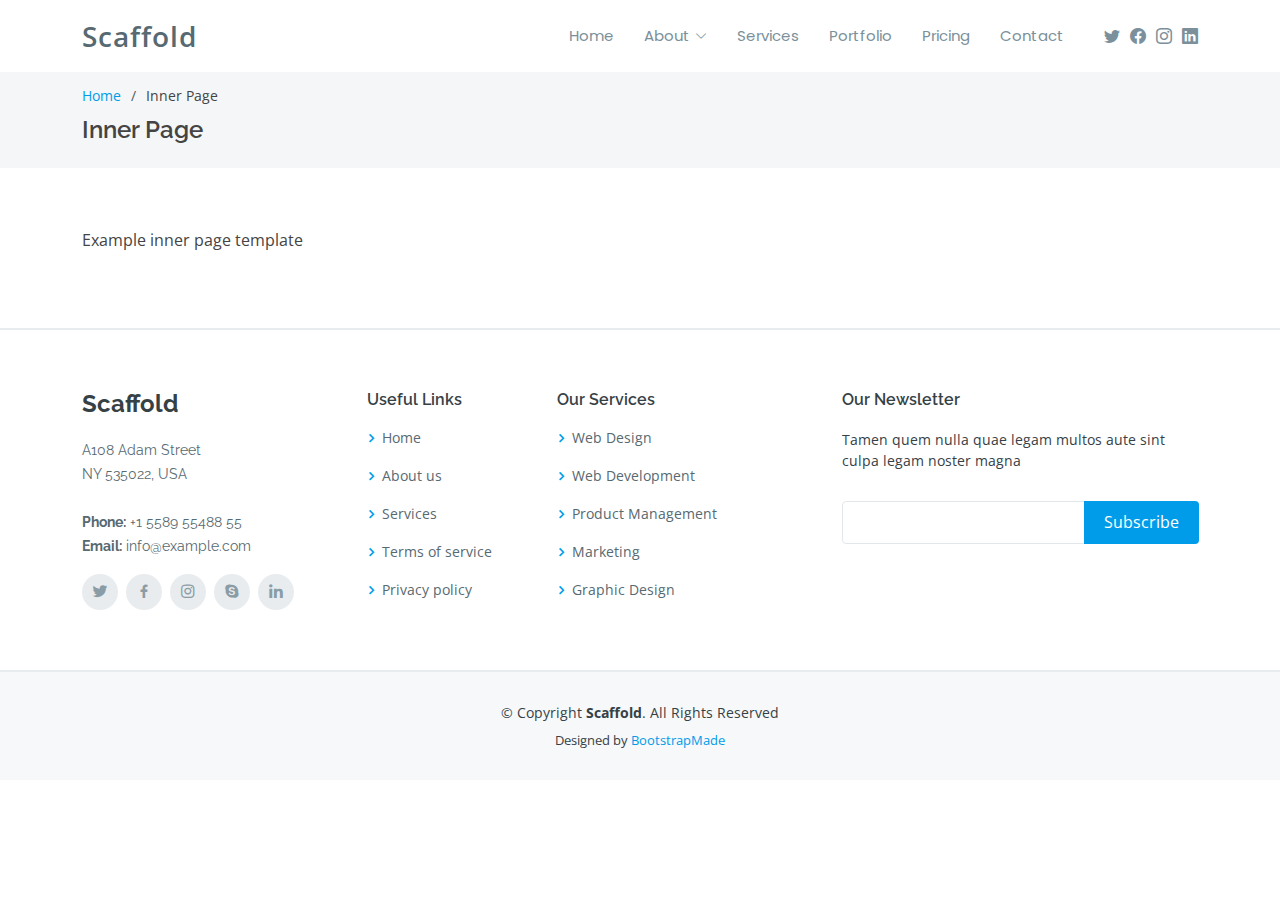
<file: inner-page.html>
<!DOCTYPE html>
<html lang="en">

<head>
  <meta charset="utf-8">
  <meta content="width=device-width, initial-scale=1.0" name="viewport">

  <title>Inner Page - Scaffold Bootstrap Template</title>
  <meta content="" name="description">
  <meta content="" name="keywords">

  <!-- Favicons -->
  <link href="assets/img/favicon.png" rel="icon">
  <link href="assets/img/apple-touch-icon.png" rel="apple-touch-icon">

  <!-- Google Fonts -->
  <link href="https://fonts.googleapis.com/css?family=Open+Sans:300,300i,400,400i,600,600i,700,700i|Raleway:300,300i,400,400i,500,500i,600,600i,700,700i|Poppins:300,300i,400,400i,500,500i,600,600i,700,700i" rel="stylesheet">

  <!-- Vendor CSS Files -->
  <link href="assets/vendor/aos/aos.css" rel="stylesheet">
  <link href="assets/vendor/bootstrap/css/bootstrap.min.css" rel="stylesheet">
  <link href="assets/vendor/bootstrap-icons/bootstrap-icons.css" rel="stylesheet">
  <link href="assets/vendor/boxicons/css/boxicons.min.css" rel="stylesheet">
  <link href="assets/vendor/glightbox/css/glightbox.min.css" rel="stylesheet">
  <link href="assets/vendor/swiper/swiper-bundle.min.css" rel="stylesheet">

  <!-- Template Main CSS File -->
  <link href="assets/css/style.css" rel="stylesheet">

  <!-- =======================================================
  * Template Name: Scaffold
  * Updated: Sep 18 2023 with Bootstrap v5.3.2
  * Template URL: https://bootstrapmade.com/scaffold-bootstrap-metro-style-template/
  * Author: BootstrapMade.com
  * License: https://bootstrapmade.com/license/
  ======================================================== -->
</head>

<body>

  <!-- ======= Header ======= -->
  <header id="header" class="fixed-top d-flex align-items-center">
    <div class="container d-flex align-items-center">

      <div class="logo me-auto">
        <h1><a href="index.html">Scaffold</a></h1>
        <!-- Uncomment below if you prefer to use an image logo -->
        <!-- <a href="index.html"><img src="assets/img/logo.png" alt="" class="img-fluid"></a>-->
      </div>

      <nav id="navbar" class="navbar order-last order-lg-0">
        <ul>
          <li><a class="nav-link scrollto " href="#hero">Home</a></li>
          <li class="dropdown"><a href="#"><span>About</span> <i class="bi bi-chevron-down"></i></a>
            <ul>
              <li><a class="nav-link scrollto" href="#about">About Us</a></li>
              <li><a class="nav-link scrollto" href="#team">Team</a></li>
              <li><a class="nav-link scrollto" href="#testimonials">Testimonials</a></li>
              <li class="dropdown"><a href="#"><span>Deep Drop Down</span> <i class="bi bi-chevron-right"></i></a>
                <ul>
                  <li><a href="#">Deep Drop Down 1</a></li>
                  <li><a href="#">Deep Drop Down 2</a></li>
                  <li><a href="#">Deep Drop Down 3</a></li>
                  <li><a href="#">Deep Drop Down 4</a></li>
                  <li><a href="#">Deep Drop Down 5</a></li>
                </ul>
              </li>
            </ul>
          </li>
          <li><a class="nav-link scrollto" href="#services">Services</a></li>
          <li><a class="nav-link scrollto " href="#portfolio">Portfolio</a></li>
          <li><a class="nav-link scrollto" href="#pricing">Pricing</a></li>
          <li><a class="nav-link scrollto" href="#contact">Contact</a></li>
        </ul>
        <i class="bi bi-list mobile-nav-toggle"></i>
      </nav><!-- .navbar -->

      <div class="header-social-links d-flex align-items-center">
        <a href="#" class="twitter"><i class="bi bi-twitter"></i></a>
        <a href="#" class="facebook"><i class="bi bi-facebook"></i></a>
        <a href="#" class="instagram"><i class="bi bi-instagram"></i></a>
        <a href="#" class="linkedin"><i class="bi bi-linkedin"></i></i></a>
      </div>

    </div>
  </header><!-- End Header -->

  <main id="main">

    <!-- ======= Breadcrumbs ======= -->
    <section id="breadcrumbs" class="breadcrumbs">
      <div class="container">

        <ol>
          <li><a href="index.html">Home</a></li>
          <li>Inner Page</li>
        </ol>
        <h2>Inner Page</h2>

      </div>
    </section><!-- End Breadcrumbs -->

    <section class="inner-page">
      <div class="container">
        <p>
          Example inner page template
        </p>
      </div>
    </section>

  </main><!-- End #main -->

  <!-- ======= Footer ======= -->
  <footer id="footer">
    <div class="footer-top">
      <div class="container">
        <div class="row">

          <div class="col-lg-3 col-md-6">
            <div class="footer-info">
              <h3>Scaffold</h3>
              <p>
                A108 Adam Street <br>
                NY 535022, USA<br><br>
                <strong>Phone:</strong> +1 5589 55488 55<br>
                <strong>Email:</strong> info@example.com<br>
              </p>
              <div class="social-links mt-3">
                <a href="#" class="twitter"><i class="bx bxl-twitter"></i></a>
                <a href="#" class="facebook"><i class="bx bxl-facebook"></i></a>
                <a href="#" class="instagram"><i class="bx bxl-instagram"></i></a>
                <a href="#" class="google-plus"><i class="bx bxl-skype"></i></a>
                <a href="#" class="linkedin"><i class="bx bxl-linkedin"></i></a>
              </div>
            </div>
          </div>

          <div class="col-lg-2 col-md-6 footer-links">
            <h4>Useful Links</h4>
            <ul>
              <li><i class="bx bx-chevron-right"></i> <a href="#">Home</a></li>
              <li><i class="bx bx-chevron-right"></i> <a href="#">About us</a></li>
              <li><i class="bx bx-chevron-right"></i> <a href="#">Services</a></li>
              <li><i class="bx bx-chevron-right"></i> <a href="#">Terms of service</a></li>
              <li><i class="bx bx-chevron-right"></i> <a href="#">Privacy policy</a></li>
            </ul>
          </div>

          <div class="col-lg-3 col-md-6 footer-links">
            <h4>Our Services</h4>
            <ul>
              <li><i class="bx bx-chevron-right"></i> <a href="#">Web Design</a></li>
              <li><i class="bx bx-chevron-right"></i> <a href="#">Web Development</a></li>
              <li><i class="bx bx-chevron-right"></i> <a href="#">Product Management</a></li>
              <li><i class="bx bx-chevron-right"></i> <a href="#">Marketing</a></li>
              <li><i class="bx bx-chevron-right"></i> <a href="#">Graphic Design</a></li>
            </ul>
          </div>

          <div class="col-lg-4 col-md-6 footer-newsletter">
            <h4>Our Newsletter</h4>
            <p>Tamen quem nulla quae legam multos aute sint culpa legam noster magna</p>
            <form action="" method="post">
              <input type="email" name="email"><input type="submit" value="Subscribe">
            </form>

          </div>

        </div>
      </div>
    </div>

    <div class="container">
      <div class="copyright">
        &copy; Copyright <strong><span>Scaffold</span></strong>. All Rights Reserved
      </div>
      <div class="credits">
        <!-- All the links in the footer should remain intact. -->
        <!-- You can delete the links only if you purchased the pro version. -->
        <!-- Licensing information: https://bootstrapmade.com/license/ -->
        <!-- Purchase the pro version with working PHP/AJAX contact form: https://bootstrapmade.com/scaffold-bootstrap-metro-style-template/ -->
        Designed by <a href="https://bootstrapmade.com/">BootstrapMade</a>
      </div>
    </div>
  </footer><!-- End Footer -->

  <a href="#" class="back-to-top d-flex align-items-center justify-content-center"><i class="bi bi-arrow-up-short"></i></a>

  <!-- Vendor JS Files -->
  <script src="assets/vendor/aos/aos.js"></script>
  <script src="assets/vendor/bootstrap/js/bootstrap.bundle.min.js"></script>
  <script src="assets/vendor/glightbox/js/glightbox.min.js"></script>
  <script src="assets/vendor/isotope-layout/isotope.pkgd.min.js"></script>
  <script src="assets/vendor/swiper/swiper-bundle.min.js"></script>
  <script src="assets/vendor/php-email-form/validate.js"></script>

  <!-- Template Main JS File -->
  <script src="assets/js/main.js"></script>

</body>

</html>
</file>
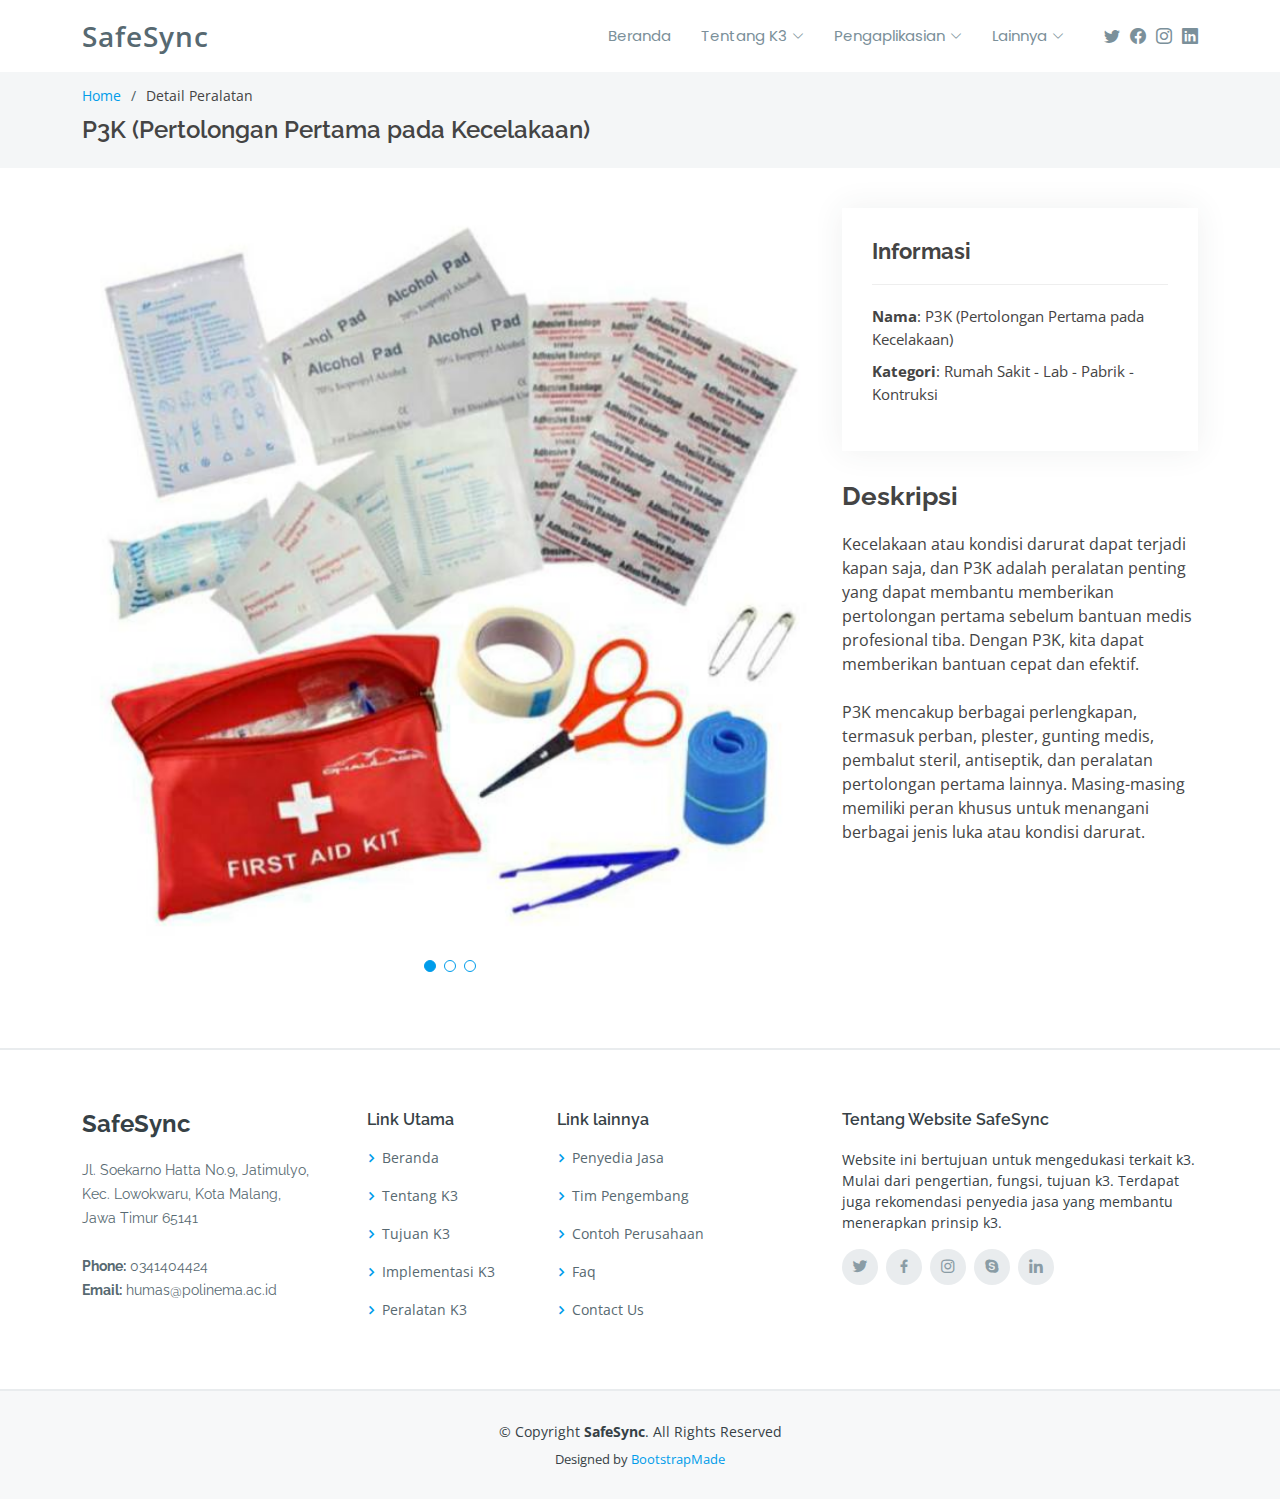
<file: p3k.html>
<!DOCTYPE html>
<html lang="en">

<head>
  <meta charset="utf-8">
  <meta content="width=device-width, initial-scale=1.0" name="viewport">

  <title>Detail Peralatan - SafeSync</title>
  <meta content="" name="description">
  <meta content="" name="keywords">

  <!-- Favicons -->
  <link href="assets/img/favicon.png" rel="icon">
  <link href="assets/img/apple-touch-icon.png" rel="apple-touch-icon">

  <!-- Google Fonts -->
  <link href="https://fonts.googleapis.com/css?family=Open+Sans:300,300i,400,400i,600,600i,700,700i|Raleway:300,300i,400,400i,500,500i,600,600i,700,700i|Poppins:300,300i,400,400i,500,500i,600,600i,700,700i" rel="stylesheet">

  <!-- Vendor CSS Files -->
  <link href="assets/vendor/aos/aos.css" rel="stylesheet">
  <link href="assets/vendor/bootstrap/css/bootstrap.min.css" rel="stylesheet">
  <link href="assets/vendor/bootstrap-icons/bootstrap-icons.css" rel="stylesheet">
  <link href="assets/vendor/boxicons/css/boxicons.min.css" rel="stylesheet">
  <link href="assets/vendor/glightbox/css/glightbox.min.css" rel="stylesheet">
  <link href="assets/vendor/swiper/swiper-bundle.min.css" rel="stylesheet">

  <!-- Template Main CSS File -->
  <link href="assets/css/style.css" rel="stylesheet">

  <!-- =======================================================
  * Template Name: Scaffold
  * Updated: Sep 18 2023 with Bootstrap v5.3.2
  * Template URL: https://bootstrapmade.com/scaffold-bootstrap-metro-style-template/
  * Author: BootstrapMade.com
  * License: https://bootstrapmade.com/license/
  ======================================================== -->
</head>

<body>

  <!-- ======= Header ======= -->
  <header id="header" class="fixed-top d-flex align-items-center">
    <div class="container d-flex align-items-center">

      <div class="logo me-auto">
        <h1><a href="index.html">SafeSync</a></h1>
        <!-- Uncomment below if you prefer to use an image logo -->
        <!-- <a href="index.html"><img src="assets/img/logo.png" alt="" class="img-fluid"></a>-->
      </div>

      <nav id="navbar" class="navbar order-last order-lg-0">
        <ul>
          <li><a class="nav-link scrollto" href="index.html">Beranda</a></li>
          <li class="dropdown"><a href="#"><span>Tentang K3</span> <i class="bi bi-chevron-down"></i></a>
            <ul>
              <li><a class="nav-link scrollto" href="index.html#pengertian">Pengertian</a></li>
              <li><a class="nav-link scrollto" href="index.html#tujuanK3">Tujuan</a></li>
              <li><a class="nav-link scrollto" href="index.html#peralatan">Peralatan</a></li>
              <li><a class="nav-link scrollto" href="index.html#pendapatK3">Pendapat Ahli</a></li>
            </ul>
          </li>
          <li class="dropdown"><a href="#"><span>Pengaplikasian</span> <i class="bi bi-chevron-down"></i></a>
            <ul>
              <li><a class="nav-link scrollto" href="index.html#implementasi">Implementasi</a></li>
              <li><a class="nav-link scrollto" href="index.html#perusahaan">Contoh perusahaan</a></li>
              <li><a class="nav-link scrollto" href="index.html#jasa">Penyedia Jasa</a></li>
            </ul>
          </li>
          <li class="dropdown"><a href="#"><span>Lainnya</span> <i class="bi bi-chevron-down"></i></a>
            <ul>
              <li><a class="nav-link scrollto" href="index.html#tim">Tim Pengembang</a></li>
              <li><a class="nav-link scrollto" href="index.html#faq">Faq</a></li>
              <li><a class="nav-link scrollto" href="index.html#kontak">Contact</a></li>
            </ul>
          </li>
          
        </ul>
        <i class="bi bi-list mobile-nav-toggle"></i>
      </nav><!-- .navbar -->

      <div class="header-social-links d-flex align-items-center">
        <a href="#" class="twitter"><i class="bi bi-twitter"></i></a>
        <a href="#" class="facebook"><i class="bi bi-facebook"></i></a>
        <a href="#" class="instagram"><i class="bi bi-instagram"></i></a>
        <a href="#" class="linkedin"><i class="bi bi-linkedin"></i></i></a>
      </div>

    </div>
  </header><!-- End Header -->

  <main id="main">

    <!-- ======= Breadcrumbs ======= -->
    <section id="breadcrumbs" class="breadcrumbs">
      <div class="container">

        <ol>
          <li><a href="index.html">Home</a></li>
          <li>Detail Peralatan</li>
        </ol>
        <h2>P3K (Pertolongan Pertama pada Kecelakaan)</h2>

      </div>
    </section><!-- End Breadcrumbs -->

    <!-- ======= Detail Peralatan Section ======= -->
    <section id="portfolio-details" class="portfolio-details">
      <div class="container">

        <div class="row gy-4">

          <div class="col-lg-8">
            <div class="portfolio-details-slider swiper">
              <div class="swiper-wrapper align-items-center">
                <div class="swiper-slide">
                  <img src="assets/img/portfolio/first-kit.jpg" alt="">
                </div>

                <div class="swiper-slide">
                  <img src="assets/img/portfolio/p3k.jpg" alt="">
                </div>
                <div class="swiper-slide">
                  <img src="assets/img/portfolio/p3k-2.jpg" alt="">
                </div>


              </div>
              <div class="swiper-pagination"></div>
            </div>
          </div>

          <div class="col-lg-4">
            <div class="portfolio-info">
              <h3>Informasi</h3>
              <ul>
                <li><strong>Nama</strong>: P3K (Pertolongan Pertama pada Kecelakaan)</li>
                <li><strong>Kategori</strong>: Rumah Sakit - Lab - Pabrik - Kontruksi</li>
              </ul>
            </div>
            <div class="portfolio-description">
              <h2>Deskripsi</h2>
              <p>
                Kecelakaan atau kondisi darurat dapat terjadi kapan saja, dan P3K adalah peralatan penting yang dapat membantu memberikan pertolongan pertama sebelum bantuan medis profesional tiba. Dengan P3K, kita dapat memberikan bantuan cepat dan efektif.  <br><br>
                P3K mencakup berbagai perlengkapan, termasuk perban, plester, gunting medis, pembalut steril, antiseptik, dan peralatan pertolongan pertama lainnya. Masing-masing memiliki peran khusus untuk menangani berbagai jenis luka atau kondisi darurat.
              </p>
            </div>
          </div>

        </div>

      </div>
    </section><!-- End Detail Peralatan Section -->

  </main><!-- End #main -->

  <!-- ======= Footer ======= -->
  <footer id="footer">
    <div class="footer-top">
      <div class="container">
        <div class="row">

          <div class="col-lg-3 col-md-6">
            <div class="footer-info">
              <h3>SafeSync</h3>
              <p>
                Jl. Soekarno Hatta No.9, Jatimulyo,<br>
                Kec. Lowokwaru, Kota Malang,<br>
                Jawa Timur 65141<br><br>
                <strong>Phone:</strong> 0341404424<br>
                <strong>Email:</strong> humas@polinema.ac.id<br>
              </p>
            </div>
          </div>

          <div class="col-lg-2 col-md-6 footer-links">
            <h4>Link Utama</h4>
            <ul>
              <li><i class="bx bx-chevron-right"></i> <a href="index.html">Beranda</a></li>
              <li><i class="bx bx-chevron-right"></i> <a href="index.html#pengertian">Tentang K3</a></li>
              <li><i class="bx bx-chevron-right"></i> <a href="index.html#tujuanK3">Tujuan K3</a></li>
              <li><i class="bx bx-chevron-right"></i> <a href="index.html#implementasi">Implementasi K3</a></li>
              <li><i class="bx bx-chevron-right"></i> <a href="index.html#peralatan">Peralatan K3</a></li>
            </ul>
          </div>

          <div class="col-lg-3 col-md-6 footer-links">
            <h4>Link lainnya</h4>
            <ul>
              <li><i class="bx bx-chevron-right"></i> <a href="index.html#jasa">Penyedia Jasa</a></li>
              <li><i class="bx bx-chevron-right"></i> <a href="index.html#tim">Tim Pengembang</a></li>
              <li><i class="bx bx-chevron-right"></i> <a href="index.html#perusahaan">Contoh Perusahaan</a></li>
              <li><i class="bx bx-chevron-right"></i> <a href="index.html#faq">Faq</a></li>
              <li><i class="bx bx-chevron-right"></i> <a href="index.html#kontak">Contact Us</a></li>
            </ul>
          </div>

          <div class="col-lg-4 col-md-6 footer-newsletter">
            <h4>Tentang Website SafeSync</h4>
            <p>Website ini bertujuan untuk mengedukasi terkait k3. Mulai dari pengertian, fungsi, tujuan k3. Terdapat juga rekomendasi penyedia jasa yang membantu menerapkan prinsip k3.</p>
            <div class="social-links mt-3">
              <a href="#" class="twitter"><i class="bx bxl-twitter"></i></a>
              <a href="#" class="facebook"><i class="bx bxl-facebook"></i></a>
              <a href="#" class="instagram"><i class="bx bxl-instagram"></i></a>
              <a href="#" class="google-plus"><i class="bx bxl-skype"></i></a>
              <a href="#" class="linkedin"><i class="bx bxl-linkedin"></i></a>
            </div>

          </div>

        </div>
      </div>
    </div>

    <div class="container">
      <div class="copyright">
        &copy; Copyright <strong><span>SafeSync</span></strong>. All Rights Reserved
      </div>
      <div class="credits">
        <!-- All the links in the footer should remain intact. -->
        <!-- You can delete the links only if you purchased the pro version. -->
        <!-- Licensing information: https://bootstrapmade.com/license/ -->
        <!-- Purchase the pro version with working PHP/AJAX contact form: https://bootstrapmade.com/SafeSync-bootstrap-metro-style-template/ -->
        Designed by <a href="https://bootstrapmade.com/">BootstrapMade</a>
      </div>
    </div>
  </footer><!-- End Footer -->

  <a href="#" class="back-to-top d-flex align-items-center justify-content-center"><i class="bi bi-arrow-up-short"></i></a>

  <!-- Vendor JS Files -->
  <script src="assets/vendor/aos/aos.js"></script>
  <script src="assets/vendor/bootstrap/js/bootstrap.bundle.min.js"></script>
  <script src="assets/vendor/glightbox/js/glightbox.min.js"></script>
  <script src="assets/vendor/isotope-layout/isotope.pkgd.min.js"></script>
  <script src="assets/vendor/swiper/swiper-bundle.min.js"></script>
  <script src="assets/vendor/php-email-form/validate.js"></script>

  <!-- Template Main JS File -->
  <script src="assets/js/main.js"></script>

</body>

</html>
</file>
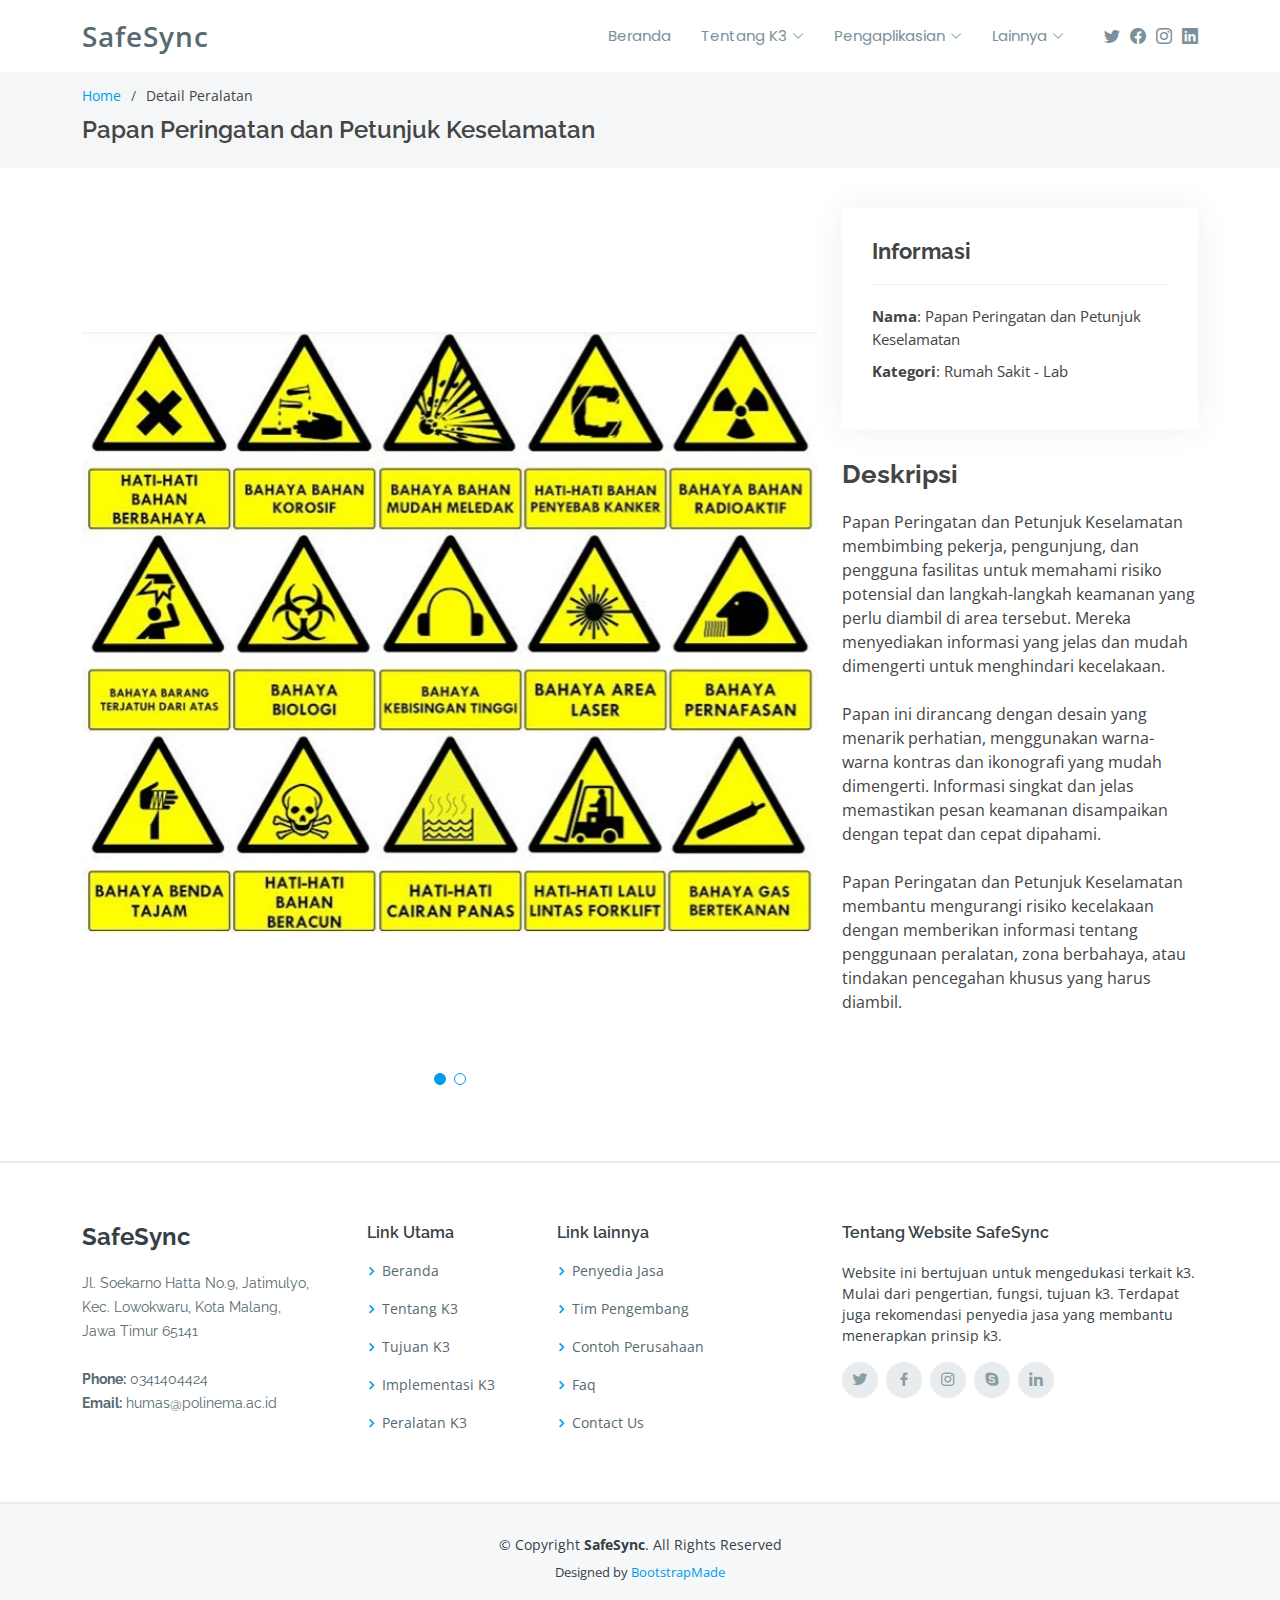
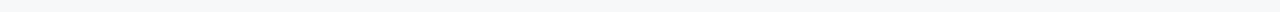
<file: papan.html>
<!DOCTYPE html>
<html lang="en">

<head>
  <meta charset="utf-8">
  <meta content="width=device-width, initial-scale=1.0" name="viewport">

  <title>Detail Peralatan - SafeSync</title>
  <meta content="" name="description">
  <meta content="" name="keywords">

  <!-- Favicons -->
  <link href="assets/img/favicon.png" rel="icon">
  <link href="assets/img/apple-touch-icon.png" rel="apple-touch-icon">

  <!-- Google Fonts -->
  <link href="https://fonts.googleapis.com/css?family=Open+Sans:300,300i,400,400i,600,600i,700,700i|Raleway:300,300i,400,400i,500,500i,600,600i,700,700i|Poppins:300,300i,400,400i,500,500i,600,600i,700,700i" rel="stylesheet">

  <!-- Vendor CSS Files -->
  <link href="assets/vendor/aos/aos.css" rel="stylesheet">
  <link href="assets/vendor/bootstrap/css/bootstrap.min.css" rel="stylesheet">
  <link href="assets/vendor/bootstrap-icons/bootstrap-icons.css" rel="stylesheet">
  <link href="assets/vendor/boxicons/css/boxicons.min.css" rel="stylesheet">
  <link href="assets/vendor/glightbox/css/glightbox.min.css" rel="stylesheet">
  <link href="assets/vendor/swiper/swiper-bundle.min.css" rel="stylesheet">

  <!-- Template Main CSS File -->
  <link href="assets/css/style.css" rel="stylesheet">

  <!-- =======================================================
  * Template Name: Scaffold
  * Updated: Sep 18 2023 with Bootstrap v5.3.2
  * Template URL: https://bootstrapmade.com/scaffold-bootstrap-metro-style-template/
  * Author: BootstrapMade.com
  * License: https://bootstrapmade.com/license/
  ======================================================== -->
</head>

<body>

  <!-- ======= Header ======= -->
  <header id="header" class="fixed-top d-flex align-items-center">
    <div class="container d-flex align-items-center">

      <div class="logo me-auto">
        <h1><a href="index.html">SafeSync</a></h1>
        <!-- Uncomment below if you prefer to use an image logo -->
        <!-- <a href="index.html"><img src="assets/img/logo.png" alt="" class="img-fluid"></a>-->
      </div>

      <nav id="navbar" class="navbar order-last order-lg-0">
        <ul>
          <li><a class="nav-link scrollto" href="index.html">Beranda</a></li>
          <li class="dropdown"><a href="#"><span>Tentang K3</span> <i class="bi bi-chevron-down"></i></a>
            <ul>
              <li><a class="nav-link scrollto" href="index.html#pengertian">Pengertian</a></li>
              <li><a class="nav-link scrollto" href="index.html#tujuanK3">Tujuan</a></li>
              <li><a class="nav-link scrollto" href="index.html#peralatan">Peralatan</a></li>
              <li><a class="nav-link scrollto" href="index.html#pendapatK3">Pendapat Ahli</a></li>
            </ul>
          </li>
          <li class="dropdown"><a href="#"><span>Pengaplikasian</span> <i class="bi bi-chevron-down"></i></a>
            <ul>
              <li><a class="nav-link scrollto" href="index.html#implementasi">Implementasi</a></li>
              <li><a class="nav-link scrollto" href="index.html#perusahaan">Contoh perusahaan</a></li>
              <li><a class="nav-link scrollto" href="index.html#jasa">Penyedia Jasa</a></li>
            </ul>
          </li>
          <li class="dropdown"><a href="#"><span>Lainnya</span> <i class="bi bi-chevron-down"></i></a>
            <ul>
              <li><a class="nav-link scrollto" href="index.html#tim">Tim Pengembang</a></li>
              <li><a class="nav-link scrollto" href="index.html#faq">Faq</a></li>
              <li><a class="nav-link scrollto" href="index.html#kontak">Contact</a></li>
            </ul>
          </li>
          
        </ul>
        <i class="bi bi-list mobile-nav-toggle"></i>
      </nav><!-- .navbar -->

      <div class="header-social-links d-flex align-items-center">
        <a href="#" class="twitter"><i class="bi bi-twitter"></i></a>
        <a href="#" class="facebook"><i class="bi bi-facebook"></i></a>
        <a href="#" class="instagram"><i class="bi bi-instagram"></i></a>
        <a href="#" class="linkedin"><i class="bi bi-linkedin"></i></i></a>
      </div>

    </div>
  </header><!-- End Header -->

  <main id="main">

    <!-- ======= Breadcrumbs ======= -->
    <section id="breadcrumbs" class="breadcrumbs">
      <div class="container">

        <ol>
          <li><a href="index.html">Home</a></li>
          <li>Detail Peralatan</li>
        </ol>
        <h2>Papan Peringatan dan Petunjuk Keselamatan</h2>

      </div>
    </section><!-- End Breadcrumbs -->

    <!-- ======= Detail Peralatan Section ======= -->
    <section id="portfolio-details" class="portfolio-details">
      <div class="container">

        <div class="row gy-4">

          <div class="col-lg-8">
            <div class="portfolio-details-slider swiper">
              <div class="swiper-wrapper align-items-center">

                <div class="swiper-slide">
                  <img src="assets/img/portfolio/peringatan-petunjuk.jpg" alt="">
                </div>

                <div class="swiper-slide">
                  <img src="assets/img/portfolio/peringatan-petunjuk2.jpg" alt="">
                </div>

              </div>
              <div class="swiper-pagination"></div>
            </div>
          </div>

          <div class="col-lg-4">
            <div class="portfolio-info">
              <h3>Informasi</h3>
              <ul>
                <li><strong>Nama</strong>: Papan Peringatan dan Petunjuk Keselamatan</li>
                <li><strong>Kategori</strong>: Rumah Sakit - Lab</li>
              </ul>
            </div>
            <div class="portfolio-description">
              <h2>Deskripsi</h2>
              <p>
                Papan Peringatan dan Petunjuk Keselamatan membimbing pekerja, pengunjung, dan pengguna fasilitas untuk memahami risiko potensial dan langkah-langkah keamanan yang perlu diambil di area tersebut. Mereka menyediakan informasi yang jelas dan mudah dimengerti untuk menghindari kecelakaan. <br><br>
                Papan ini dirancang dengan desain yang menarik perhatian, menggunakan warna-warna kontras dan ikonografi yang mudah dimengerti. Informasi singkat dan jelas memastikan pesan keamanan disampaikan dengan tepat dan cepat dipahami. <br><br>
                Papan Peringatan dan Petunjuk Keselamatan membantu mengurangi risiko kecelakaan dengan memberikan informasi tentang penggunaan peralatan, zona berbahaya, atau tindakan pencegahan khusus yang harus diambil.
              </p>
            </div>
          </div>

        </div>

      </div>
    </section><!-- End Detail Peralatan Section -->

  </main><!-- End #main -->

  <!-- ======= Footer ======= -->
  <footer id="footer">
    <div class="footer-top">
      <div class="container">
        <div class="row">

          <div class="col-lg-3 col-md-6">
            <div class="footer-info">
              <h3>SafeSync</h3>
              <p>
                Jl. Soekarno Hatta No.9, Jatimulyo,<br>
                Kec. Lowokwaru, Kota Malang,<br>
                Jawa Timur 65141<br><br>
                <strong>Phone:</strong> 0341404424<br>
                <strong>Email:</strong> humas@polinema.ac.id<br>
              </p>
            </div>
          </div>

          <div class="col-lg-2 col-md-6 footer-links">
            <h4>Link Utama</h4>
            <ul>
              <li><i class="bx bx-chevron-right"></i> <a href="index.html">Beranda</a></li>
              <li><i class="bx bx-chevron-right"></i> <a href="index.html#pengertian">Tentang K3</a></li>
              <li><i class="bx bx-chevron-right"></i> <a href="index.html#tujuanK3">Tujuan K3</a></li>
              <li><i class="bx bx-chevron-right"></i> <a href="index.html#implementasi">Implementasi K3</a></li>
              <li><i class="bx bx-chevron-right"></i> <a href="index.html#peralatan">Peralatan K3</a></li>
            </ul>
          </div>

          <div class="col-lg-3 col-md-6 footer-links">
            <h4>Link lainnya</h4>
            <ul>
              <li><i class="bx bx-chevron-right"></i> <a href="index.html#jasa">Penyedia Jasa</a></li>
              <li><i class="bx bx-chevron-right"></i> <a href="index.html#tim">Tim Pengembang</a></li>
              <li><i class="bx bx-chevron-right"></i> <a href="index.html#perusahaan">Contoh Perusahaan</a></li>
              <li><i class="bx bx-chevron-right"></i> <a href="index.html#faq">Faq</a></li>
              <li><i class="bx bx-chevron-right"></i> <a href="index.html#kontak">Contact Us</a></li>
            </ul>
          </div>

          <div class="col-lg-4 col-md-6 footer-newsletter">
            <h4>Tentang Website SafeSync</h4>
            <p>Website ini bertujuan untuk mengedukasi terkait k3. Mulai dari pengertian, fungsi, tujuan k3. Terdapat juga rekomendasi penyedia jasa yang membantu menerapkan prinsip k3.</p>
            <div class="social-links mt-3">
              <a href="#" class="twitter"><i class="bx bxl-twitter"></i></a>
              <a href="#" class="facebook"><i class="bx bxl-facebook"></i></a>
              <a href="#" class="instagram"><i class="bx bxl-instagram"></i></a>
              <a href="#" class="google-plus"><i class="bx bxl-skype"></i></a>
              <a href="#" class="linkedin"><i class="bx bxl-linkedin"></i></a>
            </div>

          </div>

        </div>
      </div>
    </div>

    <div class="container">
      <div class="copyright">
        &copy; Copyright <strong><span>SafeSync</span></strong>. All Rights Reserved
      </div>
      <div class="credits">
        <!-- All the links in the footer should remain intact. -->
        <!-- You can delete the links only if you purchased the pro version. -->
        <!-- Licensing information: https://bootstrapmade.com/license/ -->
        <!-- Purchase the pro version with working PHP/AJAX contact form: https://bootstrapmade.com/SafeSync-bootstrap-metro-style-template/ -->
        Designed by <a href="https://bootstrapmade.com/">BootstrapMade</a>
      </div>
    </div>
  </footer><!-- End Footer -->

  <a href="#" class="back-to-top d-flex align-items-center justify-content-center"><i class="bi bi-arrow-up-short"></i></a>

  <!-- Vendor JS Files -->
  <script src="assets/vendor/aos/aos.js"></script>
  <script src="assets/vendor/bootstrap/js/bootstrap.bundle.min.js"></script>
  <script src="assets/vendor/glightbox/js/glightbox.min.js"></script>
  <script src="assets/vendor/isotope-layout/isotope.pkgd.min.js"></script>
  <script src="assets/vendor/swiper/swiper-bundle.min.js"></script>
  <script src="assets/vendor/php-email-form/validate.js"></script>

  <!-- Template Main JS File -->
  <script src="assets/js/main.js"></script>

</body>

</html>
</file>
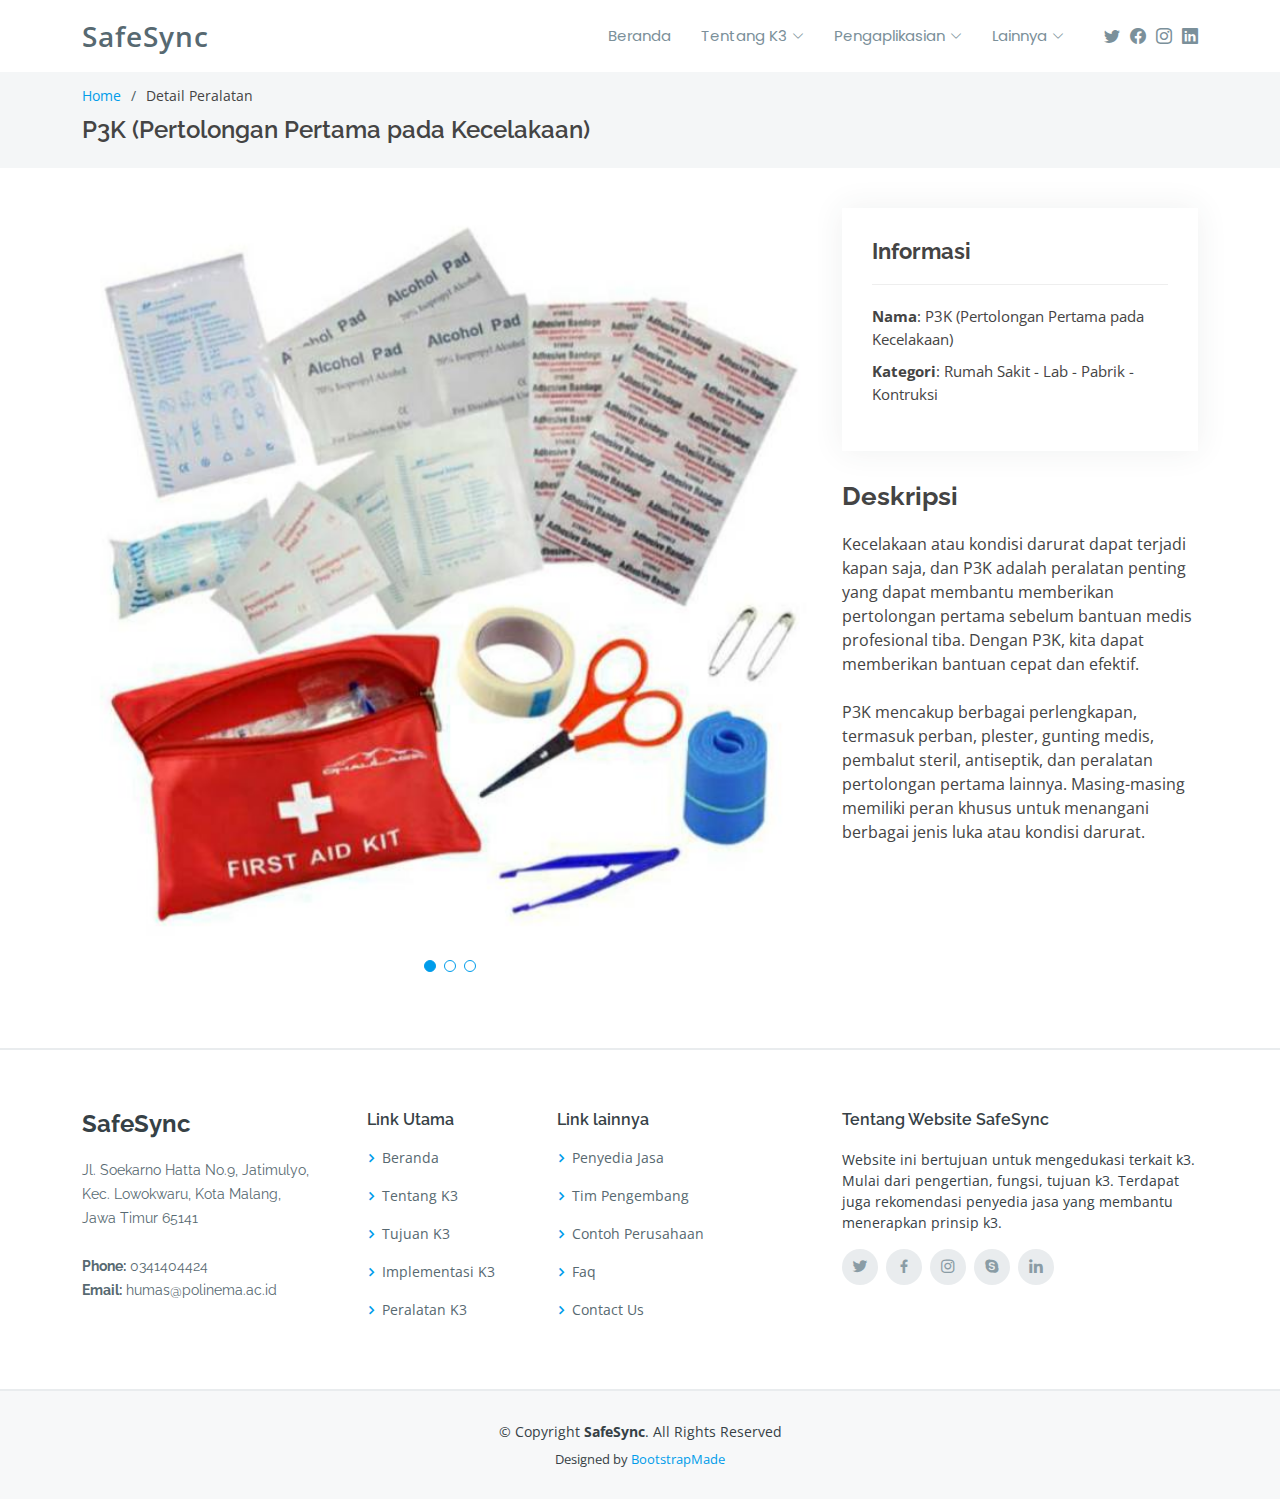
<file: pek.html>
<!DOCTYPE html>
<html lang="en">

<head>
  <meta charset="utf-8">
  <meta content="width=device-width, initial-scale=1.0" name="viewport">

  <title>Detail Peralatan - SafeSync</title>
  <meta content="" name="description">
  <meta content="" name="keywords">

  <!-- Favicons -->
  <link href="assets/img/favicon.png" rel="icon">
  <link href="assets/img/apple-touch-icon.png" rel="apple-touch-icon">

  <!-- Google Fonts -->
  <link href="https://fonts.googleapis.com/css?family=Open+Sans:300,300i,400,400i,600,600i,700,700i|Raleway:300,300i,400,400i,500,500i,600,600i,700,700i|Poppins:300,300i,400,400i,500,500i,600,600i,700,700i" rel="stylesheet">

  <!-- Vendor CSS Files -->
  <link href="assets/vendor/aos/aos.css" rel="stylesheet">
  <link href="assets/vendor/bootstrap/css/bootstrap.min.css" rel="stylesheet">
  <link href="assets/vendor/bootstrap-icons/bootstrap-icons.css" rel="stylesheet">
  <link href="assets/vendor/boxicons/css/boxicons.min.css" rel="stylesheet">
  <link href="assets/vendor/glightbox/css/glightbox.min.css" rel="stylesheet">
  <link href="assets/vendor/swiper/swiper-bundle.min.css" rel="stylesheet">

  <!-- Template Main CSS File -->
  <link href="assets/css/style.css" rel="stylesheet">

  <!-- =======================================================
  * Template Name: Scaffold
  * Updated: Sep 18 2023 with Bootstrap v5.3.2
  * Template URL: https://bootstrapmade.com/scaffold-bootstrap-metro-style-template/
  * Author: BootstrapMade.com
  * License: https://bootstrapmade.com/license/
  ======================================================== -->
</head>

<body>

  <!-- ======= Header ======= -->
  <header id="header" class="fixed-top d-flex align-items-center">
    <div class="container d-flex align-items-center">

      <div class="logo me-auto">
        <h1><a href="index.html">SafeSync</a></h1>
        <!-- Uncomment below if you prefer to use an image logo -->
        <!-- <a href="index.html"><img src="assets/img/logo.png" alt="" class="img-fluid"></a>-->
      </div>

      <nav id="navbar" class="navbar order-last order-lg-0">
        <ul>
          <li><a class="nav-link scrollto" href="index.html">Beranda</a></li>
          <li class="dropdown"><a href="#"><span>Tentang K3</span> <i class="bi bi-chevron-down"></i></a>
            <ul>
              <li><a class="nav-link scrollto" href="index.html#pengertian">Pengertian</a></li>
              <li><a class="nav-link scrollto" href="index.html#tujuanK3">Tujuan</a></li>
              <li><a class="nav-link scrollto" href="index.html#peralatan">Peralatan</a></li>
              <li><a class="nav-link scrollto" href="index.html#pendapatK3">Pendapat Ahli</a></li>
            </ul>
          </li>
          <li class="dropdown"><a href="#"><span>Pengaplikasian</span> <i class="bi bi-chevron-down"></i></a>
            <ul>
              <li><a class="nav-link scrollto" href="index.html#implementasi">Implementasi</a></li>
              <li><a class="nav-link scrollto" href="index.html#perusahaan">Contoh perusahaan</a></li>
              <li><a class="nav-link scrollto" href="index.html#jasa">Penyedia Jasa</a></li>
            </ul>
          </li>
          <li class="dropdown"><a href="#"><span>Lainnya</span> <i class="bi bi-chevron-down"></i></a>
            <ul>
              <li><a class="nav-link scrollto" href="index.html#tim">Tim Pengembang</a></li>
              <li><a class="nav-link scrollto" href="index.html#faq">Faq</a></li>
              <li><a class="nav-link scrollto" href="index.html#kontak">Contact</a></li>
            </ul>
          </li>
          
        </ul>
        <i class="bi bi-list mobile-nav-toggle"></i>
      </nav><!-- .navbar -->

      <div class="header-social-links d-flex align-items-center">
        <a href="#" class="twitter"><i class="bi bi-twitter"></i></a>
        <a href="#" class="facebook"><i class="bi bi-facebook"></i></a>
        <a href="#" class="instagram"><i class="bi bi-instagram"></i></a>
        <a href="#" class="linkedin"><i class="bi bi-linkedin"></i></i></a>
      </div>

    </div>
  </header><!-- End Header -->

  <main id="main">

    <!-- ======= Breadcrumbs ======= -->
    <section id="breadcrumbs" class="breadcrumbs">
      <div class="container">

        <ol>
          <li><a href="index.html">Home</a></li>
          <li>Detail Peralatan</li>
        </ol>
        <h2>P3K (Pertolongan Pertama pada Kecelakaan)</h2>

      </div>
    </section><!-- End Breadcrumbs -->

    <!-- ======= Detail Peralatan Section ======= -->
    <section id="portfolio-details" class="portfolio-details">
      <div class="container">

        <div class="row gy-4">

          <div class="col-lg-8">
            <div class="portfolio-details-slider swiper">
              <div class="swiper-wrapper align-items-center">
                <div class="swiper-slide">
                  <img src="assets/img/portfolio/first-kit.jpg" alt="">
                </div>

                <div class="swiper-slide">
                  <img src="assets/img/portfolio/p3k.jpg" alt="">
                </div>
                <div class="swiper-slide">
                  <img src="assets/img/portfolio/p3k-2.jpg" alt="">
                </div>


              </div>
              <div class="swiper-pagination"></div>
            </div>
          </div>

          <div class="col-lg-4">
            <div class="portfolio-info">
              <h3>Informasi</h3>
              <ul>
                <li><strong>Nama</strong>: P3K (Pertolongan Pertama pada Kecelakaan)</li>
                <li><strong>Kategori</strong>: Rumah Sakit - Lab - Pabrik - Kontruksi</li>
              </ul>
            </div>
            <div class="portfolio-description">
              <h2>Deskripsi</h2>
              <p>
                Kecelakaan atau kondisi darurat dapat terjadi kapan saja, dan P3K adalah peralatan penting yang dapat membantu memberikan pertolongan pertama sebelum bantuan medis profesional tiba. Dengan P3K, kita dapat memberikan bantuan cepat dan efektif.  <br><br>
                P3K mencakup berbagai perlengkapan, termasuk perban, plester, gunting medis, pembalut steril, antiseptik, dan peralatan pertolongan pertama lainnya. Masing-masing memiliki peran khusus untuk menangani berbagai jenis luka atau kondisi darurat.
              </p>
            </div>
          </div>

        </div>

      </div>
    </section><!-- End Detail Peralatan Section -->

  </main><!-- End #main -->

  <!-- ======= Footer ======= -->
  <footer id="footer">
    <div class="footer-top">
      <div class="container">
        <div class="row">

          <div class="col-lg-3 col-md-6">
            <div class="footer-info">
              <h3>SafeSync</h3>
              <p>
                Jl. Soekarno Hatta No.9, Jatimulyo,<br>
                Kec. Lowokwaru, Kota Malang,<br>
                Jawa Timur 65141<br><br>
                <strong>Phone:</strong> 0341404424<br>
                <strong>Email:</strong> humas@polinema.ac.id<br>
              </p>
            </div>
          </div>

          <div class="col-lg-2 col-md-6 footer-links">
            <h4>Link Utama</h4>
            <ul>
              <li><i class="bx bx-chevron-right"></i> <a href="index.html">Beranda</a></li>
              <li><i class="bx bx-chevron-right"></i> <a href="index.html#pengertian">Tentang K3</a></li>
              <li><i class="bx bx-chevron-right"></i> <a href="index.html#tujuanK3">Tujuan K3</a></li>
              <li><i class="bx bx-chevron-right"></i> <a href="index.html#implementasi">Implementasi K3</a></li>
              <li><i class="bx bx-chevron-right"></i> <a href="index.html#peralatan">Peralatan K3</a></li>
            </ul>
          </div>

          <div class="col-lg-3 col-md-6 footer-links">
            <h4>Link lainnya</h4>
            <ul>
              <li><i class="bx bx-chevron-right"></i> <a href="index.html#jasa">Penyedia Jasa</a></li>
              <li><i class="bx bx-chevron-right"></i> <a href="index.html#tim">Tim Pengembang</a></li>
              <li><i class="bx bx-chevron-right"></i> <a href="index.html#perusahaan">Contoh Perusahaan</a></li>
              <li><i class="bx bx-chevron-right"></i> <a href="index.html#faq">Faq</a></li>
              <li><i class="bx bx-chevron-right"></i> <a href="index.html#kontak">Contact Us</a></li>
            </ul>
          </div>

          <div class="col-lg-4 col-md-6 footer-newsletter">
            <h4>Tentang Website SafeSync</h4>
            <p>Website ini bertujuan untuk mengedukasi terkait k3. Mulai dari pengertian, fungsi, tujuan k3. Terdapat juga rekomendasi penyedia jasa yang membantu menerapkan prinsip k3.</p>
            <div class="social-links mt-3">
              <a href="#" class="twitter"><i class="bx bxl-twitter"></i></a>
              <a href="#" class="facebook"><i class="bx bxl-facebook"></i></a>
              <a href="#" class="instagram"><i class="bx bxl-instagram"></i></a>
              <a href="#" class="google-plus"><i class="bx bxl-skype"></i></a>
              <a href="#" class="linkedin"><i class="bx bxl-linkedin"></i></a>
            </div>

          </div>

        </div>
      </div>
    </div>

    <div class="container">
      <div class="copyright">
        &copy; Copyright <strong><span>SafeSync</span></strong>. All Rights Reserved
      </div>
      <div class="credits">
        <!-- All the links in the footer should remain intact. -->
        <!-- You can delete the links only if you purchased the pro version. -->
        <!-- Licensing information: https://bootstrapmade.com/license/ -->
        <!-- Purchase the pro version with working PHP/AJAX contact form: https://bootstrapmade.com/SafeSync-bootstrap-metro-style-template/ -->
        Designed by <a href="https://bootstrapmade.com/">BootstrapMade</a>
      </div>
    </div>
  </footer><!-- End Footer -->

  <a href="#" class="back-to-top d-flex align-items-center justify-content-center"><i class="bi bi-arrow-up-short"></i></a>

  <!-- Vendor JS Files -->
  <script src="assets/vendor/aos/aos.js"></script>
  <script src="assets/vendor/bootstrap/js/bootstrap.bundle.min.js"></script>
  <script src="assets/vendor/glightbox/js/glightbox.min.js"></script>
  <script src="assets/vendor/isotope-layout/isotope.pkgd.min.js"></script>
  <script src="assets/vendor/swiper/swiper-bundle.min.js"></script>
  <script src="assets/vendor/php-email-form/validate.js"></script>

  <!-- Template Main JS File -->
  <script src="assets/js/main.js"></script>

</body>

</html>
</file>
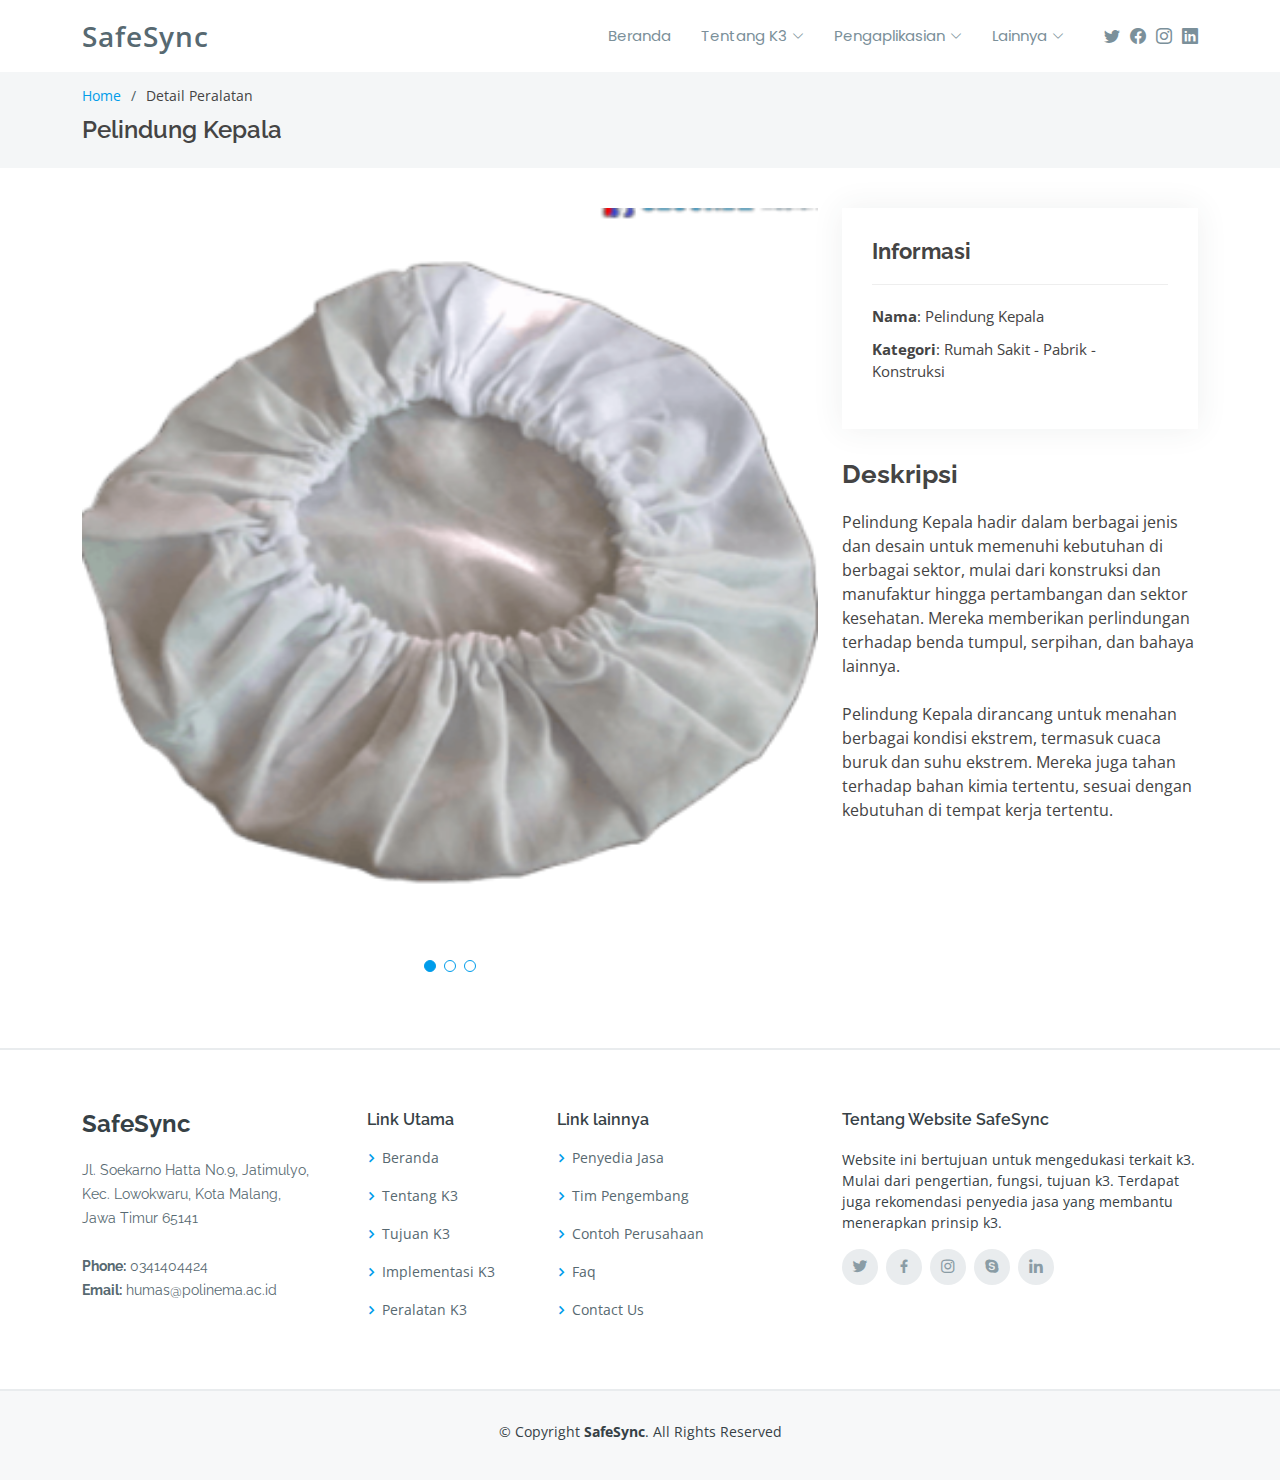
<file: pelindung-kepala.html>
<!DOCTYPE html>
<html lang="en">

<head>
  <meta charset="utf-8">
  <meta content="width=device-width, initial-scale=1.0" name="viewport">

  <title>Detail Peralatan - SafeSync</title>
  <meta content="" name="description">
  <meta content="" name="keywords">

  <!-- Favicons -->
  <link href="assets/img/favicon.png" rel="icon">
  <link href="assets/img/apple-touch-icon.png" rel="apple-touch-icon">

  <!-- Google Fonts -->
  <link href="https://fonts.googleapis.com/css?family=Open+Sans:300,300i,400,400i,600,600i,700,700i|Raleway:300,300i,400,400i,500,500i,600,600i,700,700i|Poppins:300,300i,400,400i,500,500i,600,600i,700,700i" rel="stylesheet">

  <!-- Vendor CSS Files -->
  <link href="assets/vendor/aos/aos.css" rel="stylesheet">
  <link href="assets/vendor/bootstrap/css/bootstrap.min.css" rel="stylesheet">
  <link href="assets/vendor/bootstrap-icons/bootstrap-icons.css" rel="stylesheet">
  <link href="assets/vendor/boxicons/css/boxicons.min.css" rel="stylesheet">
  <link href="assets/vendor/glightbox/css/glightbox.min.css" rel="stylesheet">
  <link href="assets/vendor/swiper/swiper-bundle.min.css" rel="stylesheet">

  <!-- Template Main CSS File -->
  <link href="assets/css/style.css" rel="stylesheet">

  <!-- =======================================================
  * Template Name: Scaffold
  * Updated: Sep 18 2023 with Bootstrap v5.3.2
  * Template URL: https://bootstrapmade.com/scaffold-bootstrap-metro-style-template/
  * Author: BootstrapMade.com
  * License: https://bootstrapmade.com/license/
  ======================================================== -->
</head>

<body>

  <!-- ======= Header ======= -->
  <header id="header" class="fixed-top d-flex align-items-center">
    <div class="container d-flex align-items-center">

      <div class="logo me-auto">
        <h1><a href="index.html">SafeSync</a></h1>
        <!-- Uncomment below if you prefer to use an image logo -->
        <!-- <a href="index.html"><img src="assets/img/logo.png" alt="" class="img-fluid"></a>-->
      </div>

      <nav id="navbar" class="navbar order-last order-lg-0">
        <ul>
          <li><a class="nav-link scrollto" href="index.html">Beranda</a></li>
          <li class="dropdown"><a href="#"><span>Tentang K3</span> <i class="bi bi-chevron-down"></i></a>
            <ul>
              <li><a class="nav-link scrollto" href="index.html#pengertian">Pengertian</a></li>
              <li><a class="nav-link scrollto" href="index.html#tujuanK3">Tujuan</a></li>
              <li><a class="nav-link scrollto" href="index.html#peralatan">Peralatan</a></li>
              <li><a class="nav-link scrollto" href="index.html#pendapatK3">Pendapat Ahli</a></li>
            </ul>
          </li>
          <li class="dropdown"><a href="#"><span>Pengaplikasian</span> <i class="bi bi-chevron-down"></i></a>
            <ul>
              <li><a class="nav-link scrollto" href="index.html#implementasi">Implementasi</a></li>
              <li><a class="nav-link scrollto" href="index.html#perusahaan">Contoh perusahaan</a></li>
              <li><a class="nav-link scrollto" href="index.html#jasa">Penyedia Jasa</a></li>
            </ul>
          </li>
          <li class="dropdown"><a href="#"><span>Lainnya</span> <i class="bi bi-chevron-down"></i></a>
            <ul>
              <li><a class="nav-link scrollto" href="index.html#tim">Tim Pengembang</a></li>
              <li><a class="nav-link scrollto" href="index.html#faq">Faq</a></li>
              <li><a class="nav-link scrollto" href="index.html#kontak">Contact</a></li>
            </ul>
          </li>
          
        </ul>
        <i class="bi bi-list mobile-nav-toggle"></i>
      </nav><!-- .navbar -->

      <div class="header-social-links d-flex align-items-center">
        <a href="#" class="twitter"><i class="bi bi-twitter"></i></a>
        <a href="#" class="facebook"><i class="bi bi-facebook"></i></a>
        <a href="#" class="instagram"><i class="bi bi-instagram"></i></a>
        <a href="#" class="linkedin"><i class="bi bi-linkedin"></i></i></a>
      </div>

    </div>
  </header><!-- End Header -->

  <main id="main">

    <!-- ======= Breadcrumbs ======= -->
    <section id="breadcrumbs" class="breadcrumbs">
      <div class="container">

        <ol>
          <li><a href="index.html">Home</a></li>
          <li>Detail Peralatan</li>
        </ol>
        <h2>Pelindung Kepala</h2>

      </div>
    </section><!-- End Breadcrumbs -->

    <!-- ======= Detail Peralatan Section ======= -->
    <section id="portfolio-details" class="portfolio-details">
      <div class="container">

        <div class="row gy-4">

          <div class="col-lg-8">
            <div class="portfolio-details-slider swiper">
              <div class="swiper-wrapper align-items-center">

                <div class="swiper-slide">
                  <img src="assets/img/portfolio/pelindung-kepala2.png" alt="">
                </div>

                <div class="swiper-slide">
                  <img src="assets/img/portfolio/helm.jpg" alt="">
                </div>

                <div class="swiper-slide">
                  <img src="assets/img/portfolio/helm2.jpg" alt="">
                </div>

              </div>
              <div class="swiper-pagination"></div>
            </div>
          </div>

          <div class="col-lg-4">
            <div class="portfolio-info">
              <h3>Informasi</h3>
              <ul>
                <li><strong>Nama</strong>: Pelindung Kepala</li>
                <li><strong>Kategori</strong>: Rumah Sakit - Pabrik - Konstruksi</li>
              </ul>
            </div>
            <div class="portfolio-description">
              <h2>Deskripsi</h2>
              <p>Pelindung Kepala hadir dalam berbagai jenis dan desain untuk memenuhi kebutuhan di berbagai sektor, mulai dari konstruksi dan manufaktur hingga pertambangan dan sektor kesehatan. Mereka memberikan perlindungan terhadap benda tumpul, serpihan, dan bahaya lainnya. <br><br>
                Pelindung Kepala dirancang untuk menahan berbagai kondisi ekstrem, termasuk cuaca buruk dan suhu ekstrem. Mereka juga tahan terhadap bahan kimia tertentu, sesuai dengan kebutuhan di tempat kerja tertentu.
              </p>
            </div>
          </div>

        </div>

      </div>
    </section><!-- End Detail Peralatan Section -->

  </main><!-- End #main -->

  <!-- ======= Footer ======= -->
  <footer id="footer">
    <div class="footer-top">
      <div class="container">
        <div class="row">

          <div class="col-lg-3 col-md-6">
            <div class="footer-info">
              <h3>SafeSync</h3>
              <p>
                Jl. Soekarno Hatta No.9, Jatimulyo,<br>
                Kec. Lowokwaru, Kota Malang,<br>
                Jawa Timur 65141<br><br>
                <strong>Phone:</strong> 0341404424<br>
                <strong>Email:</strong> humas@polinema.ac.id<br>
              </p>
            </div>
          </div>

          <div class="col-lg-2 col-md-6 footer-links">
            <h4>Link Utama</h4>
            <ul>
              <li><i class="bx bx-chevron-right"></i> <a href="index.html">Beranda</a></li>
              <li><i class="bx bx-chevron-right"></i> <a href="index.html#pengertian">Tentang K3</a></li>
              <li><i class="bx bx-chevron-right"></i> <a href="index.html#tujuanK3">Tujuan K3</a></li>
              <li><i class="bx bx-chevron-right"></i> <a href="index.html#implementasi">Implementasi K3</a></li>
              <li><i class="bx bx-chevron-right"></i> <a href="index.html#peralatan">Peralatan K3</a></li>
            </ul>
          </div>

          <div class="col-lg-3 col-md-6 footer-links">
            <h4>Link lainnya</h4>
            <ul>
              <li><i class="bx bx-chevron-right"></i> <a href="index.html#jasa">Penyedia Jasa</a></li>
              <li><i class="bx bx-chevron-right"></i> <a href="index.html#tim">Tim Pengembang</a></li>
              <li><i class="bx bx-chevron-right"></i> <a href="index.html#perusahaan">Contoh Perusahaan</a></li>
              <li><i class="bx bx-chevron-right"></i> <a href="index.html#faq">Faq</a></li>
              <li><i class="bx bx-chevron-right"></i> <a href="index.html#kontak">Contact Us</a></li>
            </ul>
          </div>

          <div class="col-lg-4 col-md-6 footer-newsletter">
            <h4>Tentang Website SafeSync</h4>
            <p>Website ini bertujuan untuk mengedukasi terkait k3. Mulai dari pengertian, fungsi, tujuan k3. Terdapat juga rekomendasi penyedia jasa yang membantu menerapkan prinsip k3.</p>
            <div class="social-links mt-3">
              <a href="#" class="twitter"><i class="bx bxl-twitter"></i></a>
              <a href="#" class="facebook"><i class="bx bxl-facebook"></i></a>
              <a href="#" class="instagram"><i class="bx bxl-instagram"></i></a>
              <a href="#" class="google-plus"><i class="bx bxl-skype"></i></a>
              <a href="#" class="linkedin"><i class="bx bxl-linkedin"></i></a>
            </div>

          </div>

        </div>
      </div>
    </div>

    <div class="container">
      <div class="copyright">
        &copy; Copyright <strong><span>SafeSync</span></strong>. All Rights Reserved
      </div>
      <div class="credits">
        <!-- All the links in the footer should remain intact. -->
        <!-- You can delete the links only if you purchased the pro version. -->
        <!-- Licensing information: https://bootstrapmade.com/license/ -->
        <!-- Purchase the pro version with working PHP/AJAX contact form: https://bootstrapmade.com/SafeSync-bootstrap-metro-style-template/ -->
        <!-- Designed by <a href="https://bootstrapmade.com/">BootstrapMade</a> -->
      </div>
    </div>
  </footer><!-- End Footer -->

  <a href="#" class="back-to-top d-flex align-items-center justify-content-center"><i class="bi bi-arrow-up-short"></i></a>

  <!-- Vendor JS Files -->
  <script src="assets/vendor/aos/aos.js"></script>
  <script src="assets/vendor/bootstrap/js/bootstrap.bundle.min.js"></script>
  <script src="assets/vendor/glightbox/js/glightbox.min.js"></script>
  <script src="assets/vendor/isotope-layout/isotope.pkgd.min.js"></script>
  <script src="assets/vendor/swiper/swiper-bundle.min.js"></script>
  <script src="assets/vendor/php-email-form/validate.js"></script>

  <!-- Template Main JS File -->
  <script src="assets/js/main.js"></script>

</body>

</html>
</file>
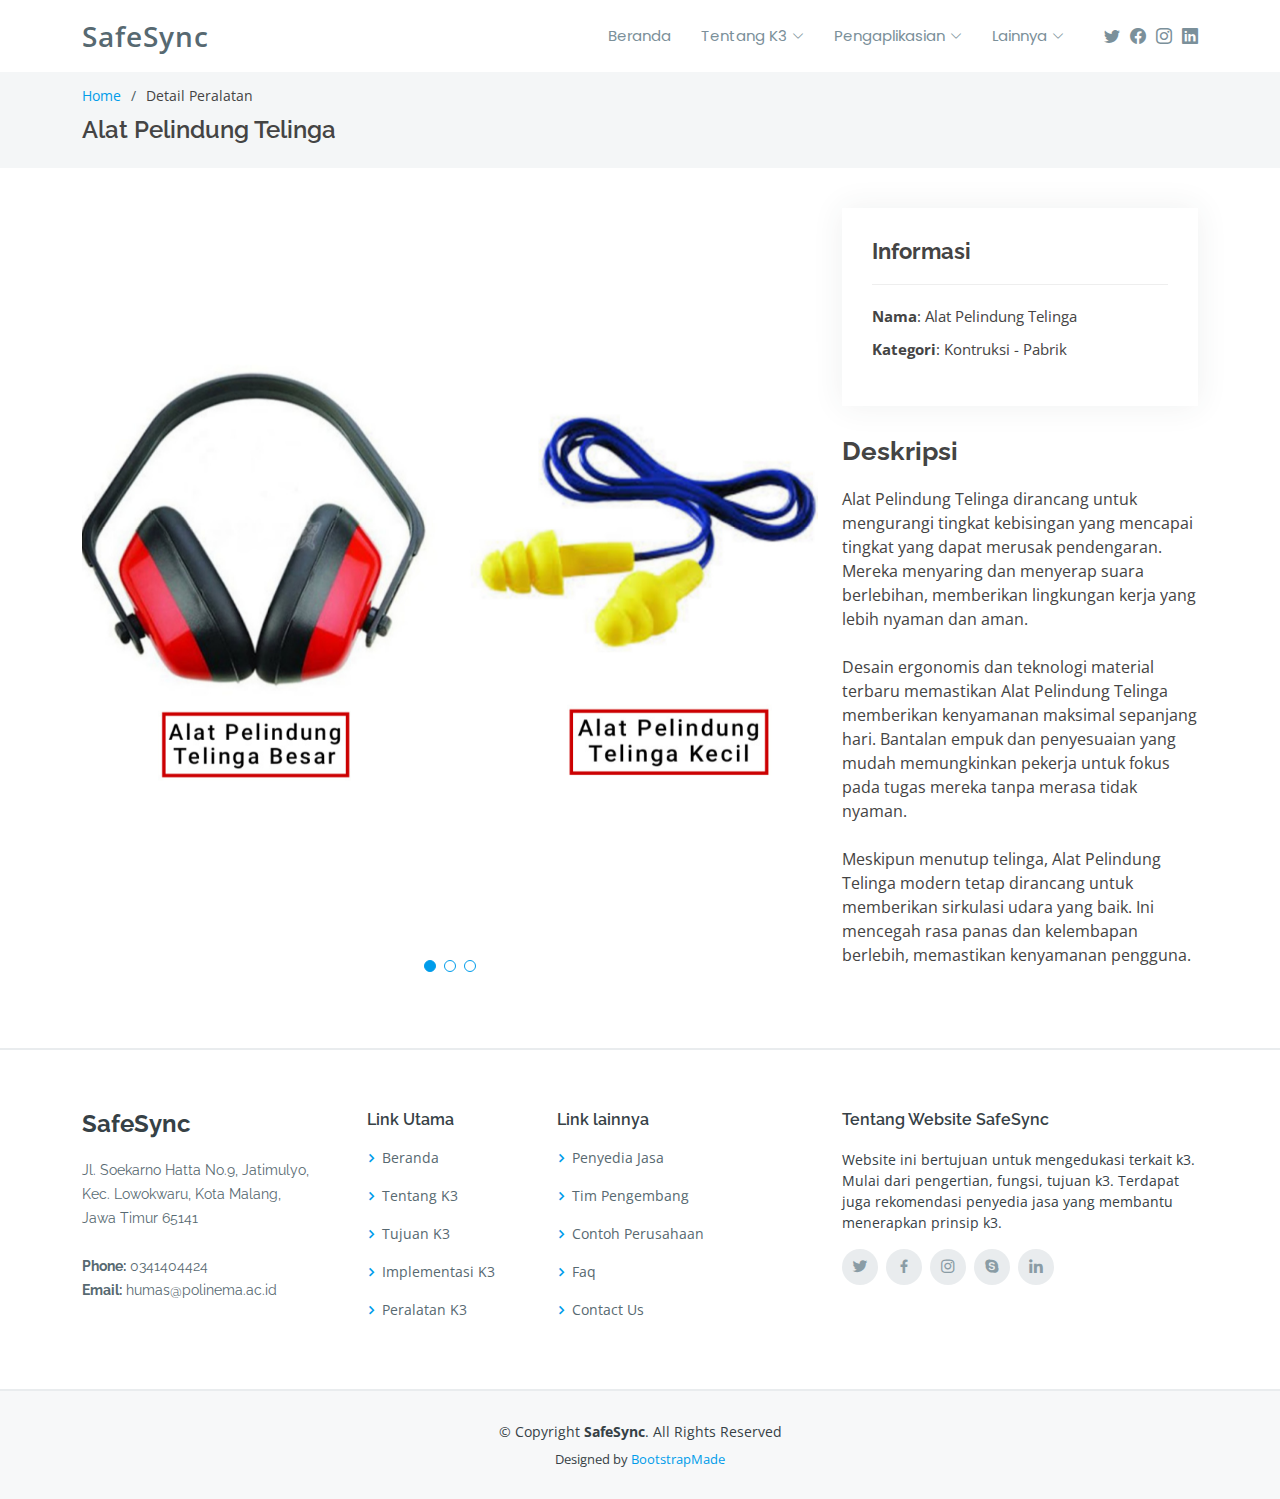
<file: pelindung-telinga.html>
<!DOCTYPE html>
<html lang="en">

<head>
  <meta charset="utf-8">
  <meta content="width=device-width, initial-scale=1.0" name="viewport">

  <title>Detail Peralatan - SafeSync</title>
  <meta content="" name="description">
  <meta content="" name="keywords">

  <!-- Favicons -->
  <link href="assets/img/favicon.png" rel="icon">
  <link href="assets/img/apple-touch-icon.png" rel="apple-touch-icon">

  <!-- Google Fonts -->
  <link href="https://fonts.googleapis.com/css?family=Open+Sans:300,300i,400,400i,600,600i,700,700i|Raleway:300,300i,400,400i,500,500i,600,600i,700,700i|Poppins:300,300i,400,400i,500,500i,600,600i,700,700i" rel="stylesheet">

  <!-- Vendor CSS Files -->
  <link href="assets/vendor/aos/aos.css" rel="stylesheet">
  <link href="assets/vendor/bootstrap/css/bootstrap.min.css" rel="stylesheet">
  <link href="assets/vendor/bootstrap-icons/bootstrap-icons.css" rel="stylesheet">
  <link href="assets/vendor/boxicons/css/boxicons.min.css" rel="stylesheet">
  <link href="assets/vendor/glightbox/css/glightbox.min.css" rel="stylesheet">
  <link href="assets/vendor/swiper/swiper-bundle.min.css" rel="stylesheet">

  <!-- Template Main CSS File -->
  <link href="assets/css/style.css" rel="stylesheet">

  <!-- =======================================================
  * Template Name: Scaffold
  * Updated: Sep 18 2023 with Bootstrap v5.3.2
  * Template URL: https://bootstrapmade.com/scaffold-bootstrap-metro-style-template/
  * Author: BootstrapMade.com
  * License: https://bootstrapmade.com/license/
  ======================================================== -->
</head>

<body>

  <!-- ======= Header ======= -->
  <header id="header" class="fixed-top d-flex align-items-center">
    <div class="container d-flex align-items-center">

      <div class="logo me-auto">
        <h1><a href="index.html">SafeSync</a></h1>
        <!-- Uncomment below if you prefer to use an image logo -->
        <!-- <a href="index.html"><img src="assets/img/logo.png" alt="" class="img-fluid"></a>-->
      </div>

      <nav id="navbar" class="navbar order-last order-lg-0">
        <ul>
          <li><a class="nav-link scrollto" href="index.html">Beranda</a></li>
          <li class="dropdown"><a href="#"><span>Tentang K3</span> <i class="bi bi-chevron-down"></i></a>
            <ul>
              <li><a class="nav-link scrollto" href="index.html#pengertian">Pengertian</a></li>
              <li><a class="nav-link scrollto" href="index.html#tujuanK3">Tujuan</a></li>
              <li><a class="nav-link scrollto" href="index.html#peralatan">Peralatan</a></li>
              <li><a class="nav-link scrollto" href="index.html#pendapatK3">Pendapat Ahli</a></li>
            </ul>
          </li>
          <li class="dropdown"><a href="#"><span>Pengaplikasian</span> <i class="bi bi-chevron-down"></i></a>
            <ul>
              <li><a class="nav-link scrollto" href="index.html#implementasi">Implementasi</a></li>
              <li><a class="nav-link scrollto" href="index.html#perusahaan">Contoh perusahaan</a></li>
              <li><a class="nav-link scrollto" href="index.html#jasa">Penyedia Jasa</a></li>
            </ul>
          </li>
          <li class="dropdown"><a href="#"><span>Lainnya</span> <i class="bi bi-chevron-down"></i></a>
            <ul>
              <li><a class="nav-link scrollto" href="index.html#tim">Tim Pengembang</a></li>
              <li><a class="nav-link scrollto" href="index.html#faq">Faq</a></li>
              <li><a class="nav-link scrollto" href="index.html#kontak">Contact</a></li>
            </ul>
          </li>
          
        </ul>
        <i class="bi bi-list mobile-nav-toggle"></i>
      </nav><!-- .navbar -->

      <div class="header-social-links d-flex align-items-center">
        <a href="#" class="twitter"><i class="bi bi-twitter"></i></a>
        <a href="#" class="facebook"><i class="bi bi-facebook"></i></a>
        <a href="#" class="instagram"><i class="bi bi-instagram"></i></a>
        <a href="#" class="linkedin"><i class="bi bi-linkedin"></i></i></a>
      </div>

    </div>
  </header><!-- End Header -->

  <main id="main">

    <!-- ======= Breadcrumbs ======= -->
    <section id="breadcrumbs" class="breadcrumbs">
      <div class="container">

        <ol>
          <li><a href="index.html">Home</a></li>
          <li>Detail Peralatan</li>
        </ol>
        <h2>Alat Pelindung Telinga</h2>

      </div>
    </section><!-- End Breadcrumbs -->

    <!-- ======= Detail Peralatan Section ======= -->
    <section id="portfolio-details" class="portfolio-details">
      <div class="container">

        <div class="row gy-4">

          <div class="col-lg-8">
            <div class="portfolio-details-slider swiper">
              <div class="swiper-wrapper align-items-center">
                <div class="swiper-slide">
                  <img src="assets/img/portfolio/pelindung-telinga.jpg" alt="">
                </div>

                <div class="swiper-slide">
                  <img src="assets/img/portfolio/pelindung-telinga2.jpg" alt="">
                </div>
                <div class="swiper-slide">
                  <img src="assets/img/portfolio/pelindung-telinga3.jpg" alt="">
                </div>


              </div>
              <div class="swiper-pagination"></div>
            </div>
          </div>

          <div class="col-lg-4">
            <div class="portfolio-info">
              <h3>Informasi</h3>
              <ul>
                <li><strong>Nama</strong>: Alat Pelindung Telinga</li>
                <li><strong>Kategori</strong>: Kontruksi - Pabrik</li>
              </ul>
            </div>
            <div class="portfolio-description">
              <h2>Deskripsi</h2>
              <p>
                Alat Pelindung Telinga dirancang untuk mengurangi tingkat kebisingan yang mencapai tingkat yang dapat merusak pendengaran. Mereka menyaring dan menyerap suara berlebihan, memberikan lingkungan kerja yang lebih nyaman dan aman.  <br><br>
                Desain ergonomis dan teknologi material terbaru memastikan Alat Pelindung Telinga memberikan kenyamanan maksimal sepanjang hari. Bantalan empuk dan penyesuaian yang mudah memungkinkan pekerja untuk fokus pada tugas mereka tanpa merasa tidak nyaman. <br><br>
                Meskipun menutup telinga, Alat Pelindung Telinga modern tetap dirancang untuk memberikan sirkulasi udara yang baik. Ini mencegah rasa panas dan kelembapan berlebih, memastikan kenyamanan pengguna.
              </p>
            </div>
          </div>

        </div>

      </div>
    </section><!-- End Detail Peralatan Section -->

  </main><!-- End #main -->

  <!-- ======= Footer ======= -->
  <footer id="footer">
    <div class="footer-top">
      <div class="container">
        <div class="row">

          <div class="col-lg-3 col-md-6">
            <div class="footer-info">
              <h3>SafeSync</h3>
              <p>
                Jl. Soekarno Hatta No.9, Jatimulyo,<br>
                Kec. Lowokwaru, Kota Malang,<br>
                Jawa Timur 65141<br><br>
                <strong>Phone:</strong> 0341404424<br>
                <strong>Email:</strong> humas@polinema.ac.id<br>
              </p>
            </div>
          </div>

          <div class="col-lg-2 col-md-6 footer-links">
            <h4>Link Utama</h4>
            <ul>
              <li><i class="bx bx-chevron-right"></i> <a href="index.html">Beranda</a></li>
              <li><i class="bx bx-chevron-right"></i> <a href="index.html#pengertian">Tentang K3</a></li>
              <li><i class="bx bx-chevron-right"></i> <a href="index.html#tujuanK3">Tujuan K3</a></li>
              <li><i class="bx bx-chevron-right"></i> <a href="index.html#implementasi">Implementasi K3</a></li>
              <li><i class="bx bx-chevron-right"></i> <a href="index.html#peralatan">Peralatan K3</a></li>
            </ul>
          </div>

          <div class="col-lg-3 col-md-6 footer-links">
            <h4>Link lainnya</h4>
            <ul>
              <li><i class="bx bx-chevron-right"></i> <a href="index.html#jasa">Penyedia Jasa</a></li>
              <li><i class="bx bx-chevron-right"></i> <a href="index.html#tim">Tim Pengembang</a></li>
              <li><i class="bx bx-chevron-right"></i> <a href="index.html#perusahaan">Contoh Perusahaan</a></li>
              <li><i class="bx bx-chevron-right"></i> <a href="index.html#faq">Faq</a></li>
              <li><i class="bx bx-chevron-right"></i> <a href="index.html#kontak">Contact Us</a></li>
            </ul>
          </div>

          <div class="col-lg-4 col-md-6 footer-newsletter">
            <h4>Tentang Website SafeSync</h4>
            <p>Website ini bertujuan untuk mengedukasi terkait k3. Mulai dari pengertian, fungsi, tujuan k3. Terdapat juga rekomendasi penyedia jasa yang membantu menerapkan prinsip k3.</p>
            <div class="social-links mt-3">
              <a href="#" class="twitter"><i class="bx bxl-twitter"></i></a>
              <a href="#" class="facebook"><i class="bx bxl-facebook"></i></a>
              <a href="#" class="instagram"><i class="bx bxl-instagram"></i></a>
              <a href="#" class="google-plus"><i class="bx bxl-skype"></i></a>
              <a href="#" class="linkedin"><i class="bx bxl-linkedin"></i></a>
            </div>

          </div>

        </div>
      </div>
    </div>

    <div class="container">
      <div class="copyright">
        &copy; Copyright <strong><span>SafeSync</span></strong>. All Rights Reserved
      </div>
      <div class="credits">
        <!-- All the links in the footer should remain intact. -->
        <!-- You can delete the links only if you purchased the pro version. -->
        <!-- Licensing information: https://bootstrapmade.com/license/ -->
        <!-- Purchase the pro version with working PHP/AJAX contact form: https://bootstrapmade.com/SafeSync-bootstrap-metro-style-template/ -->
        Designed by <a href="https://bootstrapmade.com/">BootstrapMade</a>
      </div>
    </div>
  </footer><!-- End Footer -->

  <a href="#" class="back-to-top d-flex align-items-center justify-content-center"><i class="bi bi-arrow-up-short"></i></a>

  <!-- Vendor JS Files -->
  <script src="assets/vendor/aos/aos.js"></script>
  <script src="assets/vendor/bootstrap/js/bootstrap.bundle.min.js"></script>
  <script src="assets/vendor/glightbox/js/glightbox.min.js"></script>
  <script src="assets/vendor/isotope-layout/isotope.pkgd.min.js"></script>
  <script src="assets/vendor/swiper/swiper-bundle.min.js"></script>
  <script src="assets/vendor/php-email-form/validate.js"></script>

  <!-- Template Main JS File -->
  <script src="assets/js/main.js"></script>

</body>

</html>
</file>
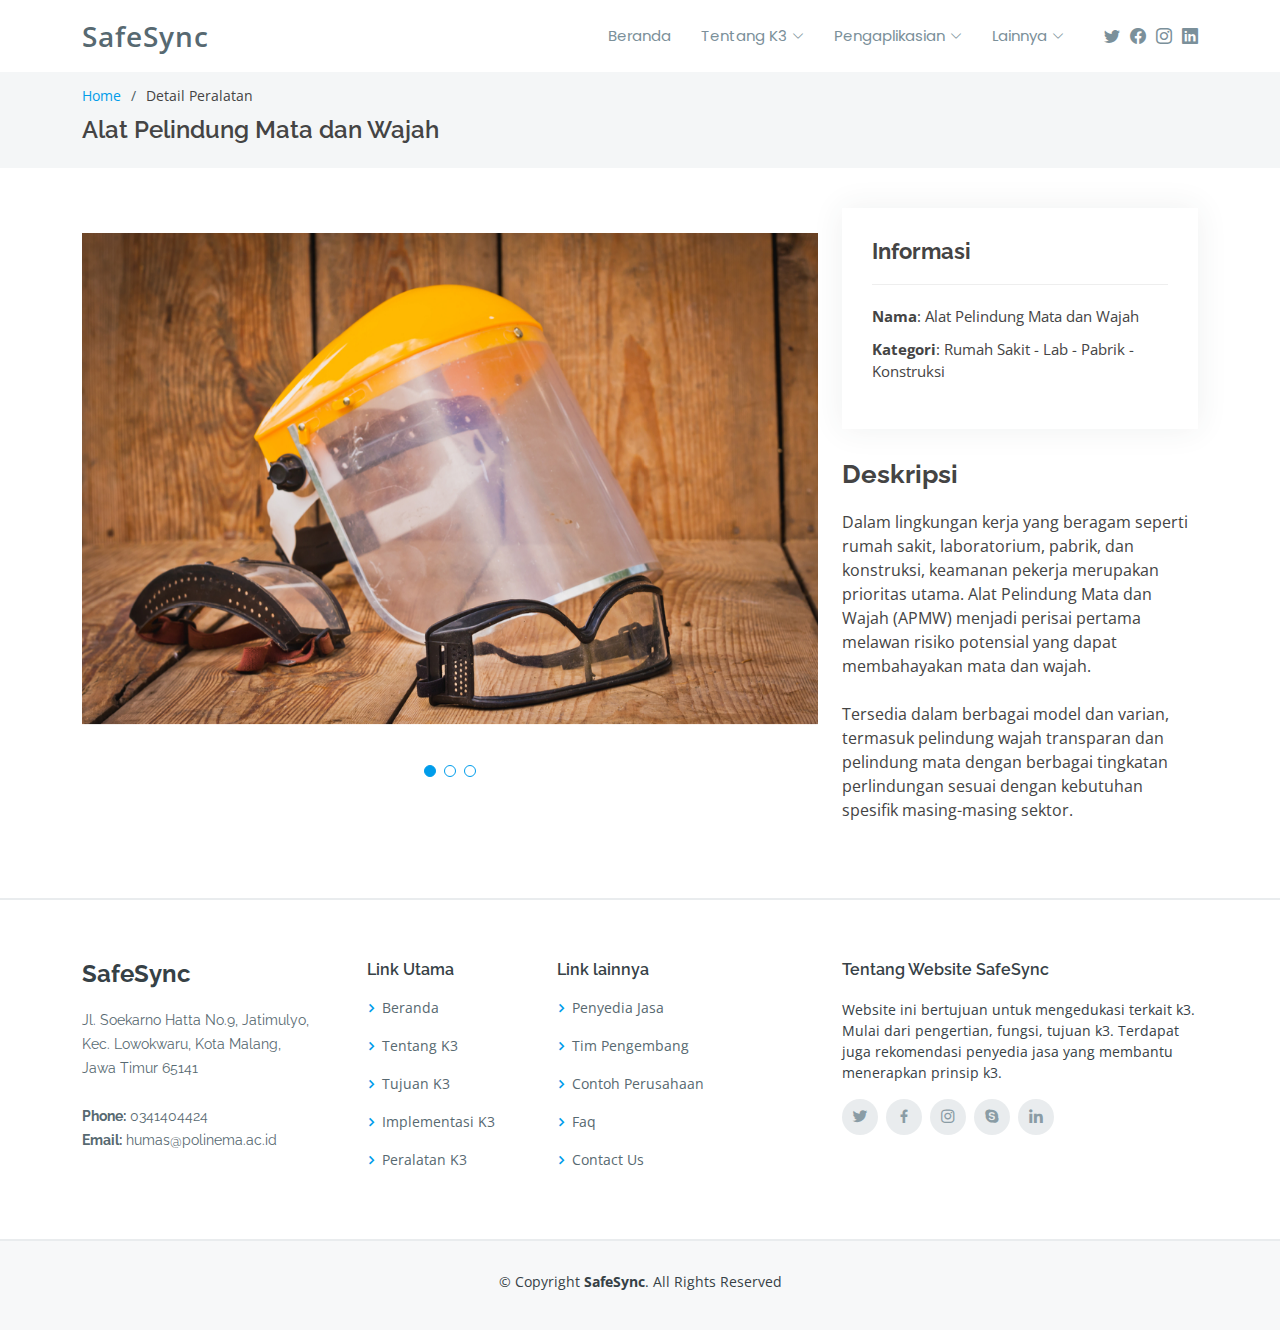
<file: pelindung-wajah.html>
<!DOCTYPE html>
<html lang="en">

<head>
  <meta charset="utf-8">
  <meta content="width=device-width, initial-scale=1.0" name="viewport">

  <title>Detail Peralatan - SafeSync</title>
  <meta content="" name="description">
  <meta content="" name="keywords">

  <!-- Favicons -->
  <link href="assets/img/favicon.png" rel="icon">
  <link href="assets/img/apple-touch-icon.png" rel="apple-touch-icon">

  <!-- Google Fonts -->
  <link href="https://fonts.googleapis.com/css?family=Open+Sans:300,300i,400,400i,600,600i,700,700i|Raleway:300,300i,400,400i,500,500i,600,600i,700,700i|Poppins:300,300i,400,400i,500,500i,600,600i,700,700i" rel="stylesheet">

  <!-- Vendor CSS Files -->
  <link href="assets/vendor/aos/aos.css" rel="stylesheet">
  <link href="assets/vendor/bootstrap/css/bootstrap.min.css" rel="stylesheet">
  <link href="assets/vendor/bootstrap-icons/bootstrap-icons.css" rel="stylesheet">
  <link href="assets/vendor/boxicons/css/boxicons.min.css" rel="stylesheet">
  <link href="assets/vendor/glightbox/css/glightbox.min.css" rel="stylesheet">
  <link href="assets/vendor/swiper/swiper-bundle.min.css" rel="stylesheet">

  <!-- Template Main CSS File -->
  <link href="assets/css/style.css" rel="stylesheet">

  <!-- =======================================================
  * Template Name: Scaffold
  * Updated: Sep 18 2023 with Bootstrap v5.3.2
  * Template URL: https://bootstrapmade.com/scaffold-bootstrap-metro-style-template/
  * Author: BootstrapMade.com
  * License: https://bootstrapmade.com/license/
  ======================================================== -->
</head>

<body>

  <!-- ======= Header ======= -->
  <header id="header" class="fixed-top d-flex align-items-center">
    <div class="container d-flex align-items-center">

      <div class="logo me-auto">
        <h1><a href="index.html">SafeSync</a></h1>
        <!-- Uncomment below if you prefer to use an image logo -->
        <!-- <a href="index.html"><img src="assets/img/logo.png" alt="" class="img-fluid"></a>-->
      </div>

      <nav id="navbar" class="navbar order-last order-lg-0">
        <ul>
          <li><a class="nav-link scrollto" href="index.html">Beranda</a></li>
          <li class="dropdown"><a href="#"><span>Tentang K3</span> <i class="bi bi-chevron-down"></i></a>
            <ul>
              <li><a class="nav-link scrollto" href="index.html#pengertian">Pengertian</a></li>
              <li><a class="nav-link scrollto" href="index.html#tujuanK3">Tujuan</a></li>
              <li><a class="nav-link scrollto" href="index.html#peralatan">Peralatan</a></li>
              <li><a class="nav-link scrollto" href="index.html#pendapatK3">Pendapat Ahli</a></li>
            </ul>
          </li>
          <li class="dropdown"><a href="#"><span>Pengaplikasian</span> <i class="bi bi-chevron-down"></i></a>
            <ul>
              <li><a class="nav-link scrollto" href="index.html#implementasi">Implementasi</a></li>
              <li><a class="nav-link scrollto" href="index.html#perusahaan">Contoh perusahaan</a></li>
              <li><a class="nav-link scrollto" href="index.html#jasa">Penyedia Jasa</a></li>
            </ul>
          </li>
          <li class="dropdown"><a href="#"><span>Lainnya</span> <i class="bi bi-chevron-down"></i></a>
            <ul>
              <li><a class="nav-link scrollto" href="index.html#tim">Tim Pengembang</a></li>
              <li><a class="nav-link scrollto" href="index.html#faq">Faq</a></li>
              <li><a class="nav-link scrollto" href="index.html#kontak">Contact</a></li>
            </ul>
          </li>
          
        </ul>
        <i class="bi bi-list mobile-nav-toggle"></i>
      </nav><!-- .navbar -->

      <div class="header-social-links d-flex align-items-center">
        <a href="#" class="twitter"><i class="bi bi-twitter"></i></a>
        <a href="#" class="facebook"><i class="bi bi-facebook"></i></a>
        <a href="#" class="instagram"><i class="bi bi-instagram"></i></a>
        <a href="#" class="linkedin"><i class="bi bi-linkedin"></i></i></a>
      </div>

    </div>
  </header><!-- End Header -->

  <main id="main">

    <!-- ======= Breadcrumbs ======= -->
    <section id="breadcrumbs" class="breadcrumbs">
      <div class="container">

        <ol>
          <li><a href="index.html">Home</a></li>
          <li>Detail Peralatan</li>
        </ol>
        <h2>Alat Pelindung Mata dan Wajah</h2>

      </div>
    </section><!-- End Breadcrumbs -->

    <!-- ======= Detail Peralatan Section ======= -->
    <section id="portfolio-details" class="portfolio-details">
      <div class="container">

        <div class="row gy-4">

          <div class="col-lg-8">
            <div class="portfolio-details-slider swiper">
              <div class="swiper-wrapper align-items-center">

                <div class="swiper-slide">
                  <img src="assets/img/portfolio/pelindung mata dan wajah.jpg" alt="">
                </div>

                <div class="swiper-slide">
                  <img src="assets/img/portfolio/masker.jpg" alt="">
                </div>

                <div class="swiper-slide">
                  <img src="assets/img/portfolio/pelindung wajah2.jpg" alt="">
                </div>

              </div>
              <div class="swiper-pagination"></div>
            </div>
          </div>

          <div class="col-lg-4">
            <div class="portfolio-info">
              <h3>Informasi</h3>
              <ul>
                <li><strong>Nama</strong>: Alat Pelindung Mata dan Wajah</li>
                <li><strong>Kategori</strong>: Rumah Sakit - Lab - Pabrik - Konstruksi</li>
              </ul>
            </div>
            <div class="portfolio-description">
              <h2>Deskripsi</h2>
              <p>Dalam lingkungan kerja yang beragam seperti rumah sakit, laboratorium, pabrik, dan konstruksi, keamanan pekerja merupakan prioritas utama. Alat Pelindung Mata dan Wajah (APMW) menjadi perisai pertama melawan risiko potensial yang dapat membahayakan mata dan wajah. <br><br>
                Tersedia dalam berbagai model dan varian, termasuk pelindung wajah transparan dan pelindung mata dengan berbagai tingkatan perlindungan sesuai dengan kebutuhan spesifik masing-masing sektor.
              </p>
            </div>
          </div>

        </div>

      </div>
    </section><!-- End Detail Peralatan Section -->

  </main><!-- End #main -->

  <!-- ======= Footer ======= -->
  <footer id="footer">
    <div class="footer-top">
      <div class="container">
        <div class="row">

          <div class="col-lg-3 col-md-6">
            <div class="footer-info">
              <h3>SafeSync</h3>
              <p>
                Jl. Soekarno Hatta No.9, Jatimulyo,<br>
                Kec. Lowokwaru, Kota Malang,<br>
                Jawa Timur 65141<br><br>
                <strong>Phone:</strong> 0341404424<br>
                <strong>Email:</strong> humas@polinema.ac.id<br>
              </p>
            </div>
          </div>

          <div class="col-lg-2 col-md-6 footer-links">
            <h4>Link Utama</h4>
            <ul>
              <li><i class="bx bx-chevron-right"></i> <a href="index.html">Beranda</a></li>
              <li><i class="bx bx-chevron-right"></i> <a href="index.html#pengertian">Tentang K3</a></li>
              <li><i class="bx bx-chevron-right"></i> <a href="index.html#tujuanK3">Tujuan K3</a></li>
              <li><i class="bx bx-chevron-right"></i> <a href="index.html#implementasi">Implementasi K3</a></li>
              <li><i class="bx bx-chevron-right"></i> <a href="index.html#peralatan">Peralatan K3</a></li>
            </ul>
          </div>

          <div class="col-lg-3 col-md-6 footer-links">
            <h4>Link lainnya</h4>
            <ul>
              <li><i class="bx bx-chevron-right"></i> <a href="index.html#jasa">Penyedia Jasa</a></li>
              <li><i class="bx bx-chevron-right"></i> <a href="index.html#tim">Tim Pengembang</a></li>
              <li><i class="bx bx-chevron-right"></i> <a href="index.html#perusahaan">Contoh Perusahaan</a></li>
              <li><i class="bx bx-chevron-right"></i> <a href="index.html#faq">Faq</a></li>
              <li><i class="bx bx-chevron-right"></i> <a href="index.html#kontak">Contact Us</a></li>
            </ul>
          </div>

          <div class="col-lg-4 col-md-6 footer-newsletter">
            <h4>Tentang Website SafeSync</h4>
            <p>Website ini bertujuan untuk mengedukasi terkait k3. Mulai dari pengertian, fungsi, tujuan k3. Terdapat juga rekomendasi penyedia jasa yang membantu menerapkan prinsip k3.</p>
            <div class="social-links mt-3">
              <a href="#" class="twitter"><i class="bx bxl-twitter"></i></a>
              <a href="#" class="facebook"><i class="bx bxl-facebook"></i></a>
              <a href="#" class="instagram"><i class="bx bxl-instagram"></i></a>
              <a href="#" class="google-plus"><i class="bx bxl-skype"></i></a>
              <a href="#" class="linkedin"><i class="bx bxl-linkedin"></i></a>
            </div>

          </div>

        </div>
      </div>
    </div>

    <div class="container">
      <div class="copyright">
        &copy; Copyright <strong><span>SafeSync</span></strong>. All Rights Reserved
      </div>
      <div class="credits">
        <!-- All the links in the footer should remain intact. -->
        <!-- You can delete the links only if you purchased the pro version. -->
        <!-- Licensing information: https://bootstrapmade.com/license/ -->
        <!-- Purchase the pro version with working PHP/AJAX contact form: https://bootstrapmade.com/SafeSync-bootstrap-metro-style-template/ -->
        <!-- Designed by <a href="https://bootstrapmade.com/">BootstrapMade</a> -->
      </div>
    </div>
  </footer><!-- End Footer -->

  <a href="#" class="back-to-top d-flex align-items-center justify-content-center"><i class="bi bi-arrow-up-short"></i></a>

  <!-- Vendor JS Files -->
  <script src="assets/vendor/aos/aos.js"></script>
  <script src="assets/vendor/bootstrap/js/bootstrap.bundle.min.js"></script>
  <script src="assets/vendor/glightbox/js/glightbox.min.js"></script>
  <script src="assets/vendor/isotope-layout/isotope.pkgd.min.js"></script>
  <script src="assets/vendor/swiper/swiper-bundle.min.js"></script>
  <script src="assets/vendor/php-email-form/validate.js"></script>

  <!-- Template Main JS File -->
  <script src="assets/js/main.js"></script>

</body>

</html>
</file>
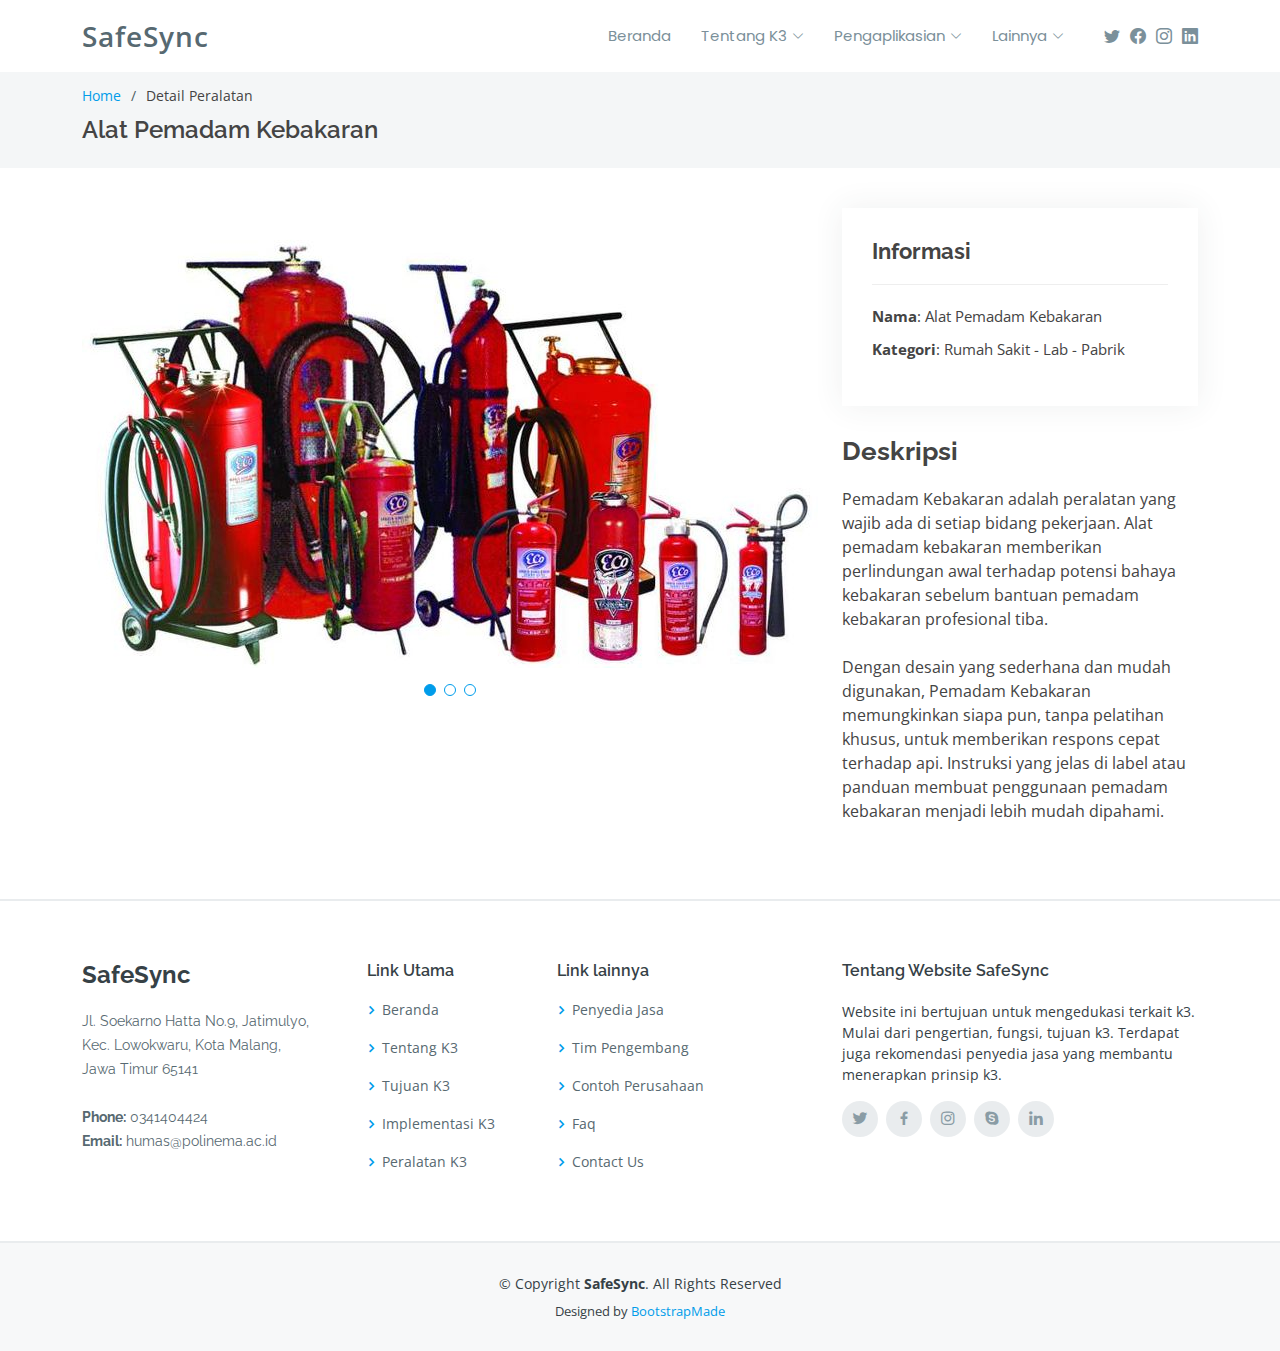
<file: pemadam.html>
<!DOCTYPE html>
<html lang="en">

<head>
  <meta charset="utf-8">
  <meta content="width=device-width, initial-scale=1.0" name="viewport">

  <title>Detail Peralatan - SafeSync</title>
  <meta content="" name="description">
  <meta content="" name="keywords">

  <!-- Favicons -->
  <link href="assets/img/favicon.png" rel="icon">
  <link href="assets/img/apple-touch-icon.png" rel="apple-touch-icon">

  <!-- Google Fonts -->
  <link href="https://fonts.googleapis.com/css?family=Open+Sans:300,300i,400,400i,600,600i,700,700i|Raleway:300,300i,400,400i,500,500i,600,600i,700,700i|Poppins:300,300i,400,400i,500,500i,600,600i,700,700i" rel="stylesheet">

  <!-- Vendor CSS Files -->
  <link href="assets/vendor/aos/aos.css" rel="stylesheet">
  <link href="assets/vendor/bootstrap/css/bootstrap.min.css" rel="stylesheet">
  <link href="assets/vendor/bootstrap-icons/bootstrap-icons.css" rel="stylesheet">
  <link href="assets/vendor/boxicons/css/boxicons.min.css" rel="stylesheet">
  <link href="assets/vendor/glightbox/css/glightbox.min.css" rel="stylesheet">
  <link href="assets/vendor/swiper/swiper-bundle.min.css" rel="stylesheet">

  <!-- Template Main CSS File -->
  <link href="assets/css/style.css" rel="stylesheet">

  <!-- =======================================================
  * Template Name: Scaffold
  * Updated: Sep 18 2023 with Bootstrap v5.3.2
  * Template URL: https://bootstrapmade.com/scaffold-bootstrap-metro-style-template/
  * Author: BootstrapMade.com
  * License: https://bootstrapmade.com/license/
  ======================================================== -->
</head>

<body>

  <!-- ======= Header ======= -->
  <header id="header" class="fixed-top d-flex align-items-center">
    <div class="container d-flex align-items-center">

      <div class="logo me-auto">
        <h1><a href="index.html">SafeSync</a></h1>
        <!-- Uncomment below if you prefer to use an image logo -->
        <!-- <a href="index.html"><img src="assets/img/logo.png" alt="" class="img-fluid"></a>-->
      </div>

      <nav id="navbar" class="navbar order-last order-lg-0">
        <ul>
          <li><a class="nav-link scrollto" href="index.html">Beranda</a></li>
          <li class="dropdown"><a href="#"><span>Tentang K3</span> <i class="bi bi-chevron-down"></i></a>
            <ul>
              <li><a class="nav-link scrollto" href="index.html#pengertian">Pengertian</a></li>
              <li><a class="nav-link scrollto" href="index.html#tujuanK3">Tujuan</a></li>
              <li><a class="nav-link scrollto" href="index.html#peralatan">Peralatan</a></li>
              <li><a class="nav-link scrollto" href="index.html#pendapatK3">Pendapat Ahli</a></li>
            </ul>
          </li>
          <li class="dropdown"><a href="#"><span>Pengaplikasian</span> <i class="bi bi-chevron-down"></i></a>
            <ul>
              <li><a class="nav-link scrollto" href="index.html#implementasi">Implementasi</a></li>
              <li><a class="nav-link scrollto" href="index.html#perusahaan">Contoh perusahaan</a></li>
              <li><a class="nav-link scrollto" href="index.html#jasa">Penyedia Jasa</a></li>
            </ul>
          </li>
          <li class="dropdown"><a href="#"><span>Lainnya</span> <i class="bi bi-chevron-down"></i></a>
            <ul>
              <li><a class="nav-link scrollto" href="index.html#tim">Tim Pengembang</a></li>
              <li><a class="nav-link scrollto" href="index.html#faq">Faq</a></li>
              <li><a class="nav-link scrollto" href="index.html#kontak">Contact</a></li>
            </ul>
          </li>
          
        </ul>
        <i class="bi bi-list mobile-nav-toggle"></i>
      </nav><!-- .navbar -->

      <div class="header-social-links d-flex align-items-center">
        <a href="#" class="twitter"><i class="bi bi-twitter"></i></a>
        <a href="#" class="facebook"><i class="bi bi-facebook"></i></a>
        <a href="#" class="instagram"><i class="bi bi-instagram"></i></a>
        <a href="#" class="linkedin"><i class="bi bi-linkedin"></i></i></a>
      </div>

    </div>
  </header><!-- End Header -->

  <main id="main">

    <!-- ======= Breadcrumbs ======= -->
    <section id="breadcrumbs" class="breadcrumbs">
      <div class="container">

        <ol>
          <li><a href="index.html">Home</a></li>
          <li>Detail Peralatan</li>
        </ol>
        <h2>Alat Pemadam Kebakaran</h2>

      </div>
    </section><!-- End Breadcrumbs -->

    <!-- ======= Detail Peralatan Section ======= -->
    <section id="portfolio-details" class="portfolio-details">
      <div class="container">

        <div class="row gy-4">

          <div class="col-lg-8">
            <div class="portfolio-details-slider swiper">
              <div class="swiper-wrapper align-items-center">
                <div class="swiper-slide">
                  <img src="assets/img/portfolio/pemadam3.jpg" alt="">
                </div>
                <div class="swiper-slide">
                  <img src="assets/img/portfolio/pemadam.jpg" alt="">
                </div>

                <div class="swiper-slide">
                  <img src="assets/img/portfolio/pemadam2.jpg" alt="">
                </div>
                

              </div>
              <div class="swiper-pagination"></div>
            </div>
          </div>

          <div class="col-lg-4">
            <div class="portfolio-info">
              <h3>Informasi</h3>
              <ul>
                <li><strong>Nama</strong>: Alat Pemadam Kebakaran</li>
                <li><strong>Kategori</strong>: Rumah Sakit - Lab - Pabrik</li>
              </ul>
            </div>
            <div class="portfolio-description">
              <h2>Deskripsi</h2>
              <p>
                Pemadam Kebakaran adalah peralatan yang wajib ada di setiap bidang pekerjaan. Alat pemadam kebakaran memberikan perlindungan awal terhadap potensi bahaya kebakaran sebelum bantuan pemadam kebakaran profesional tiba.  <br><br>
                Dengan desain yang sederhana dan mudah digunakan, Pemadam Kebakaran memungkinkan siapa pun, tanpa pelatihan khusus, untuk memberikan respons cepat terhadap api. Instruksi yang jelas di label atau panduan membuat penggunaan pemadam kebakaran menjadi lebih mudah dipahami.
              </p>
            </div>
          </div>

        </div>

      </div>
    </section><!-- End Detail Peralatan Section -->

  </main><!-- End #main -->

  <!-- ======= Footer ======= -->
  <footer id="footer">
    <div class="footer-top">
      <div class="container">
        <div class="row">

          <div class="col-lg-3 col-md-6">
            <div class="footer-info">
              <h3>SafeSync</h3>
              <p>
                Jl. Soekarno Hatta No.9, Jatimulyo,<br>
                Kec. Lowokwaru, Kota Malang,<br>
                Jawa Timur 65141<br><br>
                <strong>Phone:</strong> 0341404424<br>
                <strong>Email:</strong> humas@polinema.ac.id<br>
              </p>
            </div>
          </div>

          <div class="col-lg-2 col-md-6 footer-links">
            <h4>Link Utama</h4>
            <ul>
              <li><i class="bx bx-chevron-right"></i> <a href="index.html">Beranda</a></li>
              <li><i class="bx bx-chevron-right"></i> <a href="index.html#pengertian">Tentang K3</a></li>
              <li><i class="bx bx-chevron-right"></i> <a href="index.html#tujuanK3">Tujuan K3</a></li>
              <li><i class="bx bx-chevron-right"></i> <a href="index.html#implementasi">Implementasi K3</a></li>
              <li><i class="bx bx-chevron-right"></i> <a href="index.html#peralatan">Peralatan K3</a></li>
            </ul>
          </div>

          <div class="col-lg-3 col-md-6 footer-links">
            <h4>Link lainnya</h4>
            <ul>
              <li><i class="bx bx-chevron-right"></i> <a href="index.html#jasa">Penyedia Jasa</a></li>
              <li><i class="bx bx-chevron-right"></i> <a href="index.html#tim">Tim Pengembang</a></li>
              <li><i class="bx bx-chevron-right"></i> <a href="index.html#perusahaan">Contoh Perusahaan</a></li>
              <li><i class="bx bx-chevron-right"></i> <a href="index.html#faq">Faq</a></li>
              <li><i class="bx bx-chevron-right"></i> <a href="index.html#kontak">Contact Us</a></li>
            </ul>
          </div>

          <div class="col-lg-4 col-md-6 footer-newsletter">
            <h4>Tentang Website SafeSync</h4>
            <p>Website ini bertujuan untuk mengedukasi terkait k3. Mulai dari pengertian, fungsi, tujuan k3. Terdapat juga rekomendasi penyedia jasa yang membantu menerapkan prinsip k3.</p>
            <div class="social-links mt-3">
              <a href="#" class="twitter"><i class="bx bxl-twitter"></i></a>
              <a href="#" class="facebook"><i class="bx bxl-facebook"></i></a>
              <a href="#" class="instagram"><i class="bx bxl-instagram"></i></a>
              <a href="#" class="google-plus"><i class="bx bxl-skype"></i></a>
              <a href="#" class="linkedin"><i class="bx bxl-linkedin"></i></a>
            </div>

          </div>

        </div>
      </div>
    </div>

    <div class="container">
      <div class="copyright">
        &copy; Copyright <strong><span>SafeSync</span></strong>. All Rights Reserved
      </div>
      <div class="credits">
        <!-- All the links in the footer should remain intact. -->
        <!-- You can delete the links only if you purchased the pro version. -->
        <!-- Licensing information: https://bootstrapmade.com/license/ -->
        <!-- Purchase the pro version with working PHP/AJAX contact form: https://bootstrapmade.com/SafeSync-bootstrap-metro-style-template/ -->
        Designed by <a href="https://bootstrapmade.com/">BootstrapMade</a>
      </div>
    </div>
  </footer><!-- End Footer -->

  <a href="#" class="back-to-top d-flex align-items-center justify-content-center"><i class="bi bi-arrow-up-short"></i></a>

  <!-- Vendor JS Files -->
  <script src="assets/vendor/aos/aos.js"></script>
  <script src="assets/vendor/bootstrap/js/bootstrap.bundle.min.js"></script>
  <script src="assets/vendor/glightbox/js/glightbox.min.js"></script>
  <script src="assets/vendor/isotope-layout/isotope.pkgd.min.js"></script>
  <script src="assets/vendor/swiper/swiper-bundle.min.js"></script>
  <script src="assets/vendor/php-email-form/validate.js"></script>

  <!-- Template Main JS File -->
  <script src="assets/js/main.js"></script>

</body>

</html>
</file>
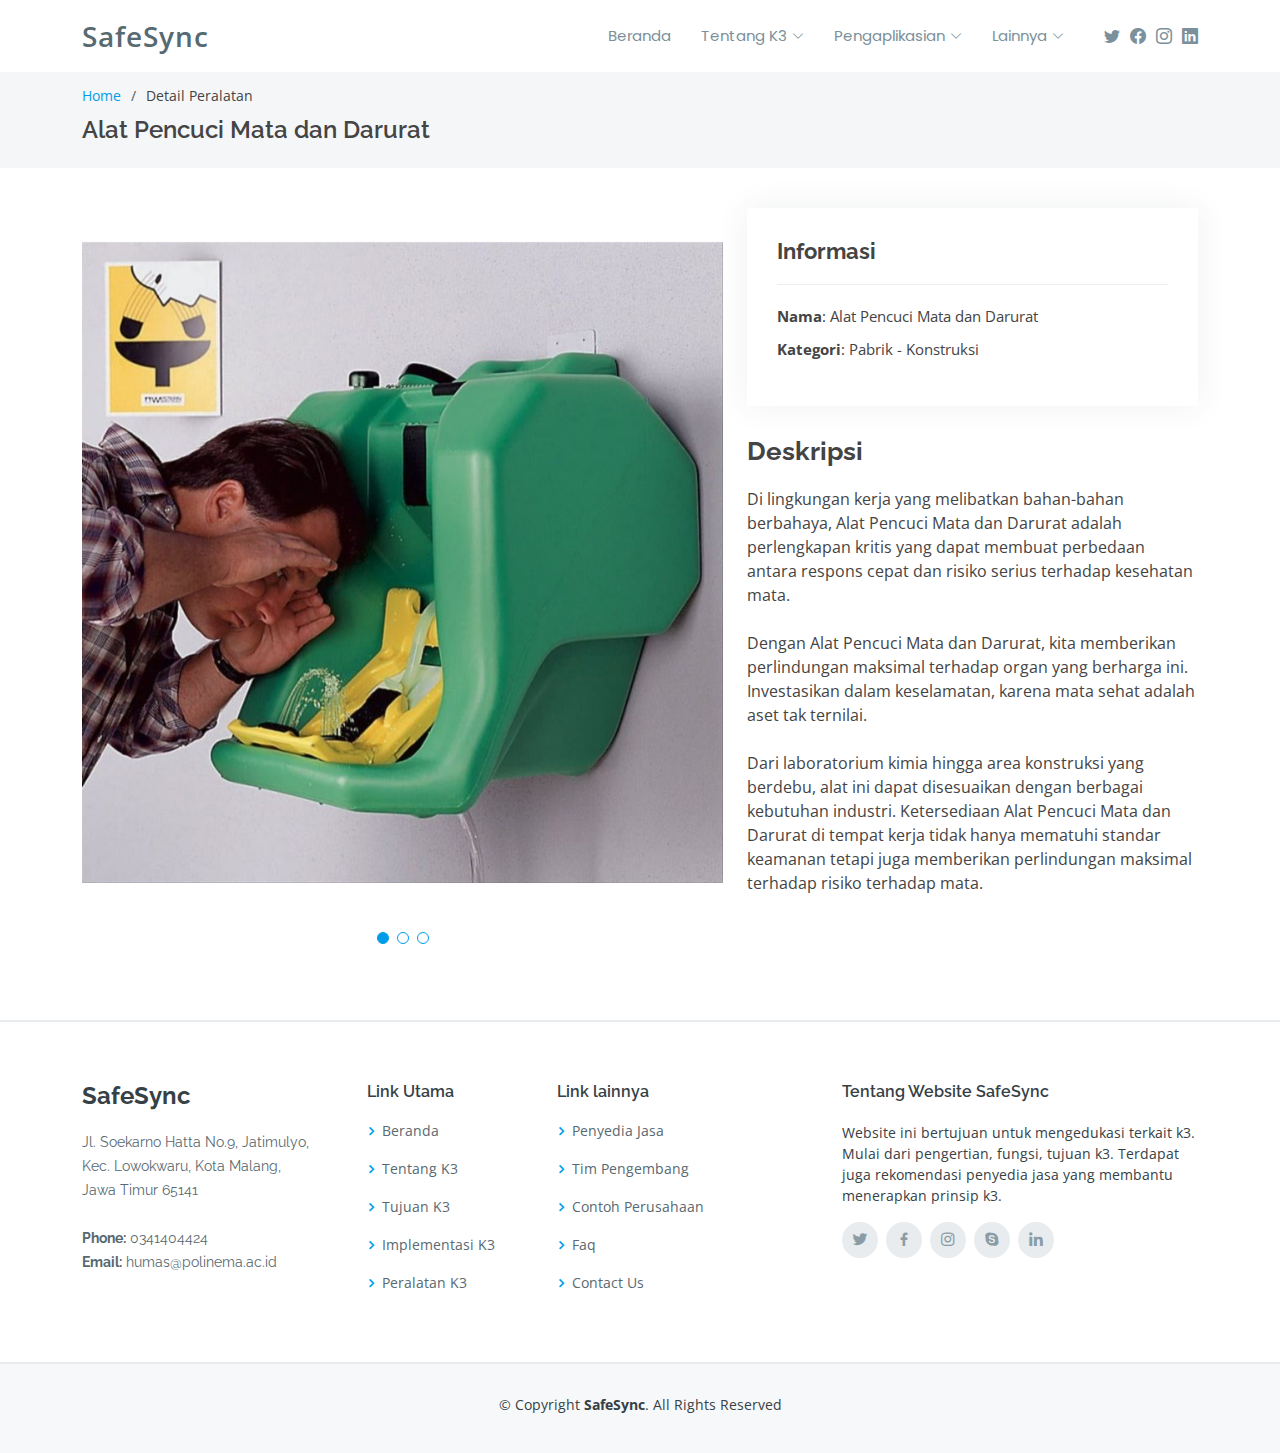
<file: pencuci-mata.html>
<!DOCTYPE html>
<html lang="en">

<head>
  <meta charset="utf-8">
  <meta content="width=device-width, initial-scale=1.0" name="viewport">

  <title>Detail Peralatan - SafeSync</title>
  <meta content="" name="description">
  <meta content="" name="keywords">

  <!-- Favicons -->
  <link href="assets/img/favicon.png" rel="icon">
  <link href="assets/img/apple-touch-icon.png" rel="apple-touch-icon">

  <!-- Google Fonts -->
  <link href="https://fonts.googleapis.com/css?family=Open+Sans:300,300i,400,400i,600,600i,700,700i|Raleway:300,300i,400,400i,500,500i,600,600i,700,700i|Poppins:300,300i,400,400i,500,500i,600,600i,700,700i" rel="stylesheet">

  <!-- Vendor CSS Files -->
  <link href="assets/vendor/aos/aos.css" rel="stylesheet">
  <link href="assets/vendor/bootstrap/css/bootstrap.min.css" rel="stylesheet">
  <link href="assets/vendor/bootstrap-icons/bootstrap-icons.css" rel="stylesheet">
  <link href="assets/vendor/boxicons/css/boxicons.min.css" rel="stylesheet">
  <link href="assets/vendor/glightbox/css/glightbox.min.css" rel="stylesheet">
  <link href="assets/vendor/swiper/swiper-bundle.min.css" rel="stylesheet">

  <!-- Template Main CSS File -->
  <link href="assets/css/style.css" rel="stylesheet">

  <!-- =======================================================
  * Template Name: Scaffold
  * Updated: Sep 18 2023 with Bootstrap v5.3.2
  * Template URL: https://bootstrapmade.com/scaffold-bootstrap-metro-style-template/
  * Author: BootstrapMade.com
  * License: https://bootstrapmade.com/license/
  ======================================================== -->
</head>

<body>

  <!-- ======= Header ======= -->
  <header id="header" class="fixed-top d-flex align-items-center">
    <div class="container d-flex align-items-center">

      <div class="logo me-auto">
        <h1><a href="index.html">SafeSync</a></h1>
        <!-- Uncomment below if you prefer to use an image logo -->
        <!-- <a href="index.html"><img src="assets/img/logo.png" alt="" class="img-fluid"></a>-->
      </div>

      <nav id="navbar" class="navbar order-last order-lg-0">
        <ul>
          <li><a class="nav-link scrollto" href="index.html">Beranda</a></li>
          <li class="dropdown"><a href="#"><span>Tentang K3</span> <i class="bi bi-chevron-down"></i></a>
            <ul>
              <li><a class="nav-link scrollto" href="index.html#pengertian">Pengertian</a></li>
              <li><a class="nav-link scrollto" href="index.html#tujuanK3">Tujuan</a></li>
              <li><a class="nav-link scrollto" href="index.html#peralatan">Peralatan</a></li>
              <li><a class="nav-link scrollto" href="index.html#pendapatK3">Pendapat Ahli</a></li>
            </ul>
          </li>
          <li class="dropdown"><a href="#"><span>Pengaplikasian</span> <i class="bi bi-chevron-down"></i></a>
            <ul>
              <li><a class="nav-link scrollto" href="index.html#implementasi">Implementasi</a></li>
              <li><a class="nav-link scrollto" href="index.html#perusahaan">Contoh perusahaan</a></li>
              <li><a class="nav-link scrollto" href="index.html#jasa">Penyedia Jasa</a></li>
            </ul>
          </li>
          <li class="dropdown"><a href="#"><span>Lainnya</span> <i class="bi bi-chevron-down"></i></a>
            <ul>
              <li><a class="nav-link scrollto" href="index.html#tim">Tim Pengembang</a></li>
              <li><a class="nav-link scrollto" href="index.html#faq">Faq</a></li>
              <li><a class="nav-link scrollto" href="index.html#kontak">Contact</a></li>
            </ul>
          </li>
          
        </ul>
        <i class="bi bi-list mobile-nav-toggle"></i>
      </nav><!-- .navbar -->

      <div class="header-social-links d-flex align-items-center">
        <a href="#" class="twitter"><i class="bi bi-twitter"></i></a>
        <a href="#" class="facebook"><i class="bi bi-facebook"></i></a>
        <a href="#" class="instagram"><i class="bi bi-instagram"></i></a>
        <a href="#" class="linkedin"><i class="bi bi-linkedin"></i></i></a>
      </div>

    </div>
  </header><!-- End Header -->

  <main id="main">

    <!-- ======= Breadcrumbs ======= -->
    <section id="breadcrumbs" class="breadcrumbs">
      <div class="container">

        <ol>
          <li><a href="index.html">Home</a></li>
          <li>Detail Peralatan</li>
        </ol>
        <h2>Alat Pencuci Mata dan Darurat</h2>

      </div>
    </section><!-- End Breadcrumbs -->

    <!-- ======= Detail Peralatan Section ======= -->
    <section id="portfolio-details" class="portfolio-details">
      <div class="container">

        <div class="row gy-4">
          <div class="col-lg-7">
            <div class="portfolio-details-slider swiper">
              <div class="swiper-wrapper align-items-center">

                <div class="swiper-slide">
                  <img src="assets/img/portfolio/pencuci-mata3.jpg" alt="">
                </div>

                <div class="swiper-slide">
                  <img src="assets/img/portfolio/pencuci-mata2.jpg" alt="">
                </div>
                <div class="swiper-slide">
                  <img src="assets/img/portfolio/pencuci-mata.jpg" alt="">
                </div>

              </div>
              <div class="swiper-pagination"></div>
            </div>
          </div>

          <div class="col-lg-5">
            <div class="portfolio-info">
              <h3>Informasi</h3>
              <ul>
                <li><strong>Nama</strong>: Alat Pencuci Mata dan Darurat</li>
                <li><strong>Kategori</strong>: Pabrik - Konstruksi</li>
              </ul>
            </div>
            <div class="portfolio-description">
              <h2>Deskripsi</h2>
              <p>Di lingkungan kerja yang melibatkan bahan-bahan berbahaya, Alat Pencuci Mata dan Darurat adalah perlengkapan kritis yang dapat membuat perbedaan antara respons cepat dan risiko serius terhadap kesehatan mata. <br><br>
                Dengan Alat Pencuci Mata dan Darurat, kita memberikan perlindungan maksimal terhadap organ yang berharga ini. Investasikan dalam keselamatan, karena mata sehat adalah aset tak ternilai. <br><br>
                Dari laboratorium kimia hingga area konstruksi yang berdebu, alat ini dapat disesuaikan dengan berbagai kebutuhan industri. Ketersediaan Alat Pencuci Mata dan Darurat di tempat kerja tidak hanya mematuhi standar keamanan tetapi juga memberikan perlindungan maksimal terhadap risiko terhadap mata.
              </p>
            </div>
          </div>

        </div>

      </div>
    </section><!-- End Detail Peralatan Section -->

  </main><!-- End #main -->

  <!-- ======= Footer ======= -->
  <footer id="footer">
    <div class="footer-top">
      <div class="container">
        <div class="row">

          <div class="col-lg-3 col-md-6">
            <div class="footer-info">
              <h3>SafeSync</h3>
              <p>
                Jl. Soekarno Hatta No.9, Jatimulyo,<br>
                Kec. Lowokwaru, Kota Malang,<br>
                Jawa Timur 65141<br><br>
                <strong>Phone:</strong> 0341404424<br>
                <strong>Email:</strong> humas@polinema.ac.id<br>
              </p>
            </div>
          </div>

          <div class="col-lg-2 col-md-6 footer-links">
            <h4>Link Utama</h4>
            <ul>
              <li><i class="bx bx-chevron-right"></i> <a href="index.html">Beranda</a></li>
              <li><i class="bx bx-chevron-right"></i> <a href="index.html#pengertian">Tentang K3</a></li>
              <li><i class="bx bx-chevron-right"></i> <a href="index.html#tujuanK3">Tujuan K3</a></li>
              <li><i class="bx bx-chevron-right"></i> <a href="index.html#implementasi">Implementasi K3</a></li>
              <li><i class="bx bx-chevron-right"></i> <a href="index.html#peralatan">Peralatan K3</a></li>
            </ul>
          </div>

          <div class="col-lg-3 col-md-6 footer-links">
            <h4>Link lainnya</h4>
            <ul>
              <li><i class="bx bx-chevron-right"></i> <a href="index.html#jasa">Penyedia Jasa</a></li>
              <li><i class="bx bx-chevron-right"></i> <a href="index.html#tim">Tim Pengembang</a></li>
              <li><i class="bx bx-chevron-right"></i> <a href="index.html#perusahaan">Contoh Perusahaan</a></li>
              <li><i class="bx bx-chevron-right"></i> <a href="index.html#faq">Faq</a></li>
              <li><i class="bx bx-chevron-right"></i> <a href="index.html#kontak">Contact Us</a></li>
            </ul>
          </div>

          <div class="col-lg-4 col-md-6 footer-newsletter">
            <h4>Tentang Website SafeSync</h4>
            <p>Website ini bertujuan untuk mengedukasi terkait k3. Mulai dari pengertian, fungsi, tujuan k3. Terdapat juga rekomendasi penyedia jasa yang membantu menerapkan prinsip k3.</p>
            <div class="social-links mt-3">
              <a href="#" class="twitter"><i class="bx bxl-twitter"></i></a>
              <a href="#" class="facebook"><i class="bx bxl-facebook"></i></a>
              <a href="#" class="instagram"><i class="bx bxl-instagram"></i></a>
              <a href="#" class="google-plus"><i class="bx bxl-skype"></i></a>
              <a href="#" class="linkedin"><i class="bx bxl-linkedin"></i></a>
            </div>

          </div>

        </div>
      </div>
    </div>

    <div class="container">
      <div class="copyright">
        &copy; Copyright <strong><span>SafeSync</span></strong>. All Rights Reserved
      </div>
      <div class="credits">
        <!-- All the links in the footer should remain intact. -->
        <!-- You can delete the links only if you purchased the pro version. -->
        <!-- Licensing information: https://bootstrapmade.com/license/ -->
        <!-- Purchase the pro version with working PHP/AJAX contact form: https://bootstrapmade.com/SafeSync-bootstrap-metro-style-template/ -->
        <!-- Designed by <a href="https://bootstrapmade.com/">BootstrapMade</a> -->
      </div>
    </div>
  </footer><!-- End Footer -->

  <a href="#" class="back-to-top d-flex align-items-center justify-content-center"><i class="bi bi-arrow-up-short"></i></a>

  <!-- Vendor JS Files -->
  <script src="assets/vendor/aos/aos.js"></script>
  <script src="assets/vendor/bootstrap/js/bootstrap.bundle.min.js"></script>
  <script src="assets/vendor/glightbox/js/glightbox.min.js"></script>
  <script src="assets/vendor/isotope-layout/isotope.pkgd.min.js"></script>
  <script src="assets/vendor/swiper/swiper-bundle.min.js"></script>
  <script src="assets/vendor/php-email-form/validate.js"></script>

  <!-- Template Main JS File -->
  <script src="assets/js/main.js"></script>

</body>

</html>
</file>
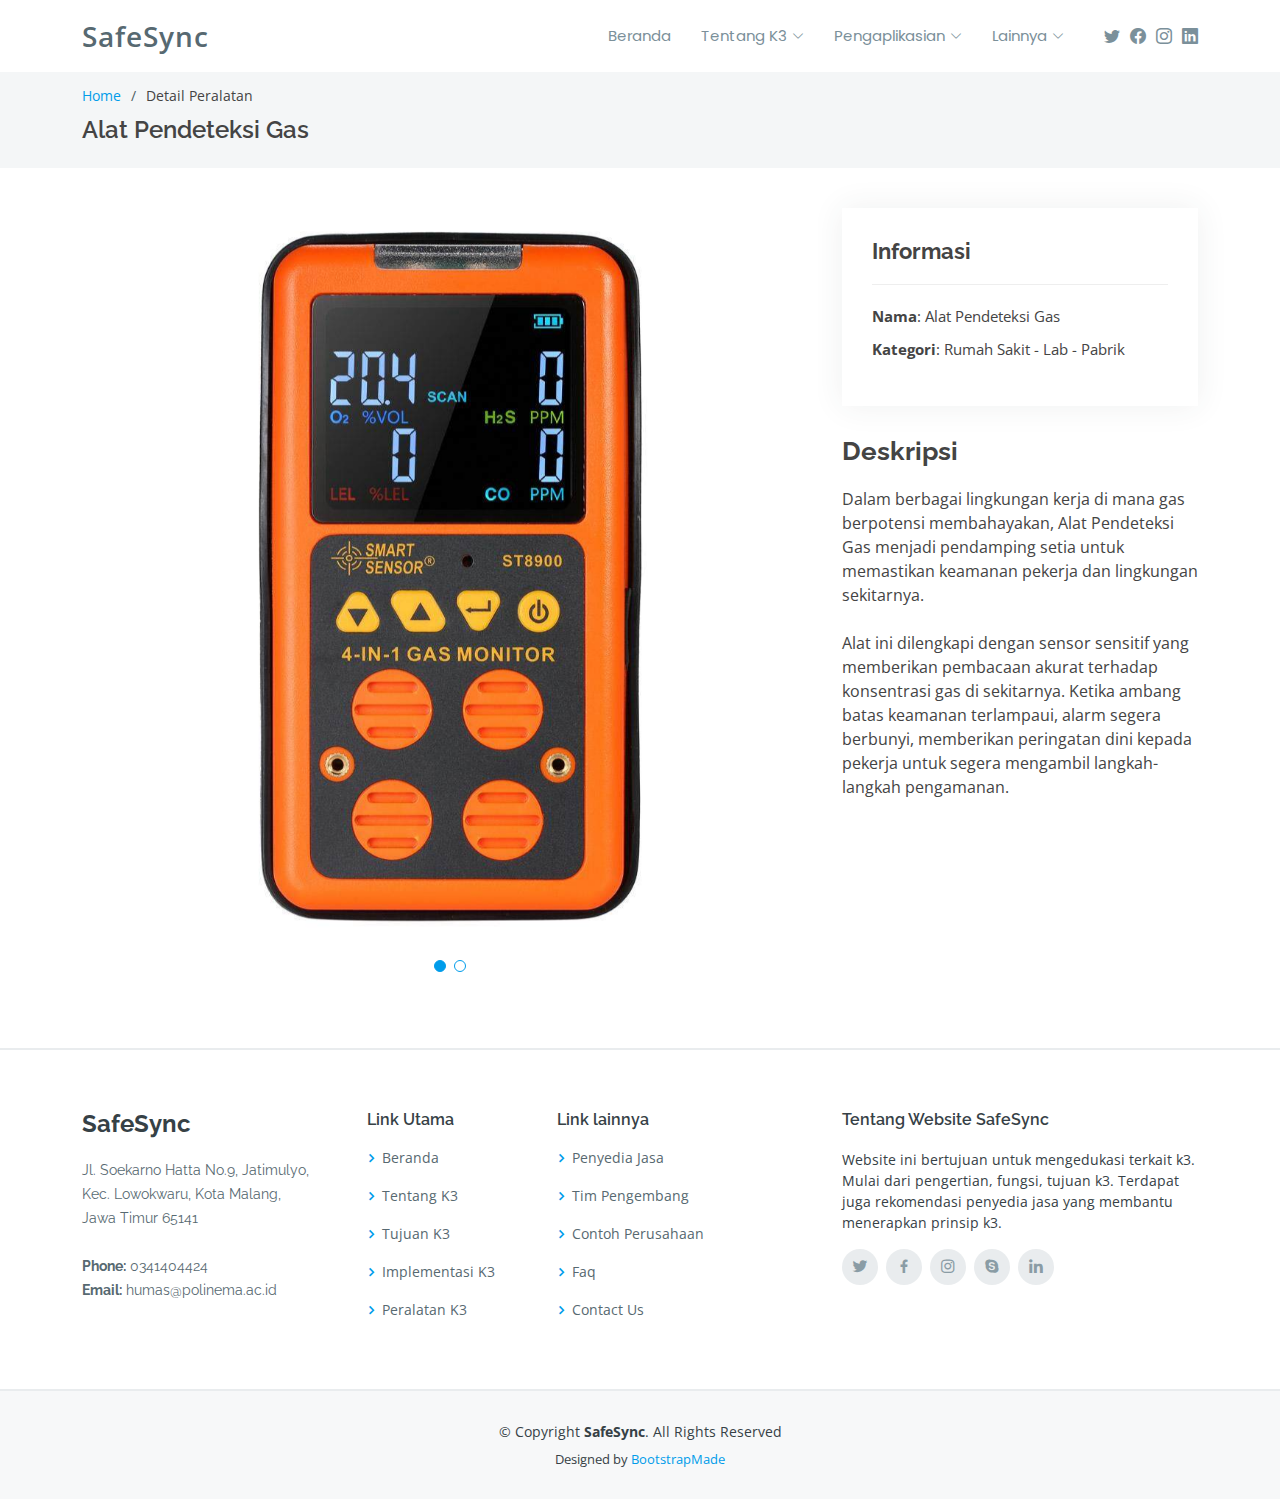
<file: pendeteksi-gas.html>
<!DOCTYPE html>
<html lang="en">

<head>
  <meta charset="utf-8">
  <meta content="width=device-width, initial-scale=1.0" name="viewport">

  <title>Detail Peralatan - SafeSync</title>
  <meta content="" name="description">
  <meta content="" name="keywords">

  <!-- Favicons -->
  <link href="assets/img/favicon.png" rel="icon">
  <link href="assets/img/apple-touch-icon.png" rel="apple-touch-icon">

  <!-- Google Fonts -->
  <link href="https://fonts.googleapis.com/css?family=Open+Sans:300,300i,400,400i,600,600i,700,700i|Raleway:300,300i,400,400i,500,500i,600,600i,700,700i|Poppins:300,300i,400,400i,500,500i,600,600i,700,700i" rel="stylesheet">

  <!-- Vendor CSS Files -->
  <link href="assets/vendor/aos/aos.css" rel="stylesheet">
  <link href="assets/vendor/bootstrap/css/bootstrap.min.css" rel="stylesheet">
  <link href="assets/vendor/bootstrap-icons/bootstrap-icons.css" rel="stylesheet">
  <link href="assets/vendor/boxicons/css/boxicons.min.css" rel="stylesheet">
  <link href="assets/vendor/glightbox/css/glightbox.min.css" rel="stylesheet">
  <link href="assets/vendor/swiper/swiper-bundle.min.css" rel="stylesheet">

  <!-- Template Main CSS File -->
  <link href="assets/css/style.css" rel="stylesheet">

  <!-- =======================================================
  * Template Name: Scaffold
  * Updated: Sep 18 2023 with Bootstrap v5.3.2
  * Template URL: https://bootstrapmade.com/scaffold-bootstrap-metro-style-template/
  * Author: BootstrapMade.com
  * License: https://bootstrapmade.com/license/
  ======================================================== -->
</head>

<body>

  <!-- ======= Header ======= -->
  <header id="header" class="fixed-top d-flex align-items-center">
    <div class="container d-flex align-items-center">

      <div class="logo me-auto">
        <h1><a href="index.html">SafeSync</a></h1>
        <!-- Uncomment below if you prefer to use an image logo -->
        <!-- <a href="index.html"><img src="assets/img/logo.png" alt="" class="img-fluid"></a>-->
      </div>

      <nav id="navbar" class="navbar order-last order-lg-0">
        <ul>
          <li><a class="nav-link scrollto" href="index.html">Beranda</a></li>
          <li class="dropdown"><a href="#"><span>Tentang K3</span> <i class="bi bi-chevron-down"></i></a>
            <ul>
              <li><a class="nav-link scrollto" href="index.html#pengertian">Pengertian</a></li>
              <li><a class="nav-link scrollto" href="index.html#tujuanK3">Tujuan</a></li>
              <li><a class="nav-link scrollto" href="index.html#peralatan">Peralatan</a></li>
              <li><a class="nav-link scrollto" href="index.html#pendapatK3">Pendapat Ahli</a></li>
            </ul>
          </li>
          <li class="dropdown"><a href="#"><span>Pengaplikasian</span> <i class="bi bi-chevron-down"></i></a>
            <ul>
              <li><a class="nav-link scrollto" href="index.html#implementasi">Implementasi</a></li>
              <li><a class="nav-link scrollto" href="index.html#perusahaan">Contoh perusahaan</a></li>
              <li><a class="nav-link scrollto" href="index.html#jasa">Penyedia Jasa</a></li>
            </ul>
          </li>
          <li class="dropdown"><a href="#"><span>Lainnya</span> <i class="bi bi-chevron-down"></i></a>
            <ul>
              <li><a class="nav-link scrollto" href="index.html#tim">Tim Pengembang</a></li>
              <li><a class="nav-link scrollto" href="index.html#faq">Faq</a></li>
              <li><a class="nav-link scrollto" href="index.html#kontak">Contact</a></li>
            </ul>
          </li>
          
        </ul>
        <i class="bi bi-list mobile-nav-toggle"></i>
      </nav><!-- .navbar -->

      <div class="header-social-links d-flex align-items-center">
        <a href="#" class="twitter"><i class="bi bi-twitter"></i></a>
        <a href="#" class="facebook"><i class="bi bi-facebook"></i></a>
        <a href="#" class="instagram"><i class="bi bi-instagram"></i></a>
        <a href="#" class="linkedin"><i class="bi bi-linkedin"></i></i></a>
      </div>

    </div>
  </header><!-- End Header -->

  <main id="main">

    <!-- ======= Breadcrumbs ======= -->
    <section id="breadcrumbs" class="breadcrumbs">
      <div class="container">

        <ol>
          <li><a href="index.html">Home</a></li>
          <li>Detail Peralatan</li>
        </ol>
        <h2>Alat Pendeteksi Gas</h2>

      </div>
    </section><!-- End Breadcrumbs -->

    <!-- ======= Detail Peralatan Section ======= -->
    <section id="portfolio-details" class="portfolio-details">
      <div class="container">

        <div class="row gy-4">

          <div class="col-lg-8">
            <div class="portfolio-details-slider swiper">
              <div class="swiper-wrapper align-items-center">
                <div class="swiper-slide">
                  <img src="assets/img/portfolio/deteksi-gas3.jpg" alt="">
                </div>

                <div class="swiper-slide">
                  <img src="assets/img/portfolio/deteksi-gas.jpg" alt="">
                </div>


              </div>
              <div class="swiper-pagination"></div>
            </div>
          </div>

          <div class="col-lg-4">
            <div class="portfolio-info">
              <h3>Informasi</h3>
              <ul>
                <li><strong>Nama</strong>: Alat Pendeteksi Gas</li>
                <li><strong>Kategori</strong>: Rumah Sakit - Lab - Pabrik</li>
              </ul>
            </div>
            <div class="portfolio-description">
              <h2>Deskripsi</h2>
              <p>
                Dalam berbagai lingkungan kerja di mana gas berpotensi membahayakan, Alat Pendeteksi Gas menjadi pendamping setia untuk memastikan keamanan pekerja dan lingkungan sekitarnya.  <br><br>
                Alat ini dilengkapi dengan sensor sensitif yang memberikan pembacaan akurat terhadap konsentrasi gas di sekitarnya. Ketika ambang batas keamanan terlampaui, alarm segera berbunyi, memberikan peringatan dini kepada pekerja untuk segera mengambil langkah-langkah pengamanan.
              </p>
            </div>
          </div>

        </div>

      </div>
    </section><!-- End Detail Peralatan Section -->

  </main><!-- End #main -->

  <!-- ======= Footer ======= -->
  <footer id="footer">
    <div class="footer-top">
      <div class="container">
        <div class="row">

          <div class="col-lg-3 col-md-6">
            <div class="footer-info">
              <h3>SafeSync</h3>
              <p>
                Jl. Soekarno Hatta No.9, Jatimulyo,<br>
                Kec. Lowokwaru, Kota Malang,<br>
                Jawa Timur 65141<br><br>
                <strong>Phone:</strong> 0341404424<br>
                <strong>Email:</strong> humas@polinema.ac.id<br>
              </p>
            </div>
          </div>

          <div class="col-lg-2 col-md-6 footer-links">
            <h4>Link Utama</h4>
            <ul>
              <li><i class="bx bx-chevron-right"></i> <a href="index.html">Beranda</a></li>
              <li><i class="bx bx-chevron-right"></i> <a href="index.html#pengertian">Tentang K3</a></li>
              <li><i class="bx bx-chevron-right"></i> <a href="index.html#tujuanK3">Tujuan K3</a></li>
              <li><i class="bx bx-chevron-right"></i> <a href="index.html#implementasi">Implementasi K3</a></li>
              <li><i class="bx bx-chevron-right"></i> <a href="index.html#peralatan">Peralatan K3</a></li>
            </ul>
          </div>

          <div class="col-lg-3 col-md-6 footer-links">
            <h4>Link lainnya</h4>
            <ul>
              <li><i class="bx bx-chevron-right"></i> <a href="index.html#jasa">Penyedia Jasa</a></li>
              <li><i class="bx bx-chevron-right"></i> <a href="index.html#tim">Tim Pengembang</a></li>
              <li><i class="bx bx-chevron-right"></i> <a href="index.html#perusahaan">Contoh Perusahaan</a></li>
              <li><i class="bx bx-chevron-right"></i> <a href="index.html#faq">Faq</a></li>
              <li><i class="bx bx-chevron-right"></i> <a href="index.html#kontak">Contact Us</a></li>
            </ul>
          </div>

          <div class="col-lg-4 col-md-6 footer-newsletter">
            <h4>Tentang Website SafeSync</h4>
            <p>Website ini bertujuan untuk mengedukasi terkait k3. Mulai dari pengertian, fungsi, tujuan k3. Terdapat juga rekomendasi penyedia jasa yang membantu menerapkan prinsip k3.</p>
            <div class="social-links mt-3">
              <a href="#" class="twitter"><i class="bx bxl-twitter"></i></a>
              <a href="#" class="facebook"><i class="bx bxl-facebook"></i></a>
              <a href="#" class="instagram"><i class="bx bxl-instagram"></i></a>
              <a href="#" class="google-plus"><i class="bx bxl-skype"></i></a>
              <a href="#" class="linkedin"><i class="bx bxl-linkedin"></i></a>
            </div>

          </div>

        </div>
      </div>
    </div>

    <div class="container">
      <div class="copyright">
        &copy; Copyright <strong><span>SafeSync</span></strong>. All Rights Reserved
      </div>
      <div class="credits">
        <!-- All the links in the footer should remain intact. -->
        <!-- You can delete the links only if you purchased the pro version. -->
        <!-- Licensing information: https://bootstrapmade.com/license/ -->
        <!-- Purchase the pro version with working PHP/AJAX contact form: https://bootstrapmade.com/SafeSync-bootstrap-metro-style-template/ -->
        Designed by <a href="https://bootstrapmade.com/">BootstrapMade</a>
      </div>
    </div>
  </footer><!-- End Footer -->

  <a href="#" class="back-to-top d-flex align-items-center justify-content-center"><i class="bi bi-arrow-up-short"></i></a>

  <!-- Vendor JS Files -->
  <script src="assets/vendor/aos/aos.js"></script>
  <script src="assets/vendor/bootstrap/js/bootstrap.bundle.min.js"></script>
  <script src="assets/vendor/glightbox/js/glightbox.min.js"></script>
  <script src="assets/vendor/isotope-layout/isotope.pkgd.min.js"></script>
  <script src="assets/vendor/swiper/swiper-bundle.min.js"></script>
  <script src="assets/vendor/php-email-form/validate.js"></script>

  <!-- Template Main JS File -->
  <script src="assets/js/main.js"></script>

</body>

</html>
</file>
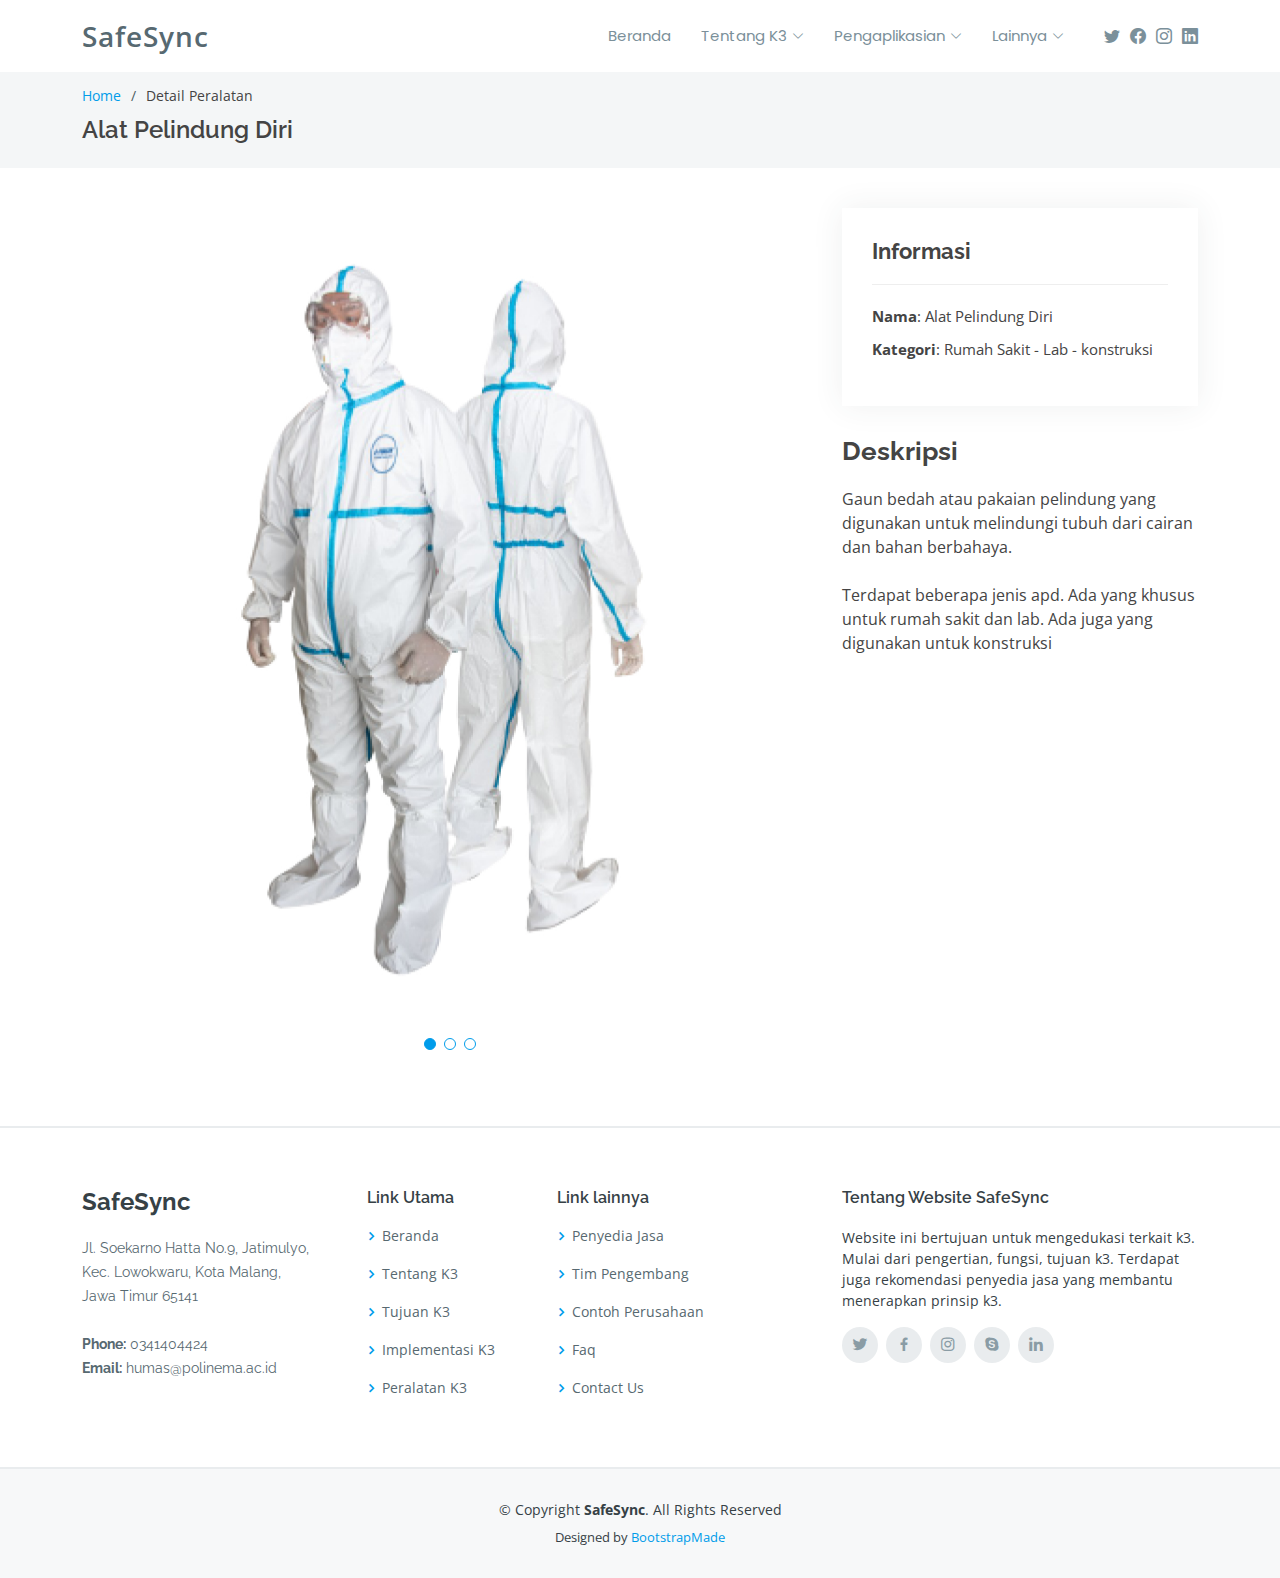
<file: portfolio-details.html>
<!DOCTYPE html>
<html lang="en">

<head>
  <meta charset="utf-8">
  <meta content="width=device-width, initial-scale=1.0" name="viewport">

  <title>Detail Peralatan - SafeSync</title>
  <meta content="" name="description">
  <meta content="" name="keywords">

  <!-- Favicons -->
  <link href="assets/img/favicon.png" rel="icon">
  <link href="assets/img/apple-touch-icon.png" rel="apple-touch-icon">

  <!-- Google Fonts -->
  <link href="https://fonts.googleapis.com/css?family=Open+Sans:300,300i,400,400i,600,600i,700,700i|Raleway:300,300i,400,400i,500,500i,600,600i,700,700i|Poppins:300,300i,400,400i,500,500i,600,600i,700,700i" rel="stylesheet">

  <!-- Vendor CSS Files -->
  <link href="assets/vendor/aos/aos.css" rel="stylesheet">
  <link href="assets/vendor/bootstrap/css/bootstrap.min.css" rel="stylesheet">
  <link href="assets/vendor/bootstrap-icons/bootstrap-icons.css" rel="stylesheet">
  <link href="assets/vendor/boxicons/css/boxicons.min.css" rel="stylesheet">
  <link href="assets/vendor/glightbox/css/glightbox.min.css" rel="stylesheet">
  <link href="assets/vendor/swiper/swiper-bundle.min.css" rel="stylesheet">

  <!-- Template Main CSS File -->
  <link href="assets/css/style.css" rel="stylesheet">

  <!-- =======================================================
  * Template Name: Scaffold
  * Updated: Sep 18 2023 with Bootstrap v5.3.2
  * Template URL: https://bootstrapmade.com/scaffold-bootstrap-metro-style-template/
  * Author: BootstrapMade.com
  * License: https://bootstrapmade.com/license/
  ======================================================== -->
</head>

<body>

  <!-- ======= Header ======= -->
  <header id="header" class="fixed-top d-flex align-items-center">
    <div class="container d-flex align-items-center">

      <div class="logo me-auto">
        <h1><a href="index.html">SafeSync</a></h1>
        <!-- Uncomment below if you prefer to use an image logo -->
        <!-- <a href="index.html"><img src="assets/img/logo.png" alt="" class="img-fluid"></a>-->
      </div>

      <nav id="navbar" class="navbar order-last order-lg-0">
        <ul>
          <li><a class="nav-link scrollto" href="index.html">Beranda</a></li>
          <li class="dropdown"><a href="#"><span>Tentang K3</span> <i class="bi bi-chevron-down"></i></a>
            <ul>
              <li><a class="nav-link scrollto" href="index.html#pengertian">Pengertian</a></li>
              <li><a class="nav-link scrollto" href="index.html#tujuanK3">Tujuan</a></li>
              <li><a class="nav-link scrollto" href="index.html#peralatan">Peralatan</a></li>
              <li><a class="nav-link scrollto" href="index.html#pendapatK3">Pendapat Ahli</a></li>
            </ul>
          </li>
          <li class="dropdown"><a href="#"><span>Pengaplikasian</span> <i class="bi bi-chevron-down"></i></a>
            <ul>
              <li><a class="nav-link scrollto" href="index.html#implementasi">Implementasi</a></li>
              <li><a class="nav-link scrollto" href="index.html#perusahaan">Contoh perusahaan</a></li>
              <li><a class="nav-link scrollto" href="index.html#jasa">Penyedia Jasa</a></li>
            </ul>
          </li>
          <li class="dropdown"><a href="#"><span>Lainnya</span> <i class="bi bi-chevron-down"></i></a>
            <ul>
              <li><a class="nav-link scrollto" href="index.html#tim">Tim Pengembang</a></li>
              <li><a class="nav-link scrollto" href="index.html#faq">Faq</a></li>
              <li><a class="nav-link scrollto" href="index.html#kontak">Contact</a></li>
            </ul>
          </li>
          
        </ul>
        <i class="bi bi-list mobile-nav-toggle"></i>
      </nav><!-- .navbar -->

      <div class="header-social-links d-flex align-items-center">
        <a href="#" class="twitter"><i class="bi bi-twitter"></i></a>
        <a href="#" class="facebook"><i class="bi bi-facebook"></i></a>
        <a href="#" class="instagram"><i class="bi bi-instagram"></i></a>
        <a href="#" class="linkedin"><i class="bi bi-linkedin"></i></i></a>
      </div>

    </div>
  </header><!-- End Header -->

  <main id="main">

    <!-- ======= Breadcrumbs ======= -->
    <section id="breadcrumbs" class="breadcrumbs">
      <div class="container">

        <ol>
          <li><a href="index.html">Home</a></li>
          <li>Detail Peralatan</li>
        </ol>
        <h2>Alat Pelindung Diri</h2>

      </div>
    </section><!-- End Breadcrumbs -->

    <!-- ======= Detail Peralatan Section ======= -->
    <section id="portfolio-details" class="portfolio-details">
      <div class="container">

        <div class="row gy-4">

          <div class="col-lg-8">
            <div class="portfolio-details-slider swiper">
              <div class="swiper-wrapper align-items-center">

                <div class="swiper-slide">
                  <img src="assets/img/portfolio/apd.jpg" alt="">
                </div>

                <div class="swiper-slide">
                  <img src="assets/img/portfolio/apd-2.jpg" alt="">
                </div>

                <div class="swiper-slide">
                  <img src="assets/img/portfolio/apd3.png" alt="">
                </div>

              </div>
              <div class="swiper-pagination"></div>
            </div>
          </div>

          <div class="col-lg-4">
            <div class="portfolio-info">
              <h3>Informasi</h3>
              <ul>
                <li><strong>Nama</strong>: Alat Pelindung Diri</li>
                <li><strong>Kategori</strong>: Rumah Sakit - Lab - konstruksi</li>
              </ul>
            </div>
            <div class="portfolio-description">
              <h2>Deskripsi</h2>
              <p>
                Gaun bedah atau pakaian pelindung yang digunakan untuk melindungi tubuh dari cairan dan bahan berbahaya. <br><br>
                Terdapat beberapa jenis apd. Ada yang khusus untuk rumah sakit dan lab. Ada juga yang digunakan untuk konstruksi
              </p>
            </div>
          </div>

        </div>

      </div>
    </section><!-- End Detail Peralatan Section -->

  </main><!-- End #main -->

  <!-- ======= Footer ======= -->
  <footer id="footer">
    <div class="footer-top">
      <div class="container">
        <div class="row">

          <div class="col-lg-3 col-md-6">
            <div class="footer-info">
              <h3>SafeSync</h3>
              <p>
                Jl. Soekarno Hatta No.9, Jatimulyo,<br>
                Kec. Lowokwaru, Kota Malang,<br>
                Jawa Timur 65141<br><br>
                <strong>Phone:</strong> 0341404424<br>
                <strong>Email:</strong> humas@polinema.ac.id<br>
              </p>
            </div>
          </div>

          <div class="col-lg-2 col-md-6 footer-links">
            <h4>Link Utama</h4>
            <ul>
              <li><i class="bx bx-chevron-right"></i> <a href="index.html">Beranda</a></li>
              <li><i class="bx bx-chevron-right"></i> <a href="index.html#pengertian">Tentang K3</a></li>
              <li><i class="bx bx-chevron-right"></i> <a href="index.html#tujuanK3">Tujuan K3</a></li>
              <li><i class="bx bx-chevron-right"></i> <a href="index.html#implementasi">Implementasi K3</a></li>
              <li><i class="bx bx-chevron-right"></i> <a href="index.html#peralatan">Peralatan K3</a></li>
            </ul>
          </div>

          <div class="col-lg-3 col-md-6 footer-links">
            <h4>Link lainnya</h4>
            <ul>
              <li><i class="bx bx-chevron-right"></i> <a href="index.html#jasa">Penyedia Jasa</a></li>
              <li><i class="bx bx-chevron-right"></i> <a href="index.html#tim">Tim Pengembang</a></li>
              <li><i class="bx bx-chevron-right"></i> <a href="index.html#perusahaan">Contoh Perusahaan</a></li>
              <li><i class="bx bx-chevron-right"></i> <a href="index.html#faq">Faq</a></li>
              <li><i class="bx bx-chevron-right"></i> <a href="index.html#kontak">Contact Us</a></li>
            </ul>
          </div>

          <div class="col-lg-4 col-md-6 footer-newsletter">
            <h4>Tentang Website SafeSync</h4>
            <p>Website ini bertujuan untuk mengedukasi terkait k3. Mulai dari pengertian, fungsi, tujuan k3. Terdapat juga rekomendasi penyedia jasa yang membantu menerapkan prinsip k3.</p>
            <div class="social-links mt-3">
              <a href="#" class="twitter"><i class="bx bxl-twitter"></i></a>
              <a href="#" class="facebook"><i class="bx bxl-facebook"></i></a>
              <a href="#" class="instagram"><i class="bx bxl-instagram"></i></a>
              <a href="#" class="google-plus"><i class="bx bxl-skype"></i></a>
              <a href="#" class="linkedin"><i class="bx bxl-linkedin"></i></a>
            </div>

          </div>

        </div>
      </div>
    </div>

    <div class="container">
      <div class="copyright">
        &copy; Copyright <strong><span>SafeSync</span></strong>. All Rights Reserved
      </div>
      <div class="credits">
        <!-- All the links in the footer should remain intact. -->
        <!-- You can delete the links only if you purchased the pro version. -->
        <!-- Licensing information: https://bootstrapmade.com/license/ -->
        <!-- Purchase the pro version with working PHP/AJAX contact form: https://bootstrapmade.com/SafeSync-bootstrap-metro-style-template/ -->
        Designed by <a href="https://bootstrapmade.com/">BootstrapMade</a>
      </div>
    </div>
  </footer><!-- End Footer -->

  <a href="#" class="back-to-top d-flex align-items-center justify-content-center"><i class="bi bi-arrow-up-short"></i></a>

  <!-- Vendor JS Files -->
  <script src="assets/vendor/aos/aos.js"></script>
  <script src="assets/vendor/bootstrap/js/bootstrap.bundle.min.js"></script>
  <script src="assets/vendor/glightbox/js/glightbox.min.js"></script>
  <script src="assets/vendor/isotope-layout/isotope.pkgd.min.js"></script>
  <script src="assets/vendor/swiper/swiper-bundle.min.js"></script>
  <script src="assets/vendor/php-email-form/validate.js"></script>

  <!-- Template Main JS File -->
  <script src="assets/js/main.js"></script>

</body>

</html>
</file>
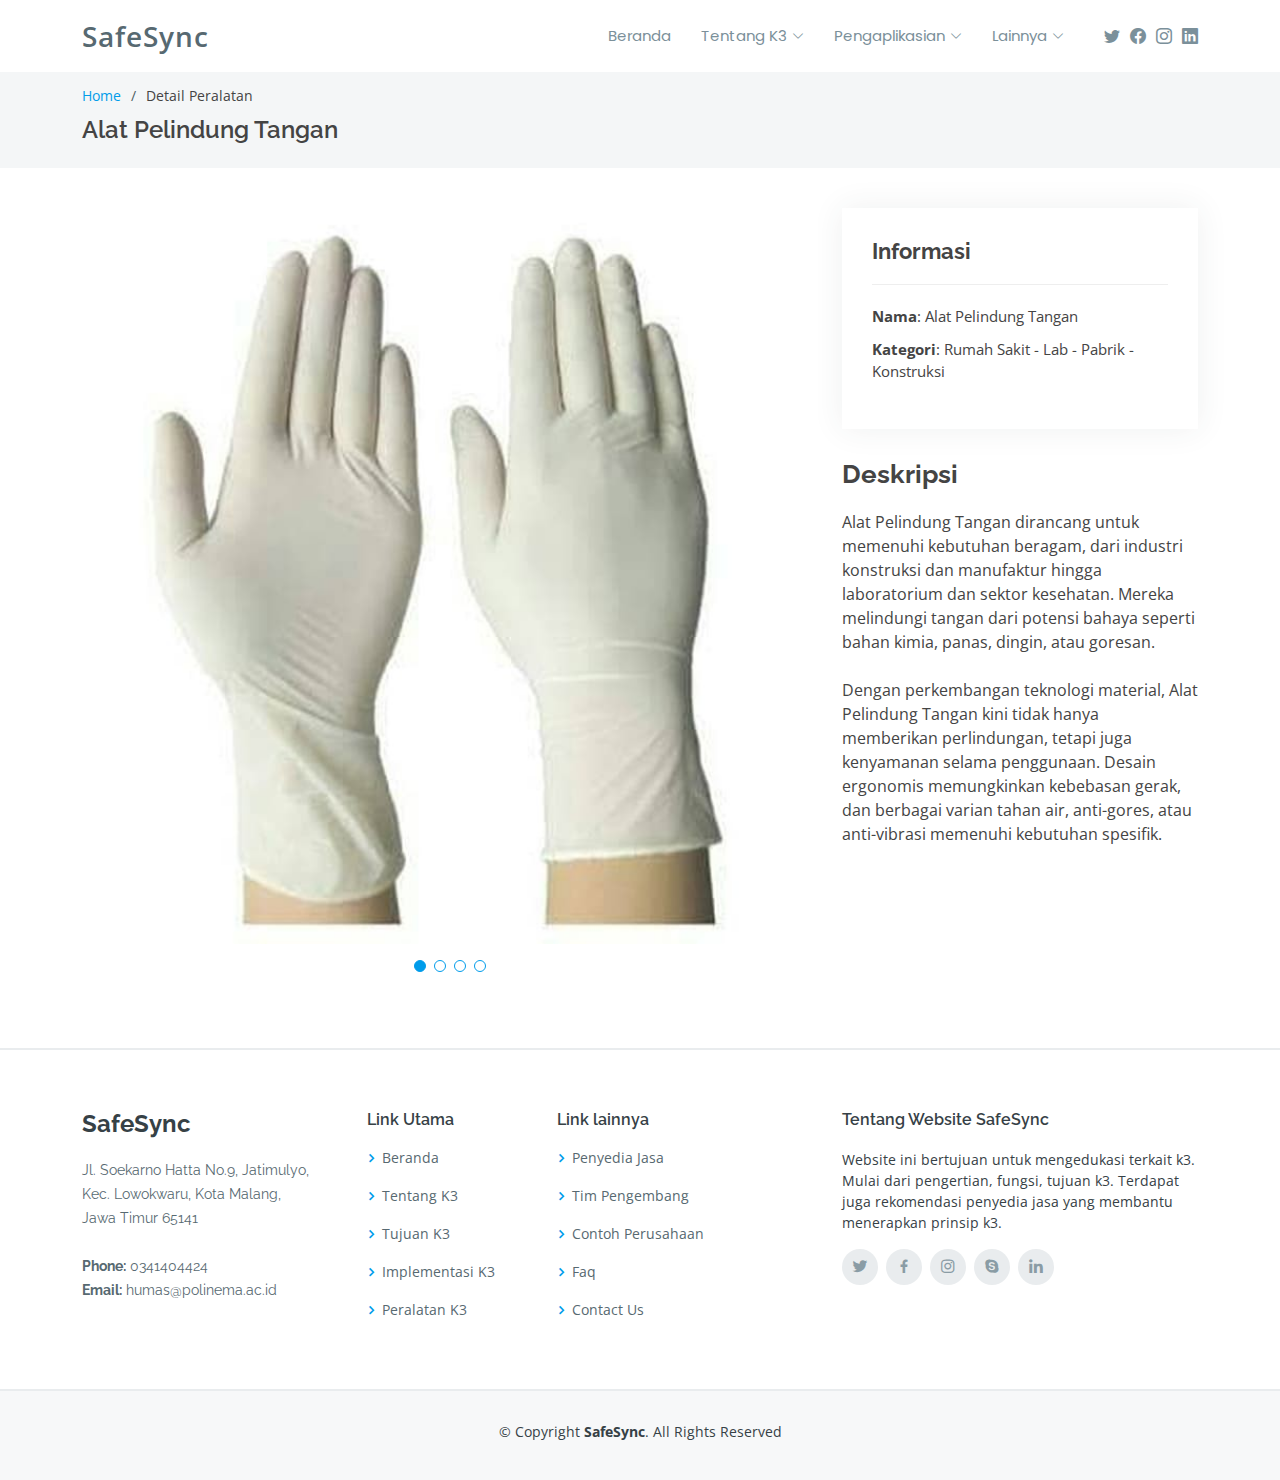
<file: sarung-tangan.html>
<!DOCTYPE html>
<html lang="en">

<head>
  <meta charset="utf-8">
  <meta content="width=device-width, initial-scale=1.0" name="viewport">

  <title>Detail Peralatan - SafeSync</title>
  <meta content="" name="description">
  <meta content="" name="keywords">

  <!-- Favicons -->
  <link href="assets/img/favicon.png" rel="icon">
  <link href="assets/img/apple-touch-icon.png" rel="apple-touch-icon">

  <!-- Google Fonts -->
  <link href="https://fonts.googleapis.com/css?family=Open+Sans:300,300i,400,400i,600,600i,700,700i|Raleway:300,300i,400,400i,500,500i,600,600i,700,700i|Poppins:300,300i,400,400i,500,500i,600,600i,700,700i" rel="stylesheet">

  <!-- Vendor CSS Files -->
  <link href="assets/vendor/aos/aos.css" rel="stylesheet">
  <link href="assets/vendor/bootstrap/css/bootstrap.min.css" rel="stylesheet">
  <link href="assets/vendor/bootstrap-icons/bootstrap-icons.css" rel="stylesheet">
  <link href="assets/vendor/boxicons/css/boxicons.min.css" rel="stylesheet">
  <link href="assets/vendor/glightbox/css/glightbox.min.css" rel="stylesheet">
  <link href="assets/vendor/swiper/swiper-bundle.min.css" rel="stylesheet">

  <!-- Template Main CSS File -->
  <link href="assets/css/style.css" rel="stylesheet">

  <!-- =======================================================
  * Template Name: Scaffold
  * Updated: Sep 18 2023 with Bootstrap v5.3.2
  * Template URL: https://bootstrapmade.com/scaffold-bootstrap-metro-style-template/
  * Author: BootstrapMade.com
  * License: https://bootstrapmade.com/license/
  ======================================================== -->
</head>

<body>

  <!-- ======= Header ======= -->
  <header id="header" class="fixed-top d-flex align-items-center">
    <div class="container d-flex align-items-center">

      <div class="logo me-auto">
        <h1><a href="index.html">SafeSync</a></h1>
        <!-- Uncomment below if you prefer to use an image logo -->
        <!-- <a href="index.html"><img src="assets/img/logo.png" alt="" class="img-fluid"></a>-->
      </div>

      <nav id="navbar" class="navbar order-last order-lg-0">
        <ul>
          <li><a class="nav-link scrollto" href="index.html">Beranda</a></li>
          <li class="dropdown"><a href="#"><span>Tentang K3</span> <i class="bi bi-chevron-down"></i></a>
            <ul>
              <li><a class="nav-link scrollto" href="index.html#pengertian">Pengertian</a></li>
              <li><a class="nav-link scrollto" href="index.html#tujuanK3">Tujuan</a></li>
              <li><a class="nav-link scrollto" href="index.html#peralatan">Peralatan</a></li>
              <li><a class="nav-link scrollto" href="index.html#pendapatK3">Pendapat Ahli</a></li>
            </ul>
          </li>
          <li class="dropdown"><a href="#"><span>Pengaplikasian</span> <i class="bi bi-chevron-down"></i></a>
            <ul>
              <li><a class="nav-link scrollto" href="index.html#implementasi">Implementasi</a></li>
              <li><a class="nav-link scrollto" href="index.html#perusahaan">Contoh perusahaan</a></li>
              <li><a class="nav-link scrollto" href="index.html#jasa">Penyedia Jasa</a></li>
            </ul>
          </li>
          <li class="dropdown"><a href="#"><span>Lainnya</span> <i class="bi bi-chevron-down"></i></a>
            <ul>
              <li><a class="nav-link scrollto" href="index.html#tim">Tim Pengembang</a></li>
              <li><a class="nav-link scrollto" href="index.html#faq">Faq</a></li>
              <li><a class="nav-link scrollto" href="index.html#kontak">Contact</a></li>
            </ul>
          </li>
          
        </ul>
        <i class="bi bi-list mobile-nav-toggle"></i>
      </nav><!-- .navbar -->

      <div class="header-social-links d-flex align-items-center">
        <a href="#" class="twitter"><i class="bi bi-twitter"></i></a>
        <a href="#" class="facebook"><i class="bi bi-facebook"></i></a>
        <a href="#" class="instagram"><i class="bi bi-instagram"></i></a>
        <a href="#" class="linkedin"><i class="bi bi-linkedin"></i></i></a>
      </div>

    </div>
  </header><!-- End Header -->

  <main id="main">

    <!-- ======= Breadcrumbs ======= -->
    <section id="breadcrumbs" class="breadcrumbs">
      <div class="container">

        <ol>
          <li><a href="index.html">Home</a></li>
          <li>Detail Peralatan</li>
        </ol>
        <h2>Alat Pelindung Tangan</h2>

      </div>
    </section><!-- End Breadcrumbs -->

    <!-- ======= Detail Peralatan Section ======= -->
    <section id="portfolio-details" class="portfolio-details">
      <div class="container">

        <div class="row gy-4">

          <div class="col-lg-8">
            <div class="portfolio-details-slider swiper">
              <div class="swiper-wrapper align-items-center">

                <div class="swiper-slide">
                  <img src="assets/img/portfolio/sarun-tangan-rs.jpg" alt="">
                </div>

                <div class="swiper-slide">
                  <img src="assets/img/portfolio/sarun-tangan.jpg" alt="">
                </div>

                <div class="swiper-slide">
                  <img src="assets/img/portfolio/sarun-tangan2.jpg" alt="">
                </div>
                <div class="swiper-slide">
                  <img src="assets/img/portfolio/sarung-tangan-anti-slip.jpg" alt="">
                </div>

              </div>
              <div class="swiper-pagination"></div>
            </div>
          </div>

          <div class="col-lg-4">
            <div class="portfolio-info">
              <h3>Informasi</h3>
              <ul>
                <li><strong>Nama</strong>: Alat Pelindung Tangan</li>
                <li><strong>Kategori</strong>: Rumah Sakit - Lab - Pabrik - Konstruksi</li>
              </ul>
            </div>
            <div class="portfolio-description">
              <h2>Deskripsi</h2>
              <p>Alat Pelindung Tangan dirancang untuk memenuhi kebutuhan beragam, dari industri konstruksi dan manufaktur hingga laboratorium dan sektor kesehatan. Mereka melindungi tangan dari potensi bahaya seperti bahan kimia, panas, dingin, atau goresan. <br><br>
                Dengan perkembangan teknologi material, Alat Pelindung Tangan kini tidak hanya memberikan perlindungan, tetapi juga kenyamanan selama penggunaan. Desain ergonomis memungkinkan kebebasan gerak, dan berbagai varian tahan air, anti-gores, atau anti-vibrasi memenuhi kebutuhan spesifik.
              </p>
            </div>
          </div>

        </div>

      </div>
    </section><!-- End Detail Peralatan Section -->

  </main><!-- End #main -->

  <!-- ======= Footer ======= -->
  <footer id="footer">
    <div class="footer-top">
      <div class="container">
        <div class="row">

          <div class="col-lg-3 col-md-6">
            <div class="footer-info">
              <h3>SafeSync</h3>
              <p>
                Jl. Soekarno Hatta No.9, Jatimulyo,<br>
                Kec. Lowokwaru, Kota Malang,<br>
                Jawa Timur 65141<br><br>
                <strong>Phone:</strong> 0341404424<br>
                <strong>Email:</strong> humas@polinema.ac.id<br>
              </p>
            </div>
          </div>

          <div class="col-lg-2 col-md-6 footer-links">
            <h4>Link Utama</h4>
            <ul>
              <li><i class="bx bx-chevron-right"></i> <a href="index.html">Beranda</a></li>
              <li><i class="bx bx-chevron-right"></i> <a href="index.html#pengertian">Tentang K3</a></li>
              <li><i class="bx bx-chevron-right"></i> <a href="index.html#tujuanK3">Tujuan K3</a></li>
              <li><i class="bx bx-chevron-right"></i> <a href="index.html#implementasi">Implementasi K3</a></li>
              <li><i class="bx bx-chevron-right"></i> <a href="index.html#peralatan">Peralatan K3</a></li>
            </ul>
          </div>

          <div class="col-lg-3 col-md-6 footer-links">
            <h4>Link lainnya</h4>
            <ul>
              <li><i class="bx bx-chevron-right"></i> <a href="index.html#jasa">Penyedia Jasa</a></li>
              <li><i class="bx bx-chevron-right"></i> <a href="index.html#tim">Tim Pengembang</a></li>
              <li><i class="bx bx-chevron-right"></i> <a href="index.html#perusahaan">Contoh Perusahaan</a></li>
              <li><i class="bx bx-chevron-right"></i> <a href="index.html#faq">Faq</a></li>
              <li><i class="bx bx-chevron-right"></i> <a href="index.html#kontak">Contact Us</a></li>
            </ul>
          </div>

          <div class="col-lg-4 col-md-6 footer-newsletter">
            <h4>Tentang Website SafeSync</h4>
            <p>Website ini bertujuan untuk mengedukasi terkait k3. Mulai dari pengertian, fungsi, tujuan k3. Terdapat juga rekomendasi penyedia jasa yang membantu menerapkan prinsip k3.</p>
            <div class="social-links mt-3">
              <a href="#" class="twitter"><i class="bx bxl-twitter"></i></a>
              <a href="#" class="facebook"><i class="bx bxl-facebook"></i></a>
              <a href="#" class="instagram"><i class="bx bxl-instagram"></i></a>
              <a href="#" class="google-plus"><i class="bx bxl-skype"></i></a>
              <a href="#" class="linkedin"><i class="bx bxl-linkedin"></i></a>
            </div>

          </div>

        </div>
      </div>
    </div>

    <div class="container">
      <div class="copyright">
        &copy; Copyright <strong><span>SafeSync</span></strong>. All Rights Reserved
      </div>
      <div class="credits">
        <!-- All the links in the footer should remain intact. -->
        <!-- You can delete the links only if you purchased the pro version. -->
        <!-- Licensing information: https://bootstrapmade.com/license/ -->
        <!-- Purchase the pro version with working PHP/AJAX contact form: https://bootstrapmade.com/SafeSync-bootstrap-metro-style-template/ -->
        <!-- Designed by <a href="https://bootstrapmade.com/">BootstrapMade</a> -->
      </div>
    </div>
  </footer><!-- End Footer -->

  <a href="#" class="back-to-top d-flex align-items-center justify-content-center"><i class="bi bi-arrow-up-short"></i></a>

  <!-- Vendor JS Files -->
  <script src="assets/vendor/aos/aos.js"></script>
  <script src="assets/vendor/bootstrap/js/bootstrap.bundle.min.js"></script>
  <script src="assets/vendor/glightbox/js/glightbox.min.js"></script>
  <script src="assets/vendor/isotope-layout/isotope.pkgd.min.js"></script>
  <script src="assets/vendor/swiper/swiper-bundle.min.js"></script>
  <script src="assets/vendor/php-email-form/validate.js"></script>

  <!-- Template Main JS File -->
  <script src="assets/js/main.js"></script>

</body>

</html>
</file>
<file: assets/css/style.css>
/**
* Template Name: Scaffold
* Updated: Sep 18 2023 with Bootstrap v5.3.2
* Template URL: https://bootstrapmade.com/scaffold-bootstrap-metro-style-template/
* Author: BootstrapMade.com
* License: https://bootstrapmade.com/license/
*/

/*--------------------------------------------------------------
# General
--------------------------------------------------------------*/
body {
  font-family: "Open Sans", sans-serif;
  color: #444444;
}

a {
  color: #009cea;
  text-decoration: none;
}

a:hover {
  color: #1eb4ff;
  text-decoration: none;
}

h1,
h2,
h3,
h4,
h5,
h6 {
  font-family: "Raleway", sans-serif;
}

/*--------------------------------------------------------------
# Back to top button
--------------------------------------------------------------*/
.back-to-top {
  position: fixed;
  visibility: hidden;
  opacity: 0;
  right: 15px;
  bottom: 15px;
  z-index: 996;
  background: #009cea;
  width: 40px;
  height: 40px;
  border-radius: 4px;
  transition: all 0.4s;
}

.back-to-top i {
  font-size: 28px;
  color: #fff;
  line-height: 0;
}

.back-to-top:hover {
  background: #14b1ff;
  color: #fff;
}

.back-to-top.active {
  visibility: visible;
  opacity: 1;
}

/*--------------------------------------------------------------
# Disable AOS delay on mobile
--------------------------------------------------------------*/
@media screen and (max-width: 768px) {
  [data-aos-delay] {
    transition-delay: 0 !important;
  }
}

/*--------------------------------------------------------------
# Header
--------------------------------------------------------------*/
#header {
  height: 72px;
  transition: all 0.5s;
  z-index: 997;
  transition: all 0.5s;
  background: #fff;
}

#header.header-scrolled {
  box-shadow: 0px 2px 15px rgba(0, 0, 0, 0.1);
}

#header .logo h1 {
  font-size: 28px;
  margin: 0;
  line-height: 0;
  font-weight: 600;
  letter-spacing: 1px;
  font-family: "Open Sans", sans-serif;
}

#header .logo h1 a,
#header .logo h1 a:hover {
  color: #576971;
  text-decoration: none;
}

#header .logo img {
  padding: 0;
  margin: 0;
  max-height: 40px;
}

/*--------------------------------------------------------------
# Header Social Links
--------------------------------------------------------------*/
.header-social-links {
  margin: 0 0 0 30px;
}

@media (max-width: 768px) {
  .header-social-links {
    margin: 0 15px 0 0;
  }
}

.header-social-links a {
  color: #7b909a;
  display: inline-block;
  line-height: 0px;
  transition: 0.3s;
  padding-left: 10px;
}

.header-social-links a:hover {
  color: #009cea;
}

/*--------------------------------------------------------------
# Navigation Menu
--------------------------------------------------------------*/
/**
* Desktop Navigation 
*/
.navbar {
  padding: 0;
}

.navbar ul {
  margin: 0;
  padding: 0;
  display: flex;
  list-style: none;
  align-items: center;
}

.navbar li {
  position: relative;
}

.navbar a,
.navbar a:focus {
  display: flex;
  align-items: center;
  justify-content: space-between;
  padding: 10px 0 10px 30px;
  font-size: 15px;
  font-family: "Poppins", sans-serif;
  color: #7b909a;
  white-space: nowrap;
  transition: 0.3s;
}

.navbar a i,
.navbar a:focus i {
  font-size: 12px;
  line-height: 0;
  margin-left: 5px;
}

.navbar a:hover,
.navbar .active,
.navbar .active:focus,
.navbar li:hover>a {
  color: #009cea;
}

.navbar .dropdown ul {
  display: block;
  position: absolute;
  left: 14px;
  top: calc(100% + 30px);
  margin: 0;
  padding: 10px 0;
  z-index: 99;
  opacity: 0;
  visibility: hidden;
  background: #fff;
  box-shadow: 0px 0px 30px rgba(127, 137, 161, 0.25);
  transition: 0.3s;
}

.navbar .dropdown ul li {
  min-width: 200px;
}

.navbar .dropdown ul a {
  padding: 10px 20px;
  font-size: 14px;
  color: #003651;
}

.navbar .dropdown ul a i {
  font-size: 12px;
}

.navbar .dropdown ul a:hover,
.navbar .dropdown ul .active:hover,
.navbar .dropdown ul li:hover>a {
  color: #009cea;
}

.navbar .dropdown:hover>ul {
  opacity: 1;
  top: 100%;
  visibility: visible;
}

.navbar .dropdown .dropdown ul {
  top: 0;
  left: calc(100% - 30px);
  visibility: hidden;
}

.navbar .dropdown .dropdown:hover>ul {
  opacity: 1;
  top: 0;
  left: 100%;
  visibility: visible;
}

@media (max-width: 1366px) {
  .navbar .dropdown .dropdown ul {
    left: -90%;
  }

  .navbar .dropdown .dropdown:hover>ul {
    left: -100%;
  }
}

/**
* Mobile Navigation 
*/
.mobile-nav-toggle {
  color: #364146;
  font-size: 28px;
  cursor: pointer;
  display: none;
  line-height: 0;
  transition: 0.5s;
}

.mobile-nav-toggle.bi-x {
  color: #fff;
}

@media (max-width: 991px) {
  .mobile-nav-toggle {
    display: block;
  }

  .navbar ul {
    display: none;
  }
}

.navbar-mobile {
  position: fixed;
  overflow: hidden;
  top: 0;
  right: 0;
  left: 0;
  bottom: 0;
  background: rgba(32, 38, 41, 0.9);
  transition: 0.3s;
  z-index: 999;
}

.navbar-mobile .mobile-nav-toggle {
  position: absolute;
  top: 15px;
  right: 15px;
}

.navbar-mobile ul {
  display: block;
  position: absolute;
  top: 55px;
  right: 15px;
  bottom: 15px;
  left: 15px;
  padding: 10px 0;
  background-color: #fff;
  overflow-y: auto;
  transition: 0.3s;
}

.navbar-mobile a,
.navbar-mobile a:focus {
  padding: 10px 20px;
  font-size: 15px;
  color: #364146;
}

.navbar-mobile a:hover,
.navbar-mobile .active,
.navbar-mobile li:hover>a {
  color: #009cea;
}

.navbar-mobile .getstarted,
.navbar-mobile .getstarted:focus {
  margin: 15px;
}

.navbar-mobile .dropdown ul {
  position: static;
  display: none;
  margin: 10px 20px;
  padding: 10px 0;
  z-index: 99;
  opacity: 1;
  visibility: visible;
  background: #fff;
  box-shadow: 0px 0px 30px rgba(127, 137, 161, 0.25);
}

.navbar-mobile .dropdown ul li {
  min-width: 200px;
}

.navbar-mobile .dropdown ul a {
  padding: 10px 20px;
}

.navbar-mobile .dropdown ul a i {
  font-size: 12px;
}

.navbar-mobile .dropdown ul a:hover,
.navbar-mobile .dropdown ul .active:hover,
.navbar-mobile .dropdown ul li:hover>a {
  color: #009cea;
}

.navbar-mobile .dropdown>.dropdown-active {
  display: block;
}

/*--------------------------------------------------------------
# Hero Section
--------------------------------------------------------------*/
#hero {
  width: 100%;
  background-image: url("../img/hero-bg.png");
  background-repeat: no-repeat;
  background-size: contain;
  background-position: right top;
  margin-top: 70px;
  padding: 60px 0;
}

#hero h1 {
  margin: 0 0 20px 0;
  font-size: 48px;
  font-weight: 700;
  line-height: 56px;
  color: #364146;
}

#hero h2 {
  color: #576971;
  margin-bottom: 30px;
  font-size: 24px;
}

#hero .btn-get-started {
  font-family: "Raleway", sans-serif;
  font-weight: 600;
  font-size: 13px;
  text-transform: uppercase;
  letter-spacing: 1px;
  display: inline-block;
  padding: 12px 28px;
  border-radius: 3px;
  transition: 0.5s;
  color: #fff;
  background: #009cea;
}

#hero .btn-get-started:hover {
  background: #008bd1;
}

#hero .hero-img {
  text-align: center;
}

#hero .hero-img img {
  width: 70%;
}

@media (min-width: 1024px) {
  #hero {
    background-attachment: fixed;
  }
}

@media (max-width: 992px) {
  #hero h1 {
    font-size: 32px;
    line-height: 40px;
  }

  #hero h2 {
    font-size: 20px;
  }
}

/*--------------------------------------------------------------
# Sections General
--------------------------------------------------------------*/
section {
  padding: 60px 0;
  overflow: hidden;
}

.section-bg {
  background-color: #f7f8f9;
}

.section-title {
  text-align: center;
  padding-bottom: 30px;
}

.section-title h2 {
  font-size: 32px;
  font-weight: 400;
  margin-bottom: 20px;
  padding-bottom: 0;
  font-family: "Poppins", sans-serif;
  color: #627680;
}

.section-title p {
  margin-bottom: 0;
}

/*--------------------------------------------------------------
# About
--------------------------------------------------------------*/
.about {
  padding: 0;
  margin-top: 40px;
}

.about .container {
  background-color: #f7f8f9;
  padding: 60px 50px;
}

@media (max-width: 992px) {
  .about .container {
    padding: 30px;
  }
}

.about .content h3 {
  font-weight: 400;
  font-size: 32px;
  color: #364146;
  font-family: "Poppins", sans-serif;
}

.about .content ul {
  list-style: none;
  padding: 0;
}

.about .content ul li {
  padding-bottom: 10px;
}

.about .content ul i {
  font-size: 20px;
  padding-right: 4px;
  color: #28a745;
}

.about .content p:last-child {
  margin-bottom: 0;
}

/*--------------------------------------------------------------
# Features
--------------------------------------------------------------*/
.features {
  padding-bottom: 40px;
}

.features .nav-tabs {
  border: 0;
}

.features .nav-link {
  border: 0;
  padding: 20px;
  transition: 0.3s;
  color: #364146;
  transition: 0.3s ease-in-out;
  border-radius: 0;
  border-left: 4px solid #fafbfb;
}

.features .nav-link h4 {
  font-size: 18px;
  font-weight: 600;
  transition: 0.3s ease-in-out;
  color: #576971;
}

.features .nav-link p {
  font-size: 14px;
  margin-bottom: 0;
}

.features .nav-link:hover {
  background: #fafbfb;
}

.features .nav-link:hover h4 {
  color: #364146;
}

.features .nav-link.active {
  border-radius: 0;
  border: 0;
  border-left: 4px solid #009cea;
  background: #fafbfb;
}

.features .nav-link.active h4 {
  color: #009cea;
}

.features .tab-pane.active {
  animation: slide-down 0.5s ease-out;
}

.features .tab-content {
  text-align: right;
}

@keyframes slide-down {
  0% {
    opacity: 0;
  }

  100% {
    opacity: 1;
  }
}

/*--------------------------------------------------------------
# Services
--------------------------------------------------------------*/
.services .icon-box {
  padding: 30px;
  position: relative;
  overflow: hidden;
  margin: 0;
  background: #fff;
  box-shadow: 0 10px 29px 0 rgba(68, 88, 144, 0.1);
  transition: all 0.3s ease-in-out;
  border-radius: 4px;
  text-align: center;
  border-bottom: 3px solid #fff;
}

.services .icon-box:hover {
  transform: translateY(-5px);
}

.services .icon i {
  font-size: 48px;
  line-height: 1;
  margin-bottom: 15px;
}

.services .title {
  font-weight: 700;
  margin-bottom: 15px;
  font-size: 18px;
}

.services .title a {
  color: #111;
}

.services .description {
  font-size: 15px;
  line-height: 28px;
  margin-bottom: 0;
}

.services .icon-box-pink .icon i {
  color: #ff689b;
}

.services .icon-box-pink:hover {
  border-color: #ff689b;
}

.services .icon-box-cyan .icon i {
  color: #3fcdc7;
}

.services .icon-box-cyan:hover {
  border-color: #3fcdc7;
}

.services .icon-box-green .icon i {
  color: #41cf2e;
}

.services .icon-box-green:hover {
  border-color: #41cf2e;
}

.services .icon-box-blue .icon i {
  color: #2282ff;
}

.services .icon-box-blue:hover {
  border-color: #2282ff;
}

/*--------------------------------------------------------------
# Portfolio
--------------------------------------------------------------*/
.portfolio .portfolio-item {
  margin-bottom: 30px;
}

.portfolio #portfolio-flters {
  padding: 0;
  margin: 0 auto 25px auto;
  list-style: none;
  text-align: center;
}

.portfolio #portfolio-flters li {
  cursor: pointer;
  display: inline-block;
  padding: 10px;
  font-size: 15px;
  font-weight: 400;
  line-height: 1;
  text-transform: uppercase;
  color: #444444;
  margin-bottom: 5px;
  transition: all 0.3s ease-in-out;
  font-family: "Poppins", sans-serif;
}

.portfolio #portfolio-flters li:hover,
.portfolio #portfolio-flters li.filter-active {
  color: #009cea;
}

.portfolio #portfolio-flters li:last-child {
  margin-right: 0;
}

.portfolio .portfolio-wrap {
  transition: 0.3s;
  position: relative;
  overflow: hidden;
  z-index: 1;
}

.portfolio .portfolio-wrap::before {
  content: "";
  background: rgba(255, 255, 255, 0.7);
  position: absolute;
  left: 30px;
  right: 30px;
  top: 30px;
  bottom: 30px;
  transition: all ease-in-out 0.3s;
  z-index: 2;
  opacity: 0;
}

.portfolio .portfolio-wrap .portfolio-info {
  opacity: 0;
  position: absolute;
  top: 10%;
  left: 0;
  right: 0;
  text-align: center;
  z-index: 3;
  transition: all ease-in-out 0.3s;
}

.portfolio .portfolio-wrap .portfolio-info h4 {
  font-size: 20px;
  color: #364146;
  font-weight: 600;
}

.portfolio .portfolio-wrap .portfolio-info p {
  color: #364146;
  font-size: 14px;
  text-transform: uppercase;
}

.portfolio .portfolio-wrap .portfolio-links {
  opacity: 0;
  left: 0;
  right: 0;
  bottom: 10%;
  text-align: center;
  z-index: 3;
  position: absolute;
  transition: all ease-in-out 0.3s;
}

.portfolio .portfolio-wrap .portfolio-links a {
  color: #009cea;
  margin: 0 2px;
  font-size: 24px;
  display: inline-block;
  transition: 0.3s;
  background: #eaf8ff;
  border-radius: 50px;
  line-height: 0;
  padding: 6px;
}

.portfolio .portfolio-wrap .portfolio-links a:hover {
  color: #fff;
  background: #009cea;
}

.portfolio .portfolio-wrap:hover::before {
  top: 0;
  left: 0;
  right: 0;
  bottom: 0;
  opacity: 1;
}

.portfolio .portfolio-wrap:hover .portfolio-info {
  opacity: 1;
  top: calc(50% - 48px);
}

.portfolio .portfolio-wrap:hover .portfolio-links {
  opacity: 1;
  bottom: calc(50% - 50px);
}

/*--------------------------------------------------------------
# Portfolio Details
--------------------------------------------------------------*/
.portfolio-details {
  padding-top: 40px;
}

.portfolio-details .portfolio-details-slider img {
  width: 100%;
}

.portfolio-details .portfolio-details-slider .swiper-pagination {
  margin-top: 20px;
  position: relative;
}

.portfolio-details .portfolio-details-slider .swiper-pagination .swiper-pagination-bullet {
  width: 12px;
  height: 12px;
  background-color: #fff;
  opacity: 1;
  border: 1px solid #009cea;
}

.portfolio-details .portfolio-details-slider .swiper-pagination .swiper-pagination-bullet-active {
  background-color: #009cea;
}

.portfolio-details .portfolio-info {
  padding: 30px;
  box-shadow: 0px 0 30px rgba(54, 65, 70, 0.08);
}

.portfolio-details .portfolio-info h3 {
  font-size: 22px;
  font-weight: 700;
  margin-bottom: 20px;
  padding-bottom: 20px;
  border-bottom: 1px solid #eee;
}

.portfolio-details .portfolio-info ul {
  list-style: none;
  padding: 0;
  font-size: 15px;
}

.portfolio-details .portfolio-info ul li+li {
  margin-top: 10px;
}

.portfolio-details .portfolio-description {
  padding-top: 30px;
}

.portfolio-details .portfolio-description h2 {
  font-size: 26px;
  font-weight: 700;
  margin-bottom: 20px;
}

.portfolio-details .portfolio-description p {
  padding: 0;
}

/*--------------------------------------------------------------
# Cta
--------------------------------------------------------------*/
.cta {
  background: linear-gradient(rgba(255, 255, 255, 0.8), rgba(255, 255, 255, 0.8)), url("../img/cta-bg.jpg") center center;
  background-size: cover;
  padding: 80px 0;
}

.cta h3 {
  color: #364146;
  font-size: 28px;
  font-weight: 700;
}

.cta p {
  color: #576971;
}

.cta .cta-btn {
  font-family: "Raleway", sans-serif;
  font-weight: 500;
  font-size: 15px;
  letter-spacing: 1px;
  display: inline-block;
  padding: 10px 30px;
  border-radius: 4px;
  transition: 0.5s;
  margin: 10px;
  color: #fff;
  background: #009cea;
}

.cta .cta-btn:hover {
  background: #008bd1;
}

@media (min-width: 1024px) {
  .cta {
    background-attachment: fixed;
  }
}

@media (min-width: 769px) {
  .cta .cta-btn-container {
    display: flex;
    align-items: center;
    justify-content: flex-end;
  }
}

/*--------------------------------------------------------------
# Testimonials
--------------------------------------------------------------*/
.testimonials .testimonials-carousel,
.testimonials .testimonials-slider {
  overflow: hidden;
}

.testimonials .testimonial-item {
  box-sizing: content-box;
  min-height: 320px;
}

.testimonials .testimonial-item .testimonial-img {
  width: 90px;
  border-radius: 50%;
  margin: -40px 0 0 40px;
  position: relative;
  z-index: 2;
  border: 6px solid #fff;
}

.testimonials .testimonial-item h3 {
  font-size: 18px;
  font-weight: bold;
  margin: 10px 0 5px 45px;
  color: #111;
}

.testimonials .testimonial-item h4 {
  font-size: 14px;
  color: #999;
  margin: 0 0 0 45px;
}

.testimonials .testimonial-item .quote-icon-left,
.testimonials .testimonial-item .quote-icon-right {
  color: #d8dee1;
  font-size: 26px;
}

.testimonials .testimonial-item .quote-icon-left {
  display: inline-block;
  left: -5px;
  position: relative;
}

.testimonials .testimonial-item .quote-icon-right {
  display: inline-block;
  right: -5px;
  position: relative;
  top: 10px;
}

.testimonials .testimonial-item p {
  font-style: italic;
  margin: 0 15px 0 15px;
  padding: 20px 20px 60px 20px;
  background: #f4f6f7;
  position: relative;
  border-radius: 6px;
  position: relative;
  z-index: 1;
}

.testimonials .swiper-pagination {
  margin-top: 20px;
  position: relative;
}

.testimonials .swiper-pagination .swiper-pagination-bullet {
  width: 12px;
  height: 12px;
  background-color: #fff;
  opacity: 1;
  border: 1px solid #009cea;
}

.testimonials .swiper-pagination .swiper-pagination-bullet-active {
  background-color: #009cea;
}

/*--------------------------------------------------------------
# Team
--------------------------------------------------------------*/
.team {
  background: url("../img/team-bg.jpg") center center no-repeat;
  background-size: cover;
  padding: 60px 0;
  position: relative;
}

.team::before {
  content: "";
  position: absolute;
  left: 0;
  right: 0;
  top: 0;
  bottom: 0;
  background: rgba(255, 255, 255, 0.75);
  z-index: 9;
}

.team .container {
  position: relative;
  z-index: 10;
}

.team .member {
  text-align: center;
  margin-bottom: 80px;
  position: relative;
}

.team .member .pic {
  overflow: hidden;
}

.team .member .member-info {
  position: absolute;
  top: 85%;
  left: 20px;
  right: 20px;
  background: #fff;
  padding: 20px 0;
  color: #364146;
  box-shadow: 0px 2px 15px rgba(0, 0, 0, 0.1);
  max-height: 95px;
  overflow: hidden;
  transition: max-height 0.5s ease-in-out;
}

.team .member:hover .member-info {
  max-height: 300px;
}

.team .member h4 {
  font-weight: 700;
  margin-bottom: 10px;
  font-size: 16px;
  color: #364146;
  position: relative;
  padding-bottom: 10px;
}

.team .member h4::after {
  content: "";
  position: absolute;
  display: block;
  width: 50px;
  height: 1px;
  background: #b5c1c6;
  bottom: 0;
  left: calc(50% - 25px);
}

.team .member span {
  font-style: italic;
  display: block;
  font-size: 13px;
}

.team .member .social {
  margin-top: 15px;
}

.team .member .social a {
  transition: color 0.3s;
  color: #627680;
}

.team .member .social a:hover {
  color: #009cea;
}

.team .member .social i {
  font-size: 16px;
  margin: 0 2px;
}

@media (max-width: 992px) {
  .team .member {
    margin-bottom: 110px;
  }
}

/*--------------------------------------------------------------
# Clients
--------------------------------------------------------------*/
.clients .clients-wrap {
  border-top: 1px solid #eceff0;
  border-left: 1px solid #eceff0;
}

.clients .client-logo {
  display: flex;
  justify-content: center;
  align-items: center;
  border-right: 1px solid #eceff0;
  border-bottom: 1px solid #eceff0;
  overflow: hidden;
  background: #fff;
  height: 120px;
  padding: 40px;
}

.clients .client-logo img {
  max-width: 50%;
  filter: grayscale(100);
}

.clients .client-logo:hover img {
  filter: none;
  transform: scale(1.1);
}

.clients img {
  transition: all 0.4s ease-in-out;
}

/*--------------------------------------------------------------
# Pricing
--------------------------------------------------------------*/
.pricing .box {
  padding: 20px;
  background: #fff;
  text-align: center;
  border-radius: 4px;
  position: relative;
  overflow: hidden;
  border: 2px solid #e9ecee;
}

.pricing h3 {
  font-weight: 400;
  padding: 20px 15px;
  font-size: 18px;
  font-weight: 400;
  color: #777777;
}

.pricing h4 {
  font-size: 36px;
  color: #009cea;
  font-weight: 600;
  font-family: "Poppins", sans-serif;
  margin-bottom: 20px;
}

.pricing h4 sup {
  font-size: 20px;
  top: -15px;
  left: -3px;
}

.pricing h4 span {
  color: #bababa;
  font-size: 16px;
  font-weight: 300;
}

.pricing ul {
  padding: 0;
  list-style: none;
  color: #444444;
  text-align: center;
  line-height: 20px;
  font-size: 14px;
}

.pricing ul li {
  padding-bottom: 16px;
}

.pricing ul i {
  color: #009cea;
  font-size: 18px;
  padding-right: 4px;
}

.pricing ul .na {
  color: #ccc;
  text-decoration: line-through;
}

.pricing .btn-wrap {
  padding: 20px 15px;
  text-align: center;
}

.pricing .btn-buy {
  background: #009cea;
  display: inline-block;
  padding: 8px 30px;
  border-radius: 4px;
  color: #fff;
  font-size: 13px;
  font-family: "Raleway", sans-serif;
  font-weight: 600;
  text-transform: uppercase;
}

.pricing .featured {
  background: #009cea;
  border-color: #009cea;
}

.pricing .featured h3,
.pricing .featured h4,
.pricing .featured h4 span,
.pricing .featured ul,
.pricing .featured ul .na {
  color: #fff;
}

.pricing .featured .btn-buy {
  background: #fff;
  color: #009cea;
}

.pricing .advanced {
  width: 200px;
  position: absolute;
  top: 18px;
  right: -68px;
  transform: rotate(45deg);
  z-index: 1;
  font-size: 14px;
  padding: 1px 0 3px 0;
  background: #009cea;
  color: #fff;
}

/*--------------------------------------------------------------
# Frequently Asked Questions
--------------------------------------------------------------*/
.faq {
  padding: 60px 0;
}

.faq .faq-list {
  padding: 0;
  list-style: none;
}

.faq .faq-list li {
  border-bottom: 1px solid #e3e7e9;
  margin-bottom: 20px;
  padding-bottom: 20px;
}

.faq .faq-list .question {
  display: block;
  position: relative;
  font-family: #009cea;
  font-size: 18px;
  line-height: 24px;
  font-weight: 400;
  padding-left: 25px;
  cursor: pointer;
  color: #007ab7;
  transition: 0.3s;
}

.faq .faq-list i {
  font-size: 16px;
  position: absolute;
  left: 0;
  top: -2px;
}

.faq .faq-list p {
  margin-bottom: 0;
  padding: 10px 0 0 25px;
}

.faq .faq-list .icon-show {
  display: none;
}

.faq .faq-list .collapsed {
  color: black;
}

.faq .faq-list .collapsed:hover {
  color: #009cea;
}

.faq .faq-list .collapsed .icon-show {
  display: inline-block;
  transition: 0.6s;
}

.faq .faq-list .collapsed .icon-close {
  display: none;
  transition: 0.6s;
}

/*--------------------------------------------------------------
# Contact
--------------------------------------------------------------*/
.contact .info {
  padding: 30px;
  background: #fff;
  width: 100%;
  border: 2px solid #e9ecee;
  border-radius: 4px;
}

.contact .info i {
  font-size: 20px;
  color: #009cea;
  float: left;
  width: 44px;
  height: 44px;
  background: #f2f4f5;
  display: flex;
  justify-content: center;
  align-items: center;
  border-radius: 50px;
  transition: all 0.3s ease-in-out;
}

.contact .info h4 {
  padding: 0 0 0 60px;
  font-size: 20px;
  font-weight: 600;
  margin-bottom: 5px;
  color: #364146;
}

.contact .info p {
  padding: 0 0 10px 60px;
  margin-bottom: 20px;
  font-size: 14px;
  color: #627680;
}

.contact .info .social-links {
  padding-left: 60px;
}

.contact .info .social-links a {
  font-size: 18px;
  display: inline-block;
  background: #333;
  color: #fff;
  line-height: 1;
  padding: 8px 0;
  border-radius: 50%;
  text-align: center;
  width: 36px;
  height: 36px;
  transition: 0.3s;
  margin-right: 10px;
}

.contact .info .social-links a:hover {
  background: #009cea;
  color: #fff;
}

.contact .info .email:hover i,
.contact .info .address:hover i,
.contact .info .phone:hover i {
  background: #009cea;
  color: #fff;
}

.contact .php-email-form {
  width: 100%;
  padding: 30px;
  background: #fff;
  border: 2px solid #e9ecee;
  border-radius: 4px;
}

.contact .php-email-form .form-group {
  padding-bottom: 8px;
}

.contact .php-email-form .error-message {
  display: none;
  color: #fff;
  background: #ed3c0d;
  text-align: left;
  padding: 15px;
  font-weight: 600;
}

.contact .php-email-form .error-message br+br {
  margin-top: 25px;
}

.contact .php-email-form .sent-message {
  display: none;
  color: #fff;
  background: #18d26e;
  text-align: center;
  padding: 15px;
  font-weight: 600;
}

.contact .php-email-form .loading {
  display: none;
  background: #fff;
  text-align: center;
  padding: 15px;
}

.contact .php-email-form .loading:before {
  content: "";
  display: inline-block;
  border-radius: 50%;
  width: 24px;
  height: 24px;
  margin: 0 10px -6px 0;
  border: 3px solid #18d26e;
  border-top-color: #eee;
  animation: animate-loading 1s linear infinite;
}

.contact .php-email-form input,
.contact .php-email-form textarea {
  border-radius: 0;
  box-shadow: none;
  font-size: 14px;
}

.contact .php-email-form input {
  height: 44px;
}

.contact .php-email-form textarea {
  padding: 10px 12px;
}

.contact .php-email-form button[type=submit] {
  background: #009cea;
  border: 0;
  padding: 10px 24px;
  color: #fff;
  transition: 0.4s;
  border-radius: 4px;
}

.contact .php-email-form button[type=submit]:hover {
  background: #1eb4ff;
}

@keyframes animate-loading {
  0% {
    transform: rotate(0deg);
  }

  100% {
    transform: rotate(360deg);
  }
}

/*--------------------------------------------------------------
# Breadcrumbs
--------------------------------------------------------------*/
.breadcrumbs {
  padding: 15px 0;
  background: #f4f6f7;
  min-height: 40px;
  margin-top: 70px;
}

.breadcrumbs h2 {
  font-size: 24px;
  font-weight: 600;
}

.breadcrumbs ol {
  display: flex;
  flex-wrap: wrap;
  list-style: none;
  padding: 0 0 10px 0;
  margin: 0;
  font-size: 14px;
}

.breadcrumbs ol li+li {
  padding-left: 10px;
}

.breadcrumbs ol li+li::before {
  display: inline-block;
  padding-right: 10px;
  color: #4c5c63;
  content: "/";
}

/*--------------------------------------------------------------
# Footer
--------------------------------------------------------------*/
#footer {
  background: #f7f8f9;
  padding: 0 0 30px 0;
  color: #364146;
  font-size: 14px;
}

#footer .footer-top {
  background: #fff;
  padding: 60px 0 30px 0;
  border-top: 2px solid #e9ecee;
  border-bottom: 2px solid #e9ecee;
}

#footer .footer-top .footer-info {
  margin-bottom: 30px;
}

#footer .footer-top .footer-info h3 {
  font-size: 24px;
  margin: 0 0 20px 0;
  padding: 2px 0 2px 0;
  line-height: 1;
  font-weight: 700;
}

#footer .footer-top .footer-info p {
  font-size: 14px;
  line-height: 24px;
  margin-bottom: 0;
  font-family: "Raleway", sans-serif;
  color: #576971;
}

#footer .footer-top .social-links a {
  font-size: 18px;
  display: inline-block;
  background: #e9ecee;
  color: #8a9ca5;
  line-height: 1;
  padding: 8px 0;
  margin-right: 4px;
  border-radius: 50%;
  text-align: center;
  width: 36px;
  height: 36px;
  transition: 0.3s;
}

#footer .footer-top .social-links a:hover {
  background: #009cea;
  color: #fff;
  text-decoration: none;
}

#footer .footer-top h4 {
  font-size: 16px;
  font-weight: 600;
  color: #364146;
  position: relative;
  padding-bottom: 12px;
}

#footer .footer-top .footer-links {
  margin-bottom: 30px;
}

#footer .footer-top .footer-links ul {
  list-style: none;
  padding: 0;
  margin: 0;
}

#footer .footer-top .footer-links ul i {
  padding-right: 2px;
  color: #009cea;
  font-size: 18px;
  line-height: 1;
  margin-left: -5px;
}

#footer .footer-top .footer-links ul li {
  padding: 10px 0;
  display: flex;
  align-items: center;
}

#footer .footer-top .footer-links ul li:first-child {
  padding-top: 0;
}

#footer .footer-top .footer-links ul a {
  color: #576971;
  transition: 0.3s;
  display: inline-block;
  line-height: 1;
}

#footer .footer-top .footer-links ul a:hover {
  color: #009cea;
}

#footer .footer-top .footer-newsletter form {
  margin-top: 30px;
  background: #fff;
  padding: 6px 10px;
  position: relative;
  border-radius: 4px;
  border: 1px solid #e3e7e9;
}

#footer .footer-top .footer-newsletter form input[type=email] {
  border: 0;
  padding: 4px;
  width: calc(100% - 110px);
}

#footer .footer-top .footer-newsletter form input[type=submit] {
  position: absolute;
  top: -1px;
  right: -2px;
  bottom: -1px;
  border: 0;
  background: none;
  font-size: 16px;
  padding: 0 20px;
  background: #009cea;
  color: #fff;
  transition: 0.3s;
  border-radius: 0 4px 4px 0;
}

#footer .footer-top .footer-newsletter form input[type=submit]:hover {
  background: #007ab7;
}

#footer .copyright {
  text-align: center;
  padding-top: 30px;
}

#footer .credits {
  padding-top: 8px;
  text-align: center;
  font-size: 13px;
  color: #364146;
}
</file>
